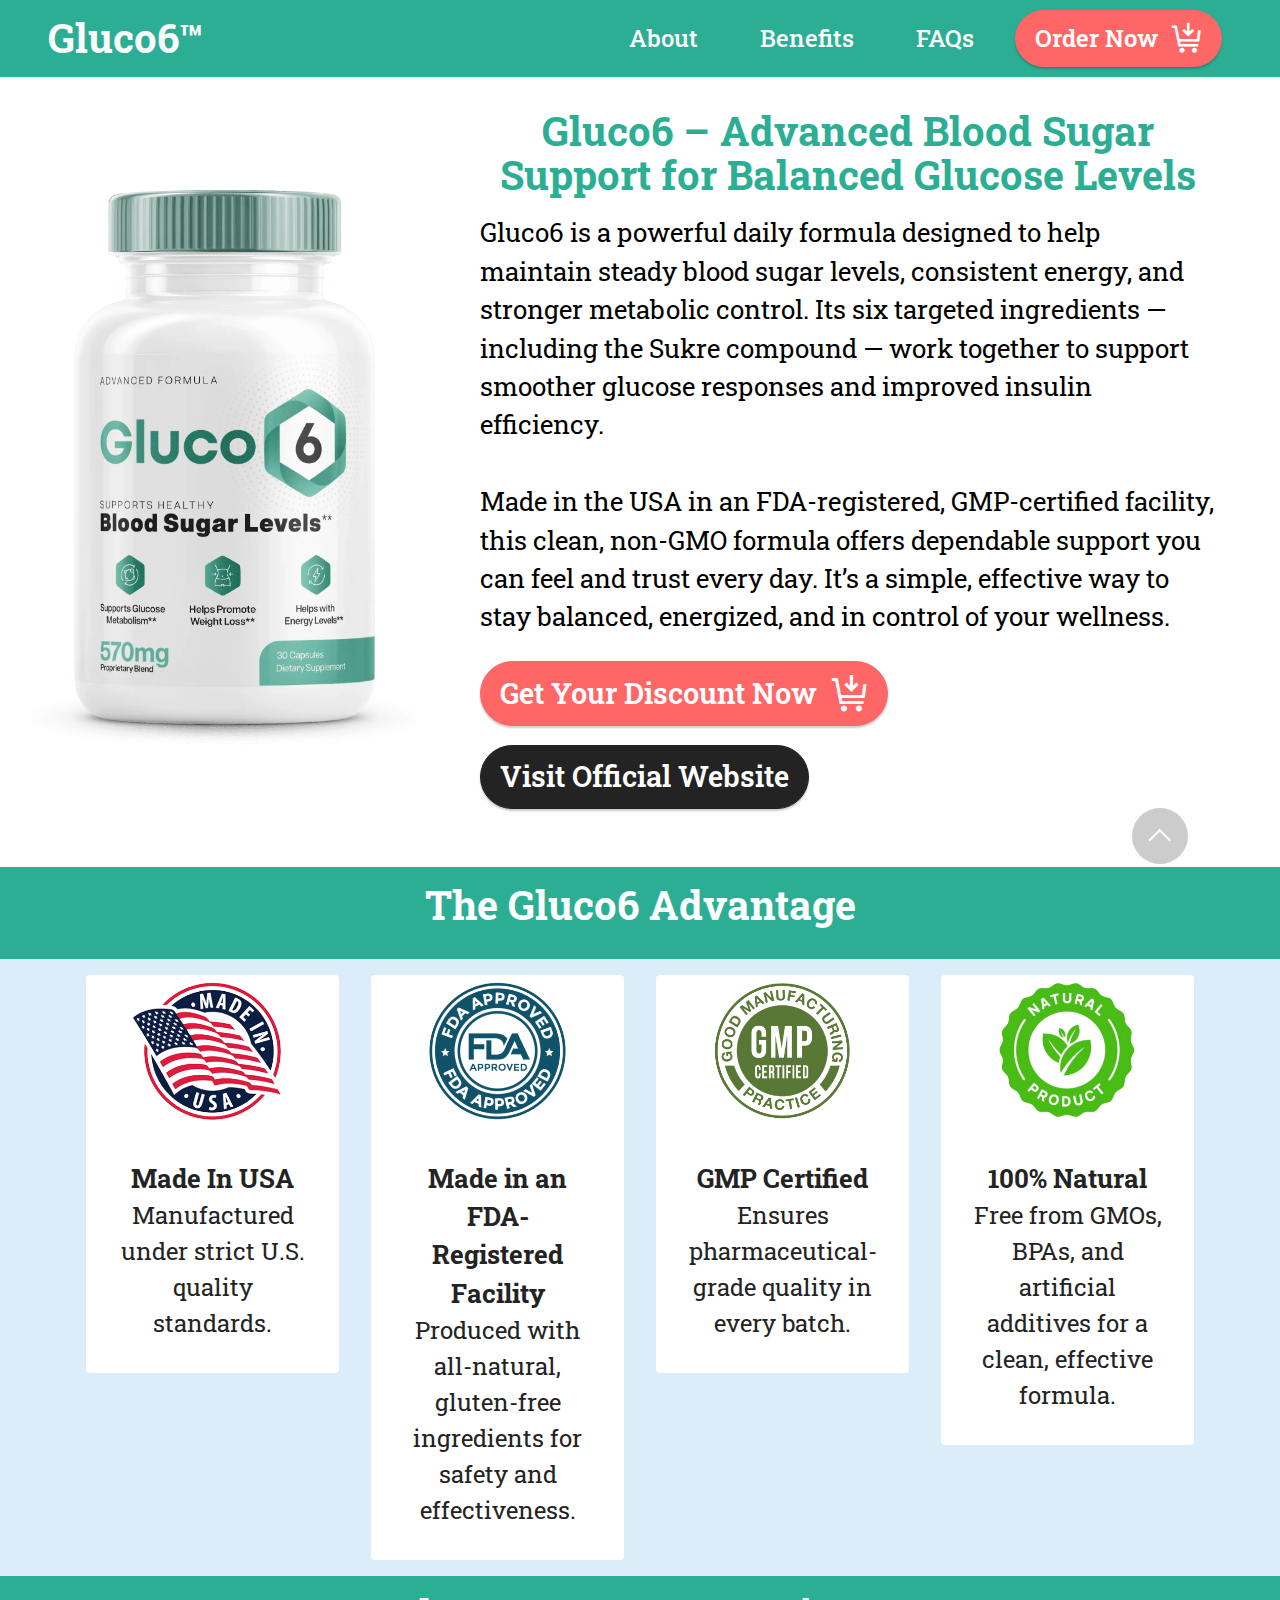
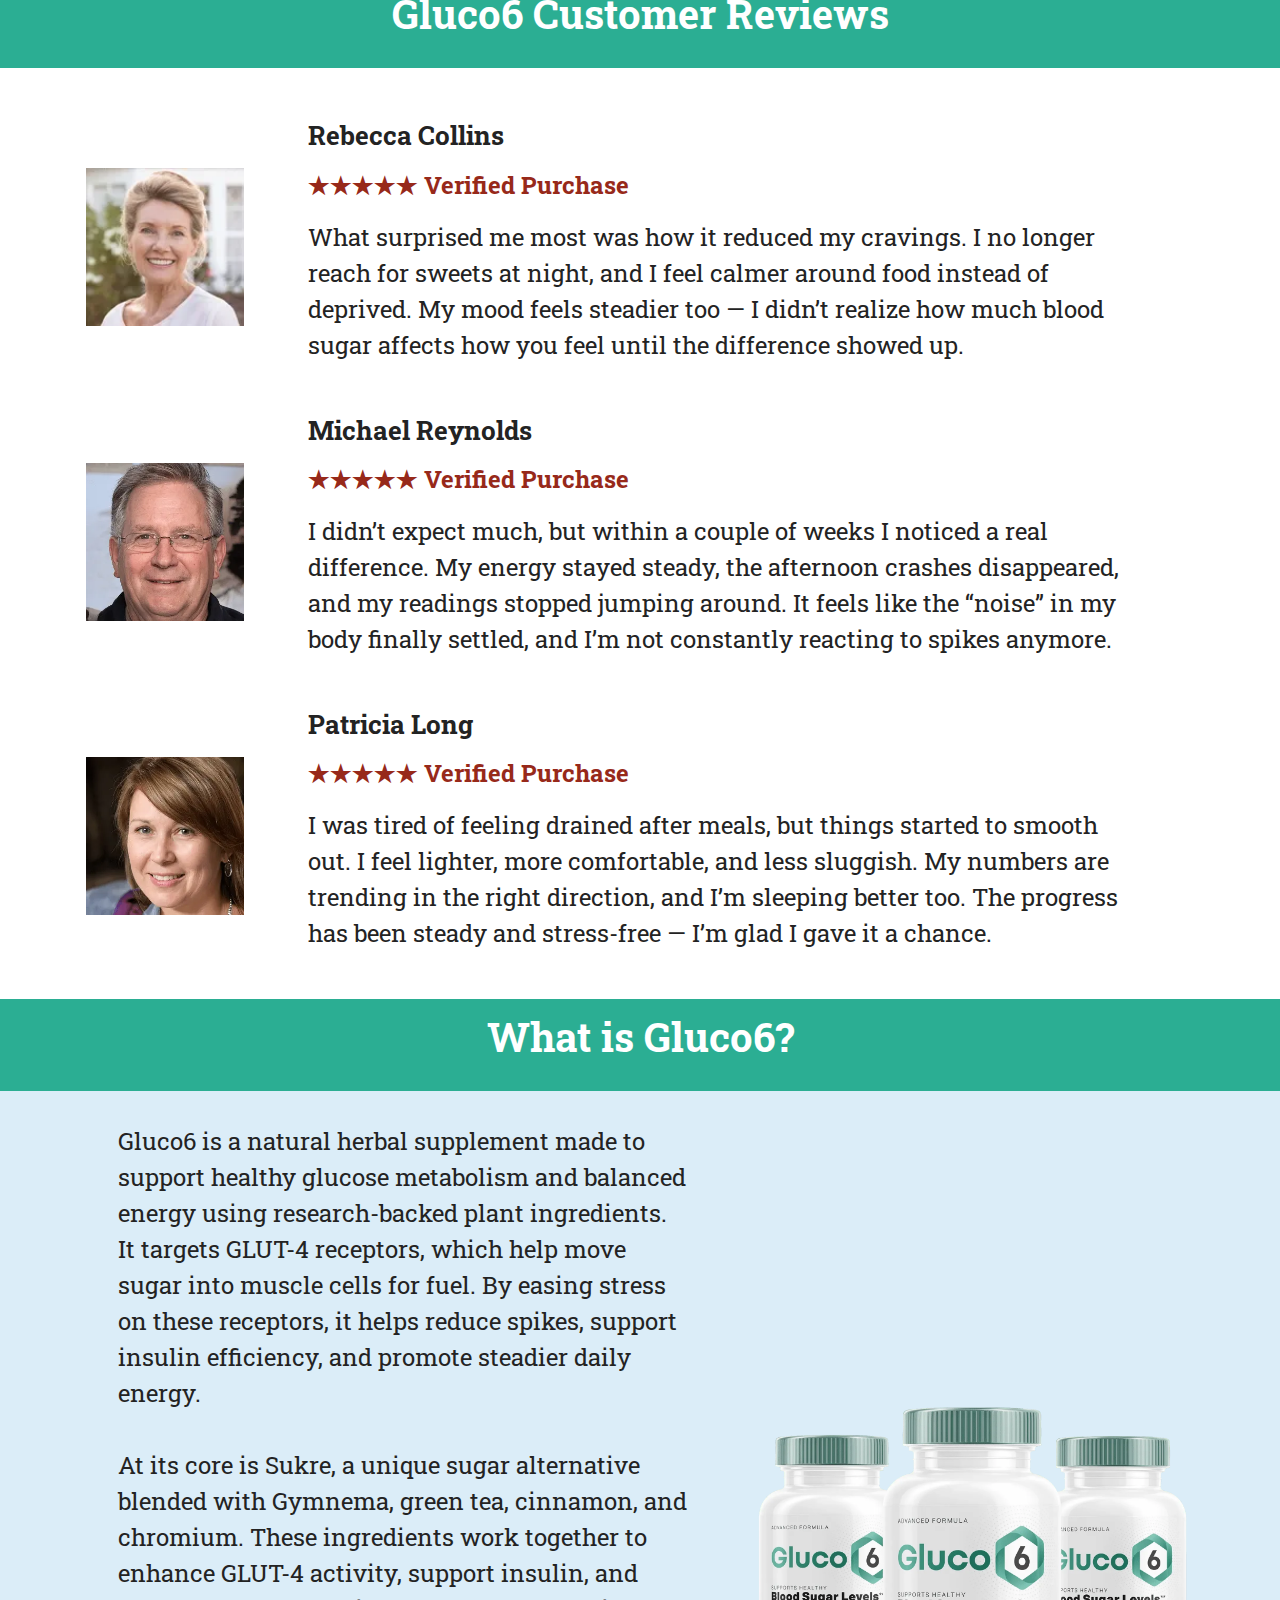
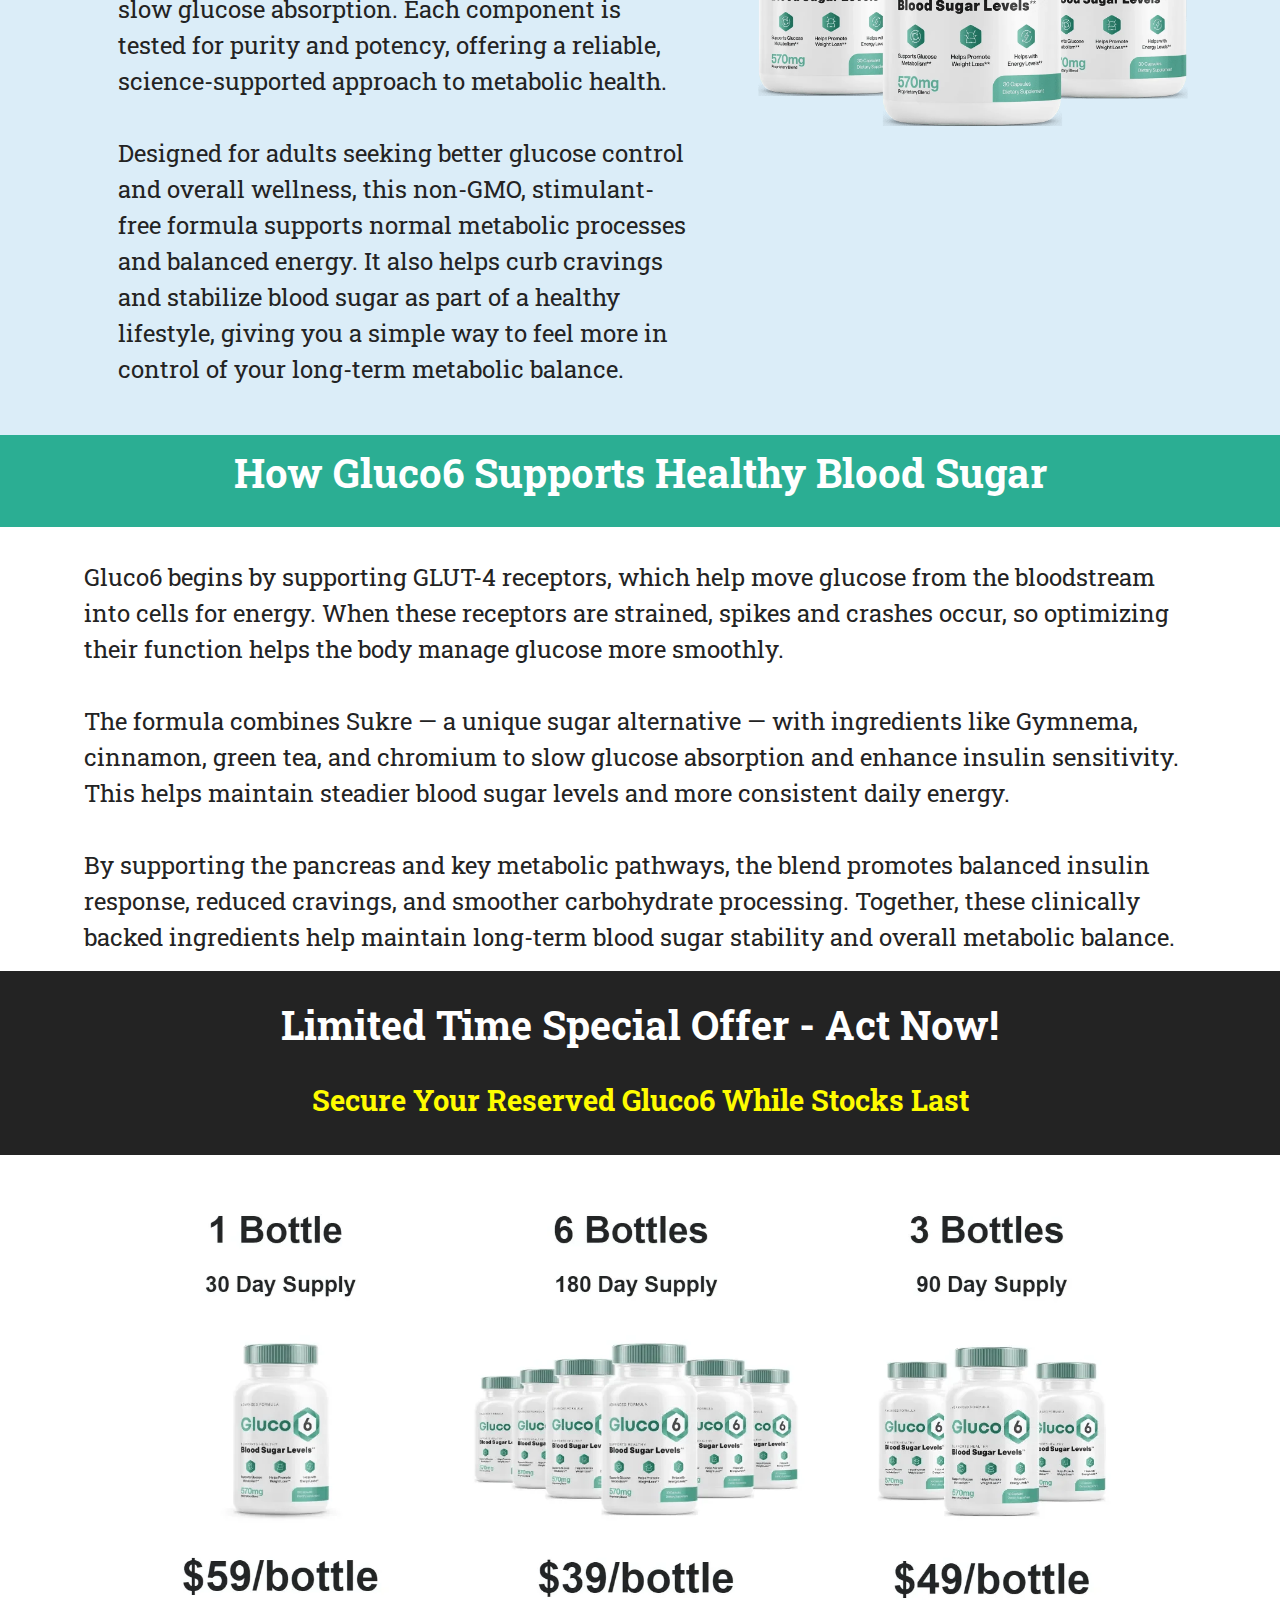
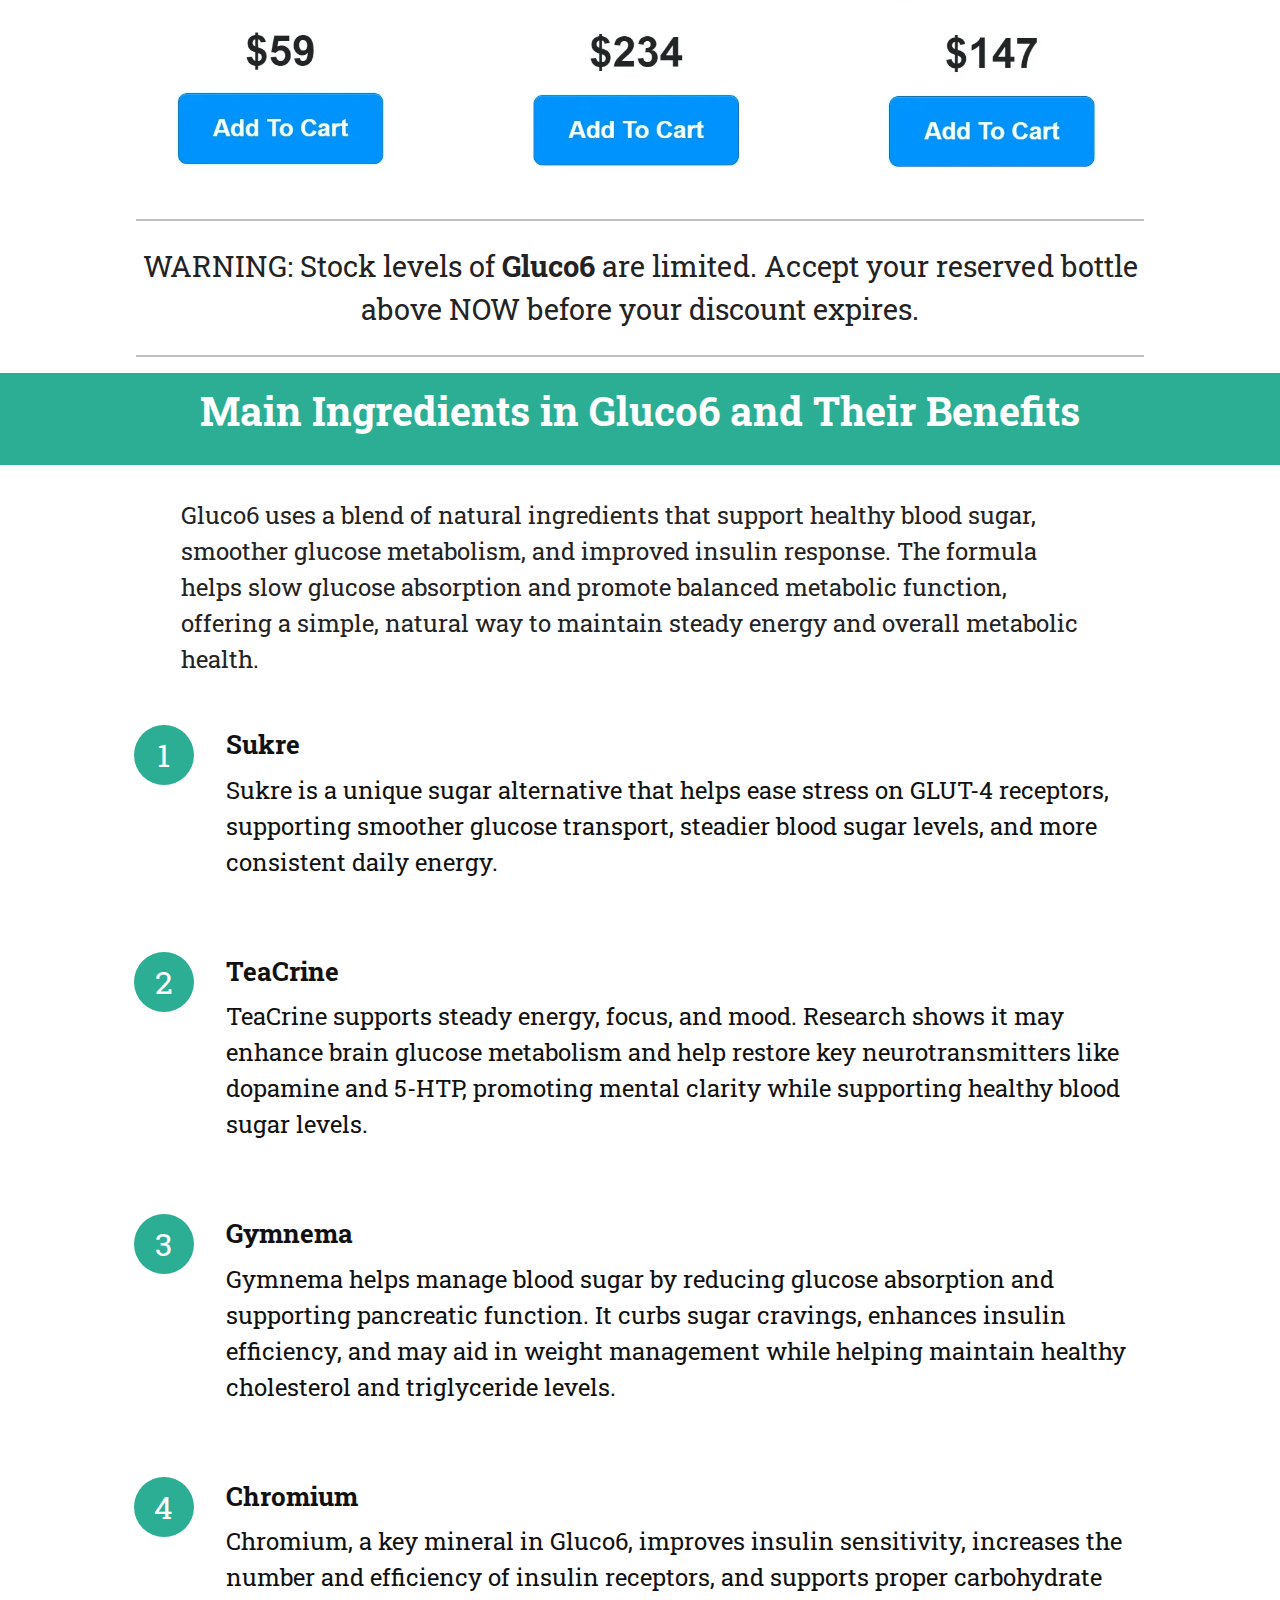
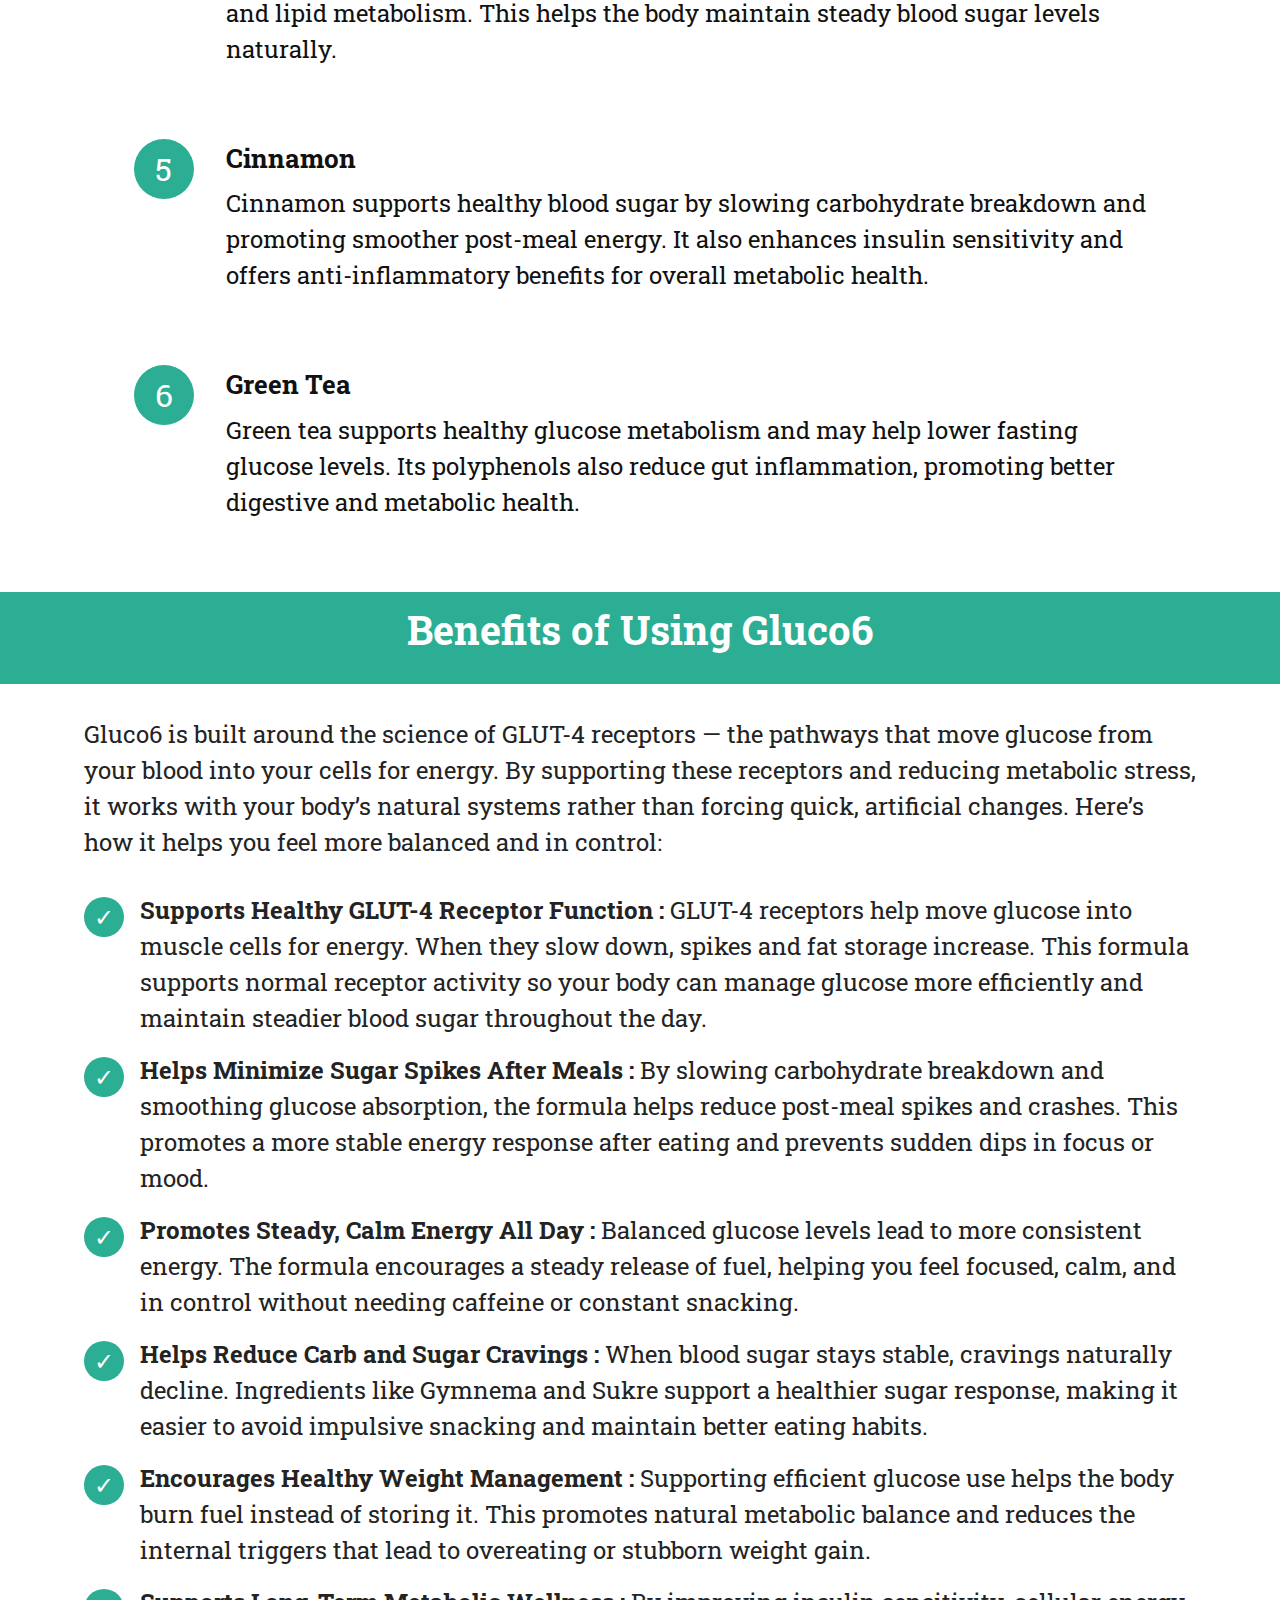
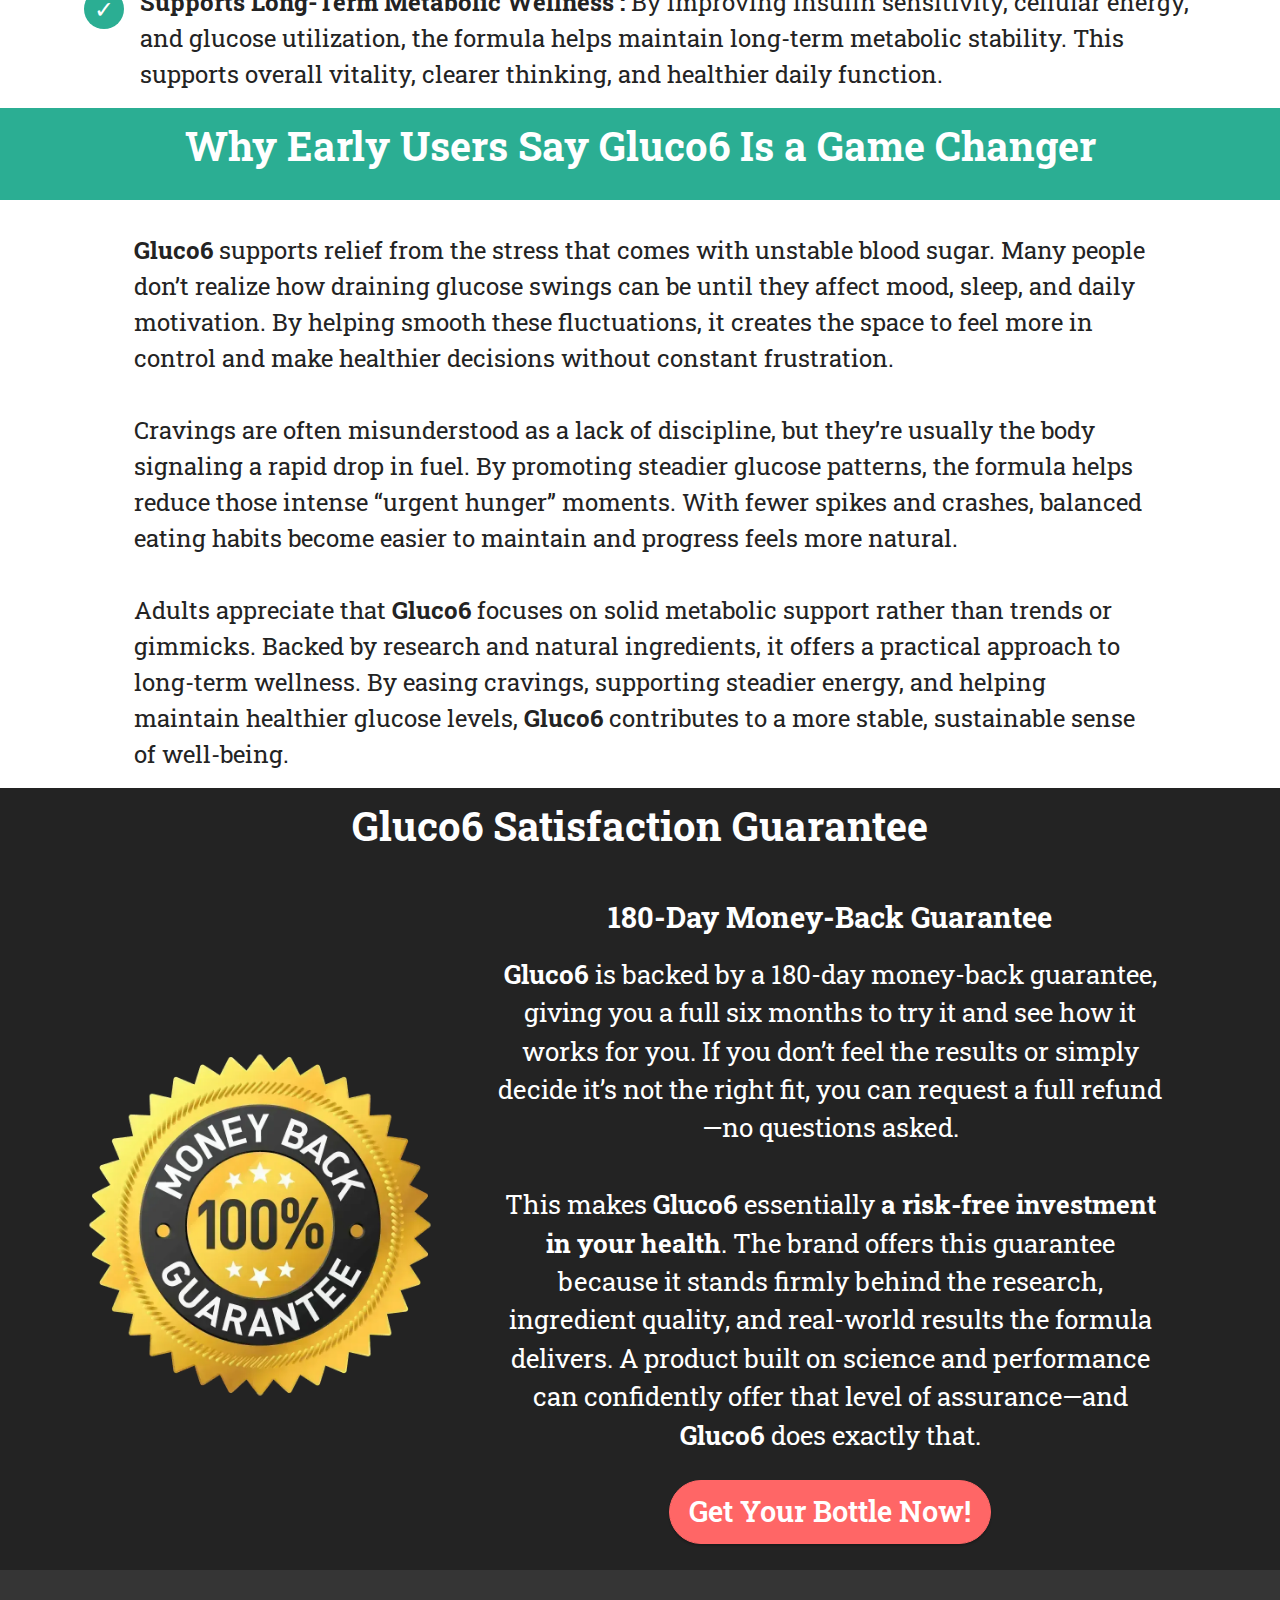
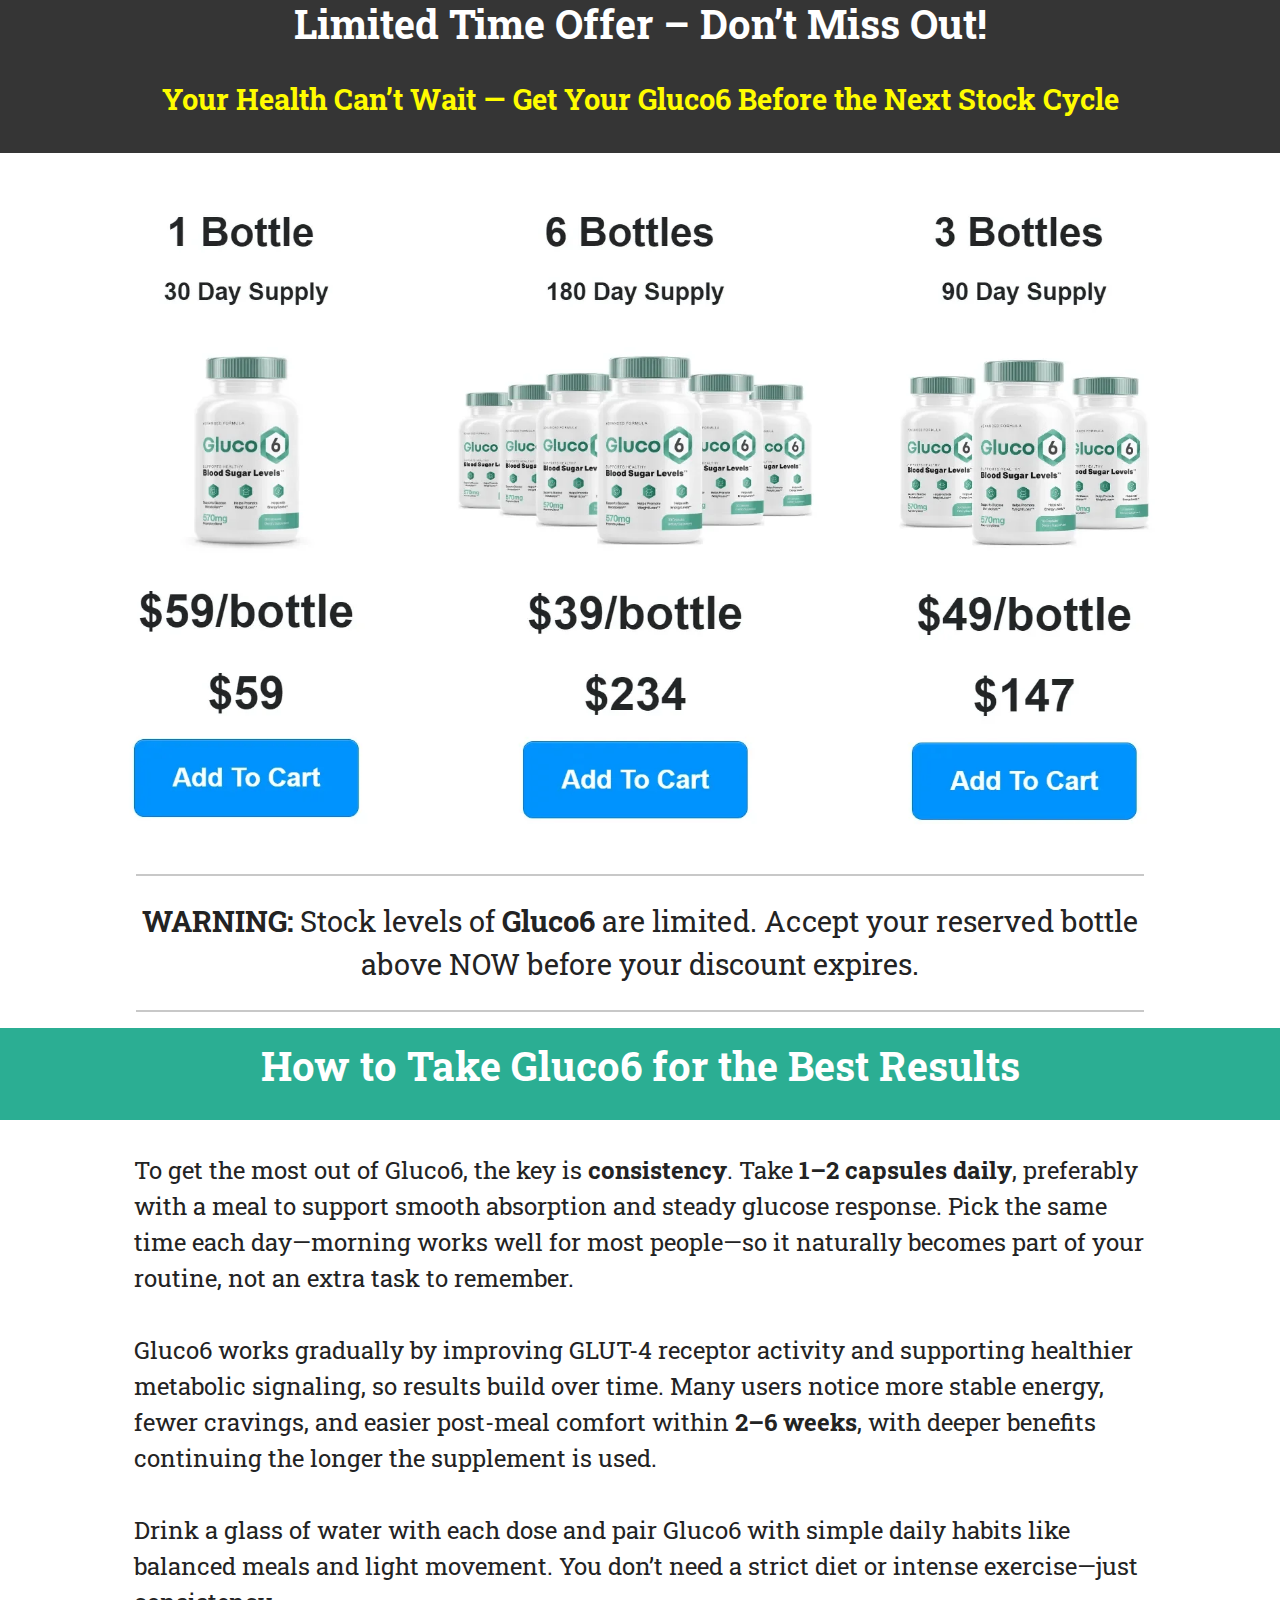
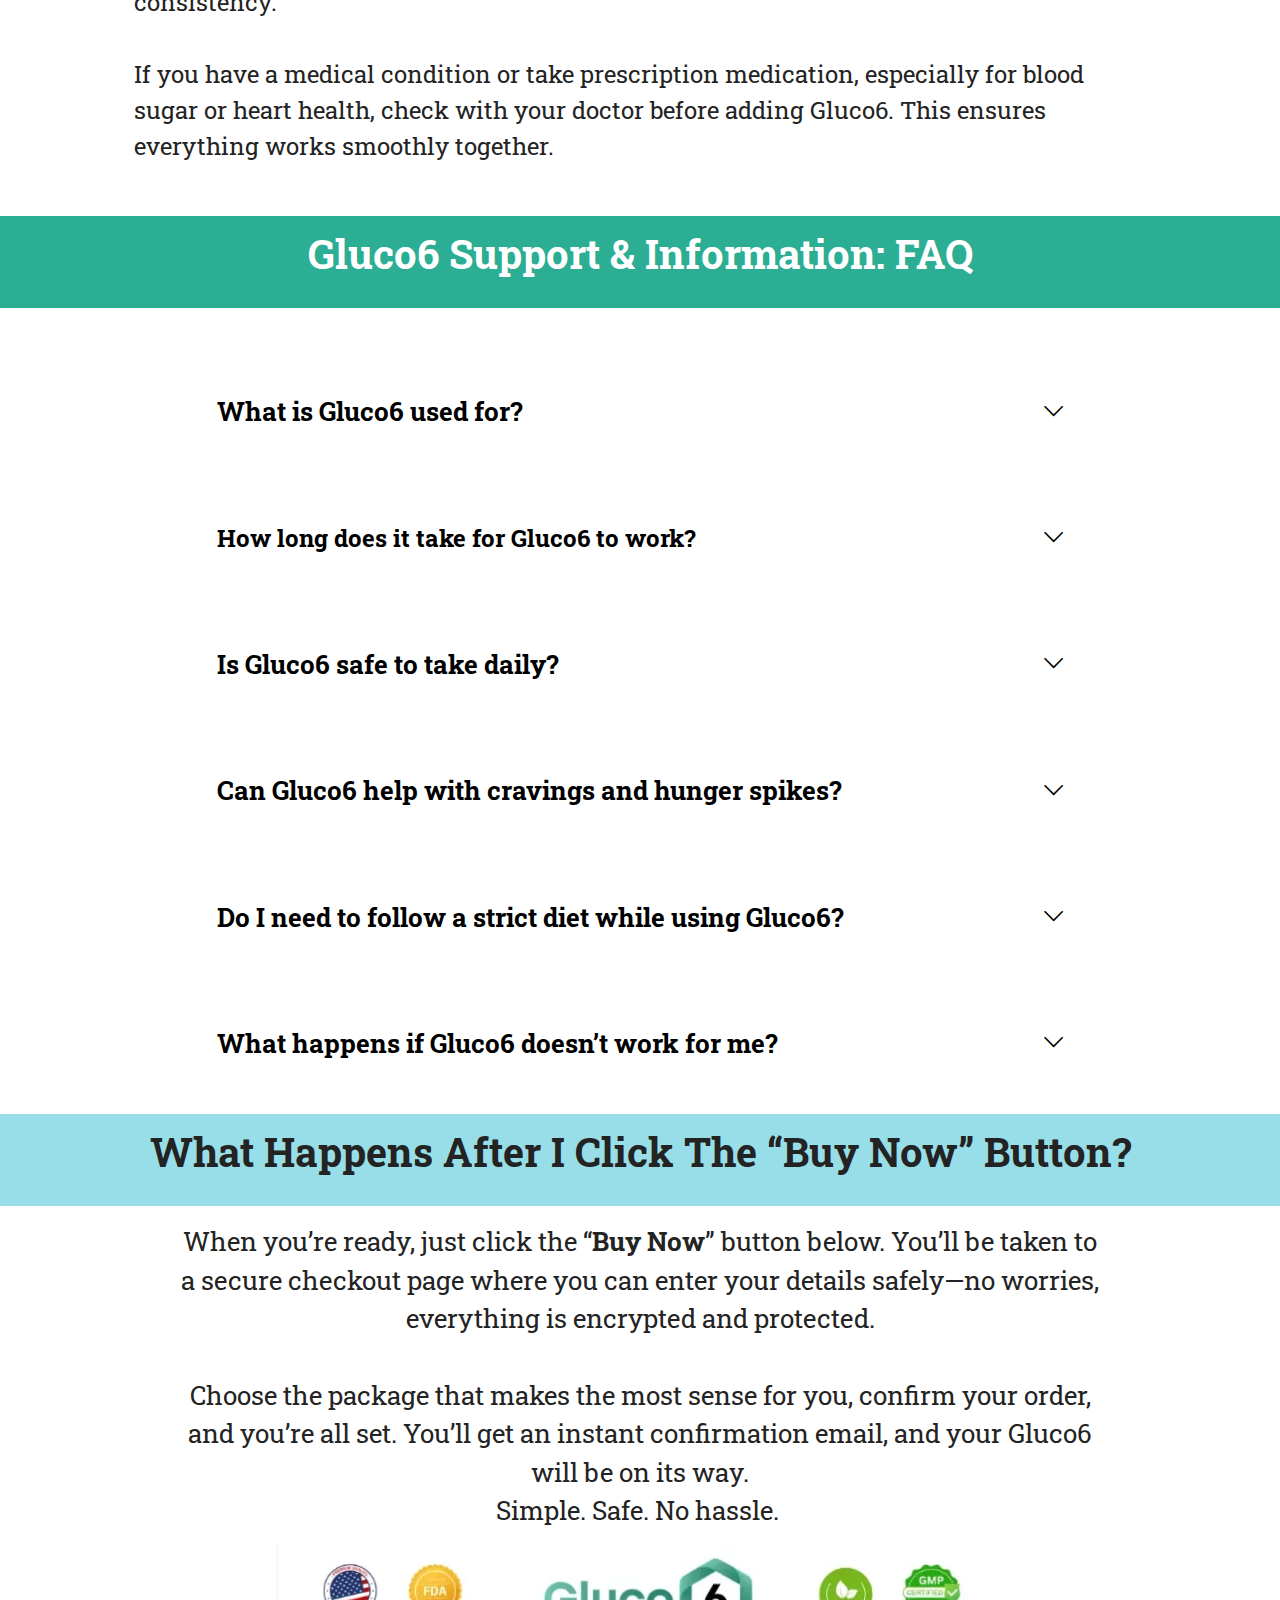
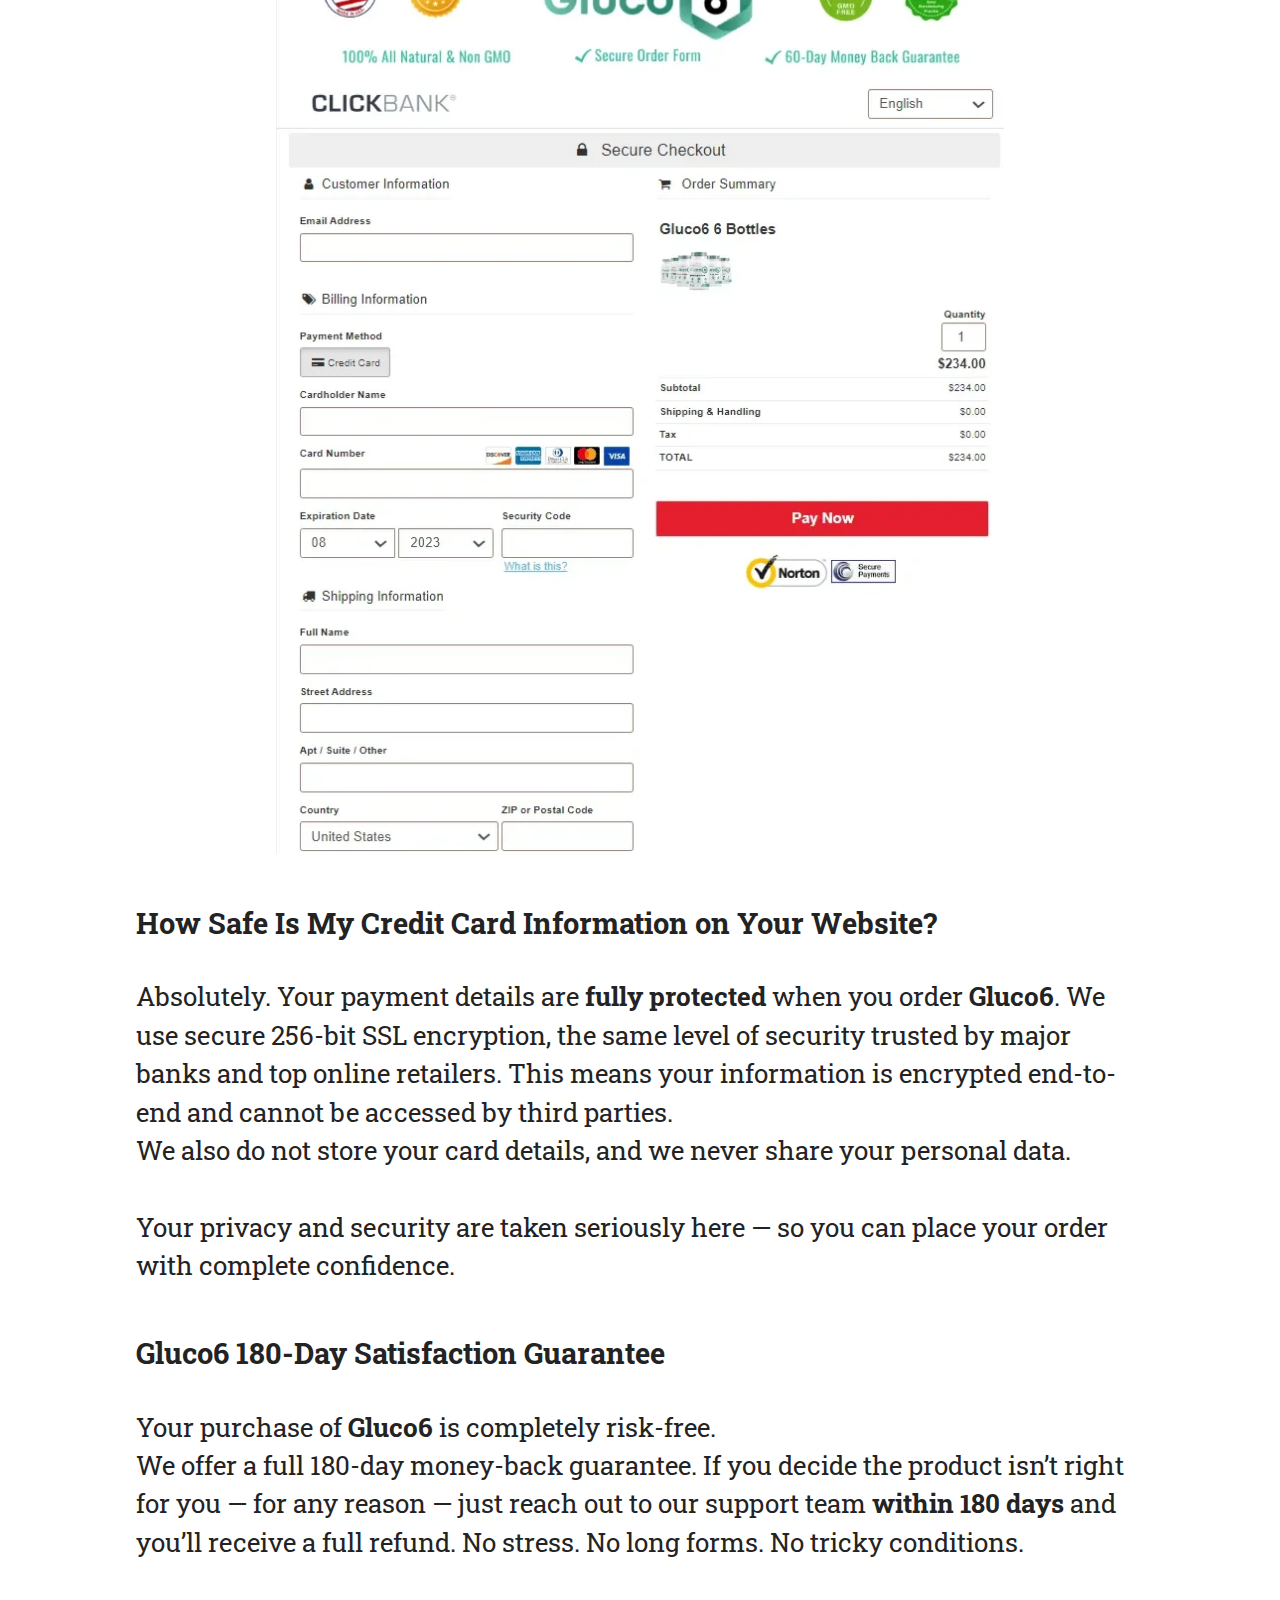
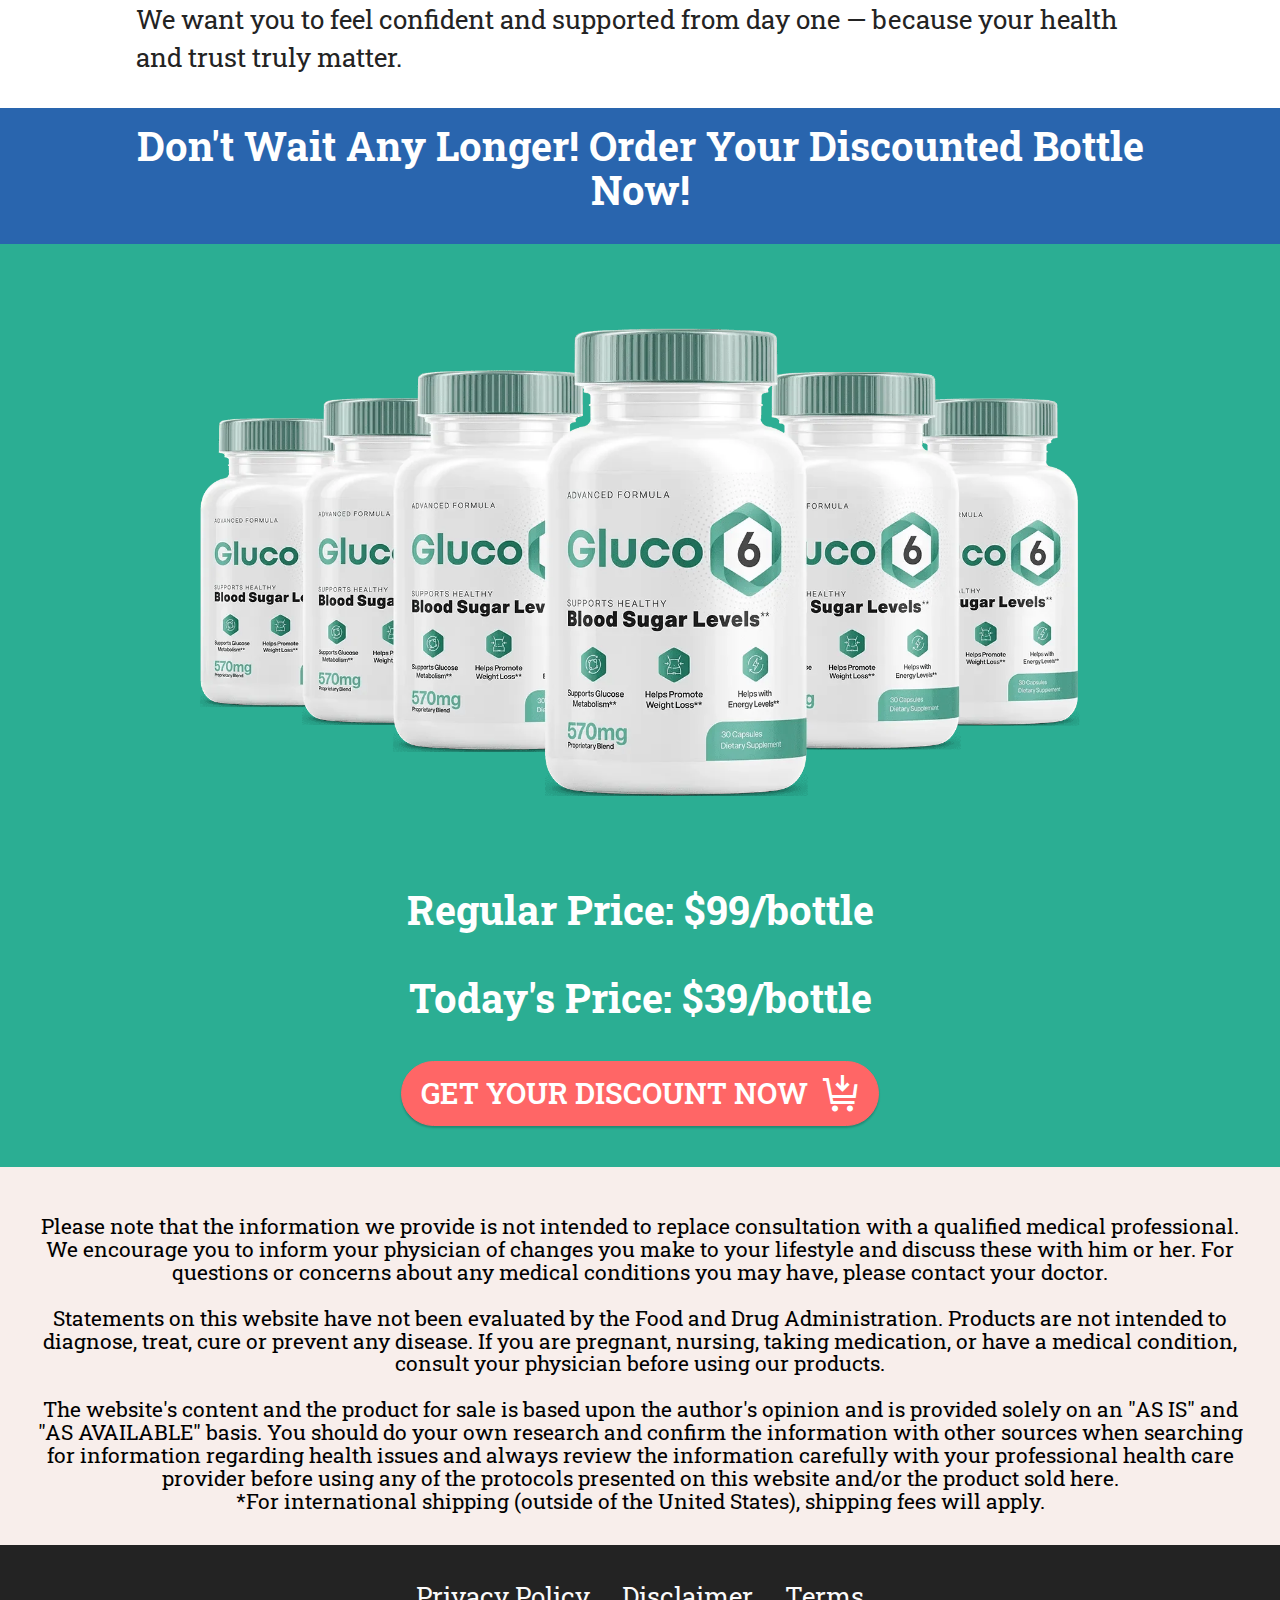
<file: index.html>
<!DOCTYPE html>
<html>
   <head>
      <meta http-equiv='content-language' content='en-US'>
      <meta name="google-site-verification" content="fnLJiIEWGnsQf-KY39UQ4tX5JXdcGCHl_A9dtCJ6kMQ" />
      <meta name="facebook-domain-verification" content="xoamvydr5usfsdffichwoorme01jql" />
      <meta name="p:domain_verify" content="3ace3e4c569cdbcf6811637553f8bb6c"/>
      <meta charset="UTF-8">
      <meta http-equiv="X-UA-Compatible" content="IE=edge">
      <meta name="twitter:card" content="summary_large_image"/>
      <meta name="twitter:image:src" content="https://en-eng-gluoco6.com/assets/images/index-meta.jpeg">
      <meta name="twitter:title" content="Gluco6 – Advanced Daily Glucose Support & Metabolic Balance Formula">
      <meta name="viewport" content="width=device-width, initial-scale=1, minimum-scale=1">
      <link rel="shortcut icon" href="assets/images/glucoberry-880x1099-1.webp" type="image/x-icon">
      <meta property="og:title" content="Gluco6 – Advanced Blood Sugar Support for Healthy Glucose Levels">
      <meta property="og:description" content="Gluco6 helps support healthy blood sugar, steady energy, and balanced glucose levels using clean, natural ingredients.">
      <meta property="og:image" content="https://en-eng-gluoco6.com/assets/images/index-meta.jpeg">
      <meta property="og:url" content="https://en-eng-gluoco6.com/">
      <meta property="og:type" content="website">
      <meta property="og:site_name" content="Gluco6 Official">
      
      <link rel="canonical" href="https://en-eng-gluoco6.com/">
      <meta name="keywords" content="gluco 6, gluco6 official website buy, gluco6 sale, gluco 6 website, glucose 6 buy, gluco6 buy, gluco6 official price, glucose support herbal buy, gluco6 store buy, buy gluco6">
      <meta name="description" content="Gluco6 helps support healthy blood sugar, steady energy, and balanced glucose levels. Get advanced daily glucose support with clean, natural ingredients.">
      <title>Gluco6 Supplement – Advanced Blood Sugar Support for Healthy Glucose</title>
      
      <link rel="stylesheet" href="assets/web/assets/mobirise-icons2/mobirise2.css">
      <link rel="stylesheet" href="assets/bootstrap/css/bootstrap.min.css">
      <link rel="stylesheet" href="assets/bootstrap/css/bootstrap-grid.min.css">
      <link rel="stylesheet" href="assets/bootstrap/css/bootstrap-reboot.min.css">
      <link rel="stylesheet" href="assets/animatecss/animate.css">
      <link rel="stylesheet" href="assets/dropdown/css/style.css">
      <link rel="stylesheet" href="assets/socicon/css/styles.css">
      <link rel="stylesheet" href="assets/theme/css/style.css">
      <link rel="preload" href="https://fonts.googleapis.com/css?family=Roboto+Slab:100,200,300,400,500,600,700,800,900&display=swap" as="style" onload="this.onload=null;this.rel='stylesheet'">
      <noscript>
         <link rel="stylesheet" href="https://fonts.googleapis.com/css?family=Roboto+Slab:100,200,300,400,500,600,700,800,900&display=swap">
      </noscript>
      <link rel="preload" as="style" href="assets/mobirise/css/mbr-additional.css?v=QcL7sj">
      <link rel="stylesheet" href="assets/mobirise/css/mbr-additional.css?v=QcL7sj" type="text/css">
   </head>
   <body>
      <section data-bs-version="5.1" class="menu menu1 cid-tLZhHS3VQE" once="menu" id="menu1-39">
         <nav class="navbar navbar-dropdown navbar-expand-lg">
            <div class="container-fluid">
               <div class="navbar-brand">
                  <span class="navbar-caption-wrap"><a class="navbar-caption text-white text-primary display-2" href="https://1de1bk2dyy7qhn06tnqg9y1t29.hop.clickbank.net">Gluco6™&nbsp;<br></a></span>
               </div>
               <button class="navbar-toggler" type="button" data-toggle="collapse" data-bs-toggle="collapse" data-target="#navbarSupportedContent" data-bs-target="#navbarSupportedContent" aria-controls="navbarNavAltMarkup" aria-expanded="false" aria-label="Toggle navigation">
                  <div class="hamburger">
                     <span></span>
                     <span></span>
                     <span></span>
                     <span></span>
                  </div>
               </button>
               <div class="collapse navbar-collapse" id="navbarSupportedContent">
                  <ul class="navbar-nav nav-dropdown" data-app-modern-menu="true">
                     <li class="nav-item"><a class="nav-link link text-white display-4" href="index.html#content4-1i">
                        About</a>
                     </li>
                     <li class="nav-item"><a class="nav-link link text-white display-4" href="index.html#content4-28">Benefits</a></li>
                     <li class="nav-item"><a class="nav-link link text-white text-primary display-4" href="index.html#list01-3w">FAQs<br></a>
                     </li>
                  </ul>
                  <div class="navbar-buttons mbr-section-btn"><a class="btn btn-danger display-4" href="https://1de1bk2dyy7qhn06tnqg9y1t29.hop.clickbank.net"><span class="mobi-mbri mobi-mbri-cart-add mbr-iconfont mbr-iconfont-btn"></span>Order Now&nbsp;</a></div>
               </div>
            </div>
         </nav>
      </section>
      <section data-bs-version="5.1" class="header11 cid-tLuPqYs9AI" id="header11-1n">
         <div class="container-fluid">
            <div class="row justify-content-center">
               <div class="col-12 col-md-4 image-wrapper">
                  <img class="w-100" src="assets/images/gluco6.webp" alt="gluco6">
               </div>
               <div class="col-12 col-md">
                  <div class="text-wrapper text-center">
                     <h1 class="mbr-section-title mbr-fonts-style mb-3 display-2"><strong>Gluco6 – Advanced Blood Sugar Support for Balanced Glucose Levels</strong></h1>
                     <p class="mbr-text mbr-fonts-style display-7">
                        Gluco6 is a powerful daily formula designed to help maintain steady blood sugar levels, consistent energy, and stronger metabolic control. Its six targeted ingredients — including the Sukre compound — work together to support smoother glucose responses and improved insulin efficiency.
                        <br><br>
                        Made in the USA in an FDA-registered, GMP-certified facility, this clean, non-GMO formula offers dependable support you can feel and trust every day. It’s a simple, effective way to stay balanced, energized, and in control of your wellness.
                     </p>
                     <div class="mbr-section-btn mt-3"><a class="btn btn-danger display-5" href="https://1de1bk2dyy7qhn06tnqg9y1t29.hop.clickbank.net"><span class="mobi-mbri mobi-mbri-cart-add mbr-iconfont mbr-iconfont-btn"></span>Get Your Discount Now&nbsp;</a> <a class="btn btn-black display-5" href="https://1de1bk2dyy7qhn06tnqg9y1t29.hop.clickbank.net">Visit Official Website</a></div>
                  </div>
               </div>
            </div>
         </div>
      </section>
      <section data-bs-version="5.1" class="content4 cid-tLqit2o876" id="content4-1b">
         <div class="container-fluid">
            <div class="row justify-content-center">
               <div class="title col-md-12 col-lg-12">
                  <h3 class="mbr-section-title mbr-fonts-style align-center mb-4 display-2"><strong>The Gluco6 Advantage</strong></h3>
               </div>
            </div>
         </div>
      </section>
      <section data-bs-version="5.1" class="team1 cid-tLujowtRM5" id="team1-1g">
         <div class="container">
            <div class="row justify-content-center">
               <div class="col-sm-6 col-lg-3">
                  <div class="card-wrap">
                     <div class="image-wrap">
                        <img src="assets/images/made-in-usa-500x300.png" alt="gluco6-made-in-usa">
                     </div>
                     <div class="content-wrap">
                        <h5 class="mbr-section-title card-title mbr-fonts-style align-center m-0 display-7">
                           <strong>Made In USA</strong>
                        </h5>
                        <p class="card-text mbr-fonts-style align-center display-4">Manufactured under strict U.S. quality standards.</p>
                     </div>
                  </div>
               </div>
               <div class="col-sm-6 col-lg-3">
                  <div class="card-wrap">
                     <div class="image-wrap">
                        <img src="assets/images/fda-500x300.png" alt="gluco6-fda-registered-facility">
                     </div>
                     <div class="content-wrap">
                        <h5 class="mbr-section-title card-title mbr-fonts-style align-center m-0 display-7"><strong>Made in an FDA-Registered Facility</strong></h5>
                        <p class="card-text mbr-fonts-style align-center display-4">Produced with all-natural, gluten-free ingredients for safety and effectiveness.<br></p>
                     </div>
                  </div>
               </div>
               <div class="col-sm-6 col-lg-3">
                  <div class="card-wrap">
                     <div class="image-wrap">
                        <img src="assets/images/gmp-certified-500x300.png" alt="gluco6-gmp-certified">
                     </div>
                     <div class="content-wrap">
                        <h5 class="mbr-section-title card-title mbr-fonts-style align-center m-0 display-7"><strong>GMP Certified</strong></h5>
                        <p class="card-text mbr-fonts-style align-center display-4">Ensures pharmaceutical-grade quality in every batch.<br></p>
                     </div>
                  </div>
               </div>
               <div class="col-sm-6 col-lg-3">
                  <div class="card-wrap">
                     <div class="image-wrap">
                        <img src="assets/images/natural-product-500x300.png" alt="gluco6-natural-product">
                     </div>
                     <div class="content-wrap">
                        <h5 class="mbr-section-title card-title mbr-fonts-style align-center m-0 display-7"><strong>100% Natural</strong></h5>
                        <p class="card-text mbr-fonts-style align-center display-4">Free from GMOs, BPAs, and artificial additives for a clean, effective formula.</p>
                     </div>
                  </div>
               </div>
            </div>
         </div>
      </section>
      <section data-bs-version="5.1" class="content4 cid-tLuUV4smJQ" id="content4-1q">
         <div class="container-fluid">
            <div class="row justify-content-center">
               <div class="title col-md-12 col-lg-10">
                  <h3 class="mbr-section-title mbr-fonts-style align-center mb-4 display-2"><strong>Gluco6 Customer Reviews</strong></h3>
               </div>
            </div>
         </div>
      </section>
      <section data-bs-version="5.1" class="team2 cid-uxvXRA8W0N" xmlns="http://www.w3.org/1999/html" id="team2-43">
         <div class="container">
            <div class="item features-image">
               <div class="item-wrapper">
                  <div class="row align-items-center">
                     <div class="col-12 col-md-2">
                        <div class="image-wrapper">
                           <img src="assets/images/testimonial-old-4.webp" alt="gluco6_customer_review_1">
                        </div>
                     </div>
                     <div class="col-12 col-md">
                        <div class="card-box">
                           <h5 class="card-title mbr-fonts-style m-0 mb-3 display-7"><strong>Rebecca Collins</strong></h5>
                           <h6 class="card-subtitle mbr-fonts-style mb-3 display-4"><strong>★★★★★ Verified Purchase</strong></h6>
                           <p class="mbr-text mbr-fonts-style display-4">What surprised me most was how it reduced my cravings. I no longer reach for sweets at night, and I feel calmer around food instead of deprived. My mood feels steadier too — I didn’t realize how much blood sugar affects how you feel until the difference showed up.<br></p>
                        </div>
                     </div>
                  </div>
               </div>
            </div>
            <div class="item features-image">
               <div class="item-wrapper">
                  <div class="row align-items-center">
                     <div class="col-12 col-md-2">
                        <div class="image-wrapper">
                           <img src="assets/images/testimonial-old-1.webp" alt="gluco6_customer_review_2">
                        </div>
                     </div>
                     <div class="col-12 col-md">
                        <div class="card-box">
                           <h5 class="card-title mbr-fonts-style m-0 mb-3 display-7"><strong>Michael Reynolds</strong></h5>
                           <h6 class="card-subtitle mbr-fonts-style mb-3 display-4"><strong>★★★★★ Verified Purchase</strong></h6>
                           <p class="mbr-text mbr-fonts-style display-4">I didn’t expect much, but within a couple of weeks I noticed a real difference. My energy stayed steady, the afternoon crashes disappeared, and my readings stopped jumping around. It feels like the “noise” in my body finally settled, and I’m not constantly reacting to spikes anymore.</p>
                        </div>
                     </div>
                  </div>
               </div>
            </div>
            <div class="item features-image">
               <div class="item-wrapper">
                  <div class="row align-items-center">
                     <div class="col-12 col-md-2">
                        <div class="image-wrapper">
                           <img src="assets/images/testimonial-old-2.webp" alt="gluco6_customer_review_3">
                        </div>
                     </div>
                     <div class="col-12 col-md">
                        <div class="card-box">
                           <h5 class="card-title mbr-fonts-style m-0 mb-3 display-7"><strong>Patricia Long&nbsp;</strong></h5>
                           <h6 class="card-subtitle mbr-fonts-style mb-3 display-4"><strong>★★★★★ Verified Purchase</strong></h6>
                           <p class="mbr-text mbr-fonts-style display-4">I was tired of feeling drained after meals, but things started to smooth out. I feel lighter, more comfortable, and less sluggish. My numbers are trending in the right direction, and I’m sleeping better too. The progress has been steady and stress-free — I’m glad I gave it a chance.<br></p>
                        </div>
                     </div>
                  </div>
               </div>
            </div>
         </div>
      </section>
      <section data-bs-version="5.1" class="content4 cid-tLulPUuKfr" id="content4-1i">
         <div class="container-fluid">
            <div class="row justify-content-center">
               <div class="title col-md-12 col-lg-10">
                  <h3 class="mbr-section-title mbr-fonts-style align-center mb-4 display-2"><strong>What is Gluco6?</strong></h3>
               </div>
            </div>
         </div>
      </section>
      <section data-bs-version="5.1" class="image2 cid-uR83Ymhrx0" id="image2-4z">
         <div class="container">
            <div class="row align-items-center">
               <div class="col-12 col-lg-5">
                  <div class="image-wrapper">
                     <img src="assets/images/gluco6-bottle-3.webp" alt="what-is-gluco6">
                  </div>
               </div>
               <div class="col-12 col-lg">
                  <div class="text-wrapper">
                     <p class="mbr-text mbr-fonts-style display-4">
                        Gluco6 is a natural herbal supplement made to support healthy glucose metabolism and balanced energy using research-backed plant ingredients. It targets GLUT-4 receptors, which help move sugar into muscle cells for fuel. By easing stress on these receptors, it helps reduce spikes, support insulin efficiency, and promote steadier daily energy.
                        <br><br>
                        At its core is Sukre, a unique sugar alternative blended with Gymnema, green tea, cinnamon, and chromium. These ingredients work together to enhance GLUT-4 activity, support insulin, and slow glucose absorption. Each component is tested for purity and potency, offering a reliable, science-supported approach to metabolic health.
                        <br><br>
                        Designed for adults seeking better glucose control and overall wellness, this non-GMO, stimulant-free formula supports normal metabolic processes and balanced energy. It also helps curb cravings and stabilize blood sugar as part of a healthy lifestyle, giving you a simple way to feel more in control of your long-term metabolic balance.
                     </p>
                  </div>
               </div>
            </div>
         </div>
      </section>
      <section data-bs-version="5.1" class="content4 cid-tLuTpvXGyO" id="content4-1o">
         <div class="container-fluid">
            <div class="row justify-content-center">
               <div class="title col-md-12 col-lg-10">
                  <h3 class="mbr-section-title mbr-fonts-style align-center mb-4 display-2"><strong>How Gluco6 Supports Healthy Blood Sugar</strong></h3>
               </div>
            </div>
         </div>
      </section>
      <section data-bs-version="5.1" class="content5 cid-tLuTTTP8Zb" id="content5-1p">
         <div class="container-fluid">
            <div class="row justify-content-center">
               <div class="col-md-12 col-lg-11">
                  <p class="mbr-text mbr-fonts-style display-4">
                     Gluco6 begins by supporting GLUT-4 receptors, which help move glucose from the bloodstream into cells for energy. When these receptors are strained, spikes and crashes occur, so optimizing their function helps the body manage glucose more smoothly.
                     <br><br>
                     The formula combines Sukre — a unique sugar alternative — with ingredients like Gymnema, cinnamon, green tea, and chromium to slow glucose absorption and enhance insulin sensitivity. This helps maintain steadier blood sugar levels and more consistent daily energy.
                     <br><br>
                     By supporting the pancreas and key metabolic pathways, the blend promotes balanced insulin response, reduced cravings, and smoother carbohydrate processing. Together, these clinically backed ingredients help maintain long-term blood sugar stability and overall metabolic balance.
                  </p>
               </div>
            </div>
         </div>
      </section>
      <section data-bs-version="5.1" class="content4 cid-tLv69dbAHK" id="content4-1s">
         <div class="container-fluid">
            <div class="row justify-content-center">
               <div class="title col-md-12 col-lg-11">
                  <h3 class="mbr-section-title mbr-fonts-style align-center mb-4 display-2"><strong>Limited Time Special Offer - Act Now!</strong></h3>
                  <h4 class="mbr-section-subtitle align-center mbr-fonts-style mb-4 display-5"><strong>Secure Your Reserved Gluco6 While Stocks Last</strong></h4>
               </div>
            </div>
         </div>
      </section>
      <section data-bs-version="5.1" class="image3 cid-uRcend2KLW" id="image3-51">
         <div class="container">
            <div class="row justify-content-center">
               <div class="col-12 col-lg-11">
                  <div class="image-wrapper">
                     <a href="https://1de1bk2dyy7qhn06tnqg9y1t29.hop.clickbank.net"><img src="assets/images/gluco6-pricing-table.webp" alt="gluco6-pricing"></a>
                  </div>
               </div>
            </div>
         </div>
      </section>
      <section data-bs-version="5.1" class="content6 cid-tLv8wewWJ6" id="content6-1v">
         <div class="container-fluid">
            <div class="row justify-content-center">
               <div class="col-md-12 col-lg-10">
                  <hr class="line">
                  <p class="mbr-text align-center mbr-fonts-style my-4 display-5">
                     WARNING: Stock levels of <strong>Gluco6 </strong>are limited. Accept your reserved bottle above NOW before your discount expires.
                  </p>
                  <hr class="line">
               </div>
            </div>
         </div>
      </section>
      <section data-bs-version="5.1" class="content4 cid-tLvbWzAZVq" id="content4-1x">
         <div class="container-fluid">
            <div class="row justify-content-center">
               <div class="title col-md-12 col-lg-10">
                  <h3 class="mbr-section-title mbr-fonts-style align-center mb-4 display-2"><strong>Main Ingredients in Gluco6 and Their Benefits</strong></h3>
               </div>
            </div>
         </div>
      </section>
      <section data-bs-version="5.1" class="content5 cid-tLvcY9TmCR" id="content5-1z">
         <div class="container">
            <div class="row justify-content-center">
               <div class="col-md-12 col-lg-10">
                  <p class="mbr-text mbr-fonts-style display-4">Gluco6 uses a blend of natural ingredients that support healthy blood sugar, smoother glucose metabolism, and improved insulin response. The formula helps slow glucose absorption and promote balanced metabolic function, offering a simple, natural way to maintain steady energy and overall metabolic health.<br></p>
               </div>
            </div>
         </div>
      </section>
      <section data-bs-version="5.1" class="features20 cid-uBIJp2q5AD" id="features20-4e">
         <div class="container">
            <div class="row justify-content-center">
               <div class="col-12 col-md-11">
                  <div class="item mbr-flex">
                     <div class="icon-box">
                        <span class="step-number mbr-fonts-style display-5">1</span>
                     </div>
                     <div class="text-box">
                        <h4 class="icon-title card-title mbr-black mbr-fonts-style display-7"><strong>Sukre</strong></h4>
                        <h5 class="icon-text mbr-black mbr-fonts-style display-4">
                           <div>Sukre is a unique sugar alternative that helps ease stress on GLUT-4 receptors, supporting smoother glucose transport, steadier blood sugar levels, and more consistent daily energy.</div>
                        </h5>
                     </div>
                  </div>
                  <div class="item mbr-flex">
                     <div class="icon-box">
                        <span class="step-number mbr-fonts-style display-5">2</span>
                     </div>
                     <div class="text-box">
                        <h4 class="icon-title card-title mbr-black mbr-fonts-style display-7"><strong>TeaCrine</strong></h4>
                        <h5 class="icon-text mbr-black mbr-fonts-style display-4">TeaCrine supports steady energy, focus, and mood. Research shows it may enhance brain glucose metabolism and help restore key neurotransmitters like dopamine and 5-HTP, promoting mental clarity while supporting healthy blood sugar levels.</h5>
                     </div>
                  </div>
                  <div class="item mbr-flex">
                     <div class="icon-box">
                        <span class="step-number mbr-fonts-style display-5">3</span>
                     </div>
                     <div class="text-box">
                        <h4 class="icon-title card-title mbr-black mbr-fonts-style display-7"><strong>Gymnema</strong></h4>
                        <h5 class="icon-text mbr-black mbr-fonts-style display-4">
                           <div>Gymnema helps manage blood sugar by reducing glucose absorption and supporting pancreatic function. It curbs sugar cravings, enhances insulin efficiency, and may aid in weight management while helping maintain healthy cholesterol and triglyceride levels.</div>
                        </h5>
                     </div>
                  </div>
                  <div class="item mbr-flex">
                     <div class="icon-box">
                        <span class="step-number mbr-fonts-style display-5">4</span>
                     </div>
                     <div class="text-box">
                        <h4 class="icon-title card-title mbr-black mbr-fonts-style display-7"><strong>Chromium</strong></h4>
                        <h5 class="icon-text mbr-black mbr-fonts-style display-4">
                           <div>Chromium, a key mineral in Gluco6, improves insulin sensitivity, increases the number and efficiency of insulin receptors, and supports proper carbohydrate and lipid metabolism. This helps the body maintain steady blood sugar levels naturally.</div>
                        </h5>
                     </div>
                  </div>
                  <div class="item mbr-flex">
                     <div class="icon-box">
                        <span class="step-number mbr-fonts-style display-5">5</span>
                     </div>
                     <div class="text-box">
                        <h4 class="icon-title card-title mbr-black mbr-fonts-style display-7"><strong>Cinnamon</strong></h4>
                        <h5 class="icon-text mbr-black mbr-fonts-style display-4">
                           <div>Cinnamon supports healthy blood sugar by slowing carbohydrate breakdown and promoting smoother post-meal energy. It also enhances insulin sensitivity and offers anti-inflammatory benefits for overall metabolic health.</div>
                        </h5>
                     </div>
                  </div>
                  <div class="item mbr-flex last">
                     <div class="icon-box">
                        <span class="step-number mbr-fonts-style display-5">6</span>
                     </div>
                     <div class="text-box">
                        <h4 class="icon-title card-title mbr-black mbr-fonts-style display-7"><strong>Green Tea</strong></h4>
                        <h5 class="icon-text mbr-black mbr-fonts-style display-4">
                           <div>Green tea supports healthy glucose metabolism and may help lower fasting glucose levels. Its polyphenols also reduce gut inflammation, promoting better digestive and metabolic health.</div>
                        </h5>
                     </div>
                  </div>
               </div>
            </div>
         </div>
      </section>
      <section data-bs-version="5.1" class="content4 cid-tLvNdJMoKN" id="content4-28">
         <div class="container-fluid">
            <div class="row justify-content-center">
               <div class="title col-md-12 col-lg-10">
                  <h3 class="mbr-section-title mbr-fonts-style align-center mb-4 display-2"><strong>Benefits of Using Gluco6</strong></h3>
               </div>
            </div>
         </div>
      </section>
      <section data-bs-version="5.1" class="content5 cid-tLTSoWBNI7" id="content5-36">
         <div class="container-fluid">
            <div class="row justify-content-center">
               <div class="col-md-12 col-lg-11">
                  <p class="mbr-text mbr-fonts-style display-4">
                     Gluco6 is built around the science of GLUT-4 receptors — the pathways that move glucose from your blood into your cells for energy. By supporting these receptors and reducing metabolic stress, it works with your body’s natural systems rather than forcing quick, artificial changes. Here’s how it helps you feel more balanced and in control:
                  </p>
               </div>
            </div>
         </div>
      </section>
      <section data-bs-version="5.1" class="content8 cid-tLvpqnNtYN" id="content8-22">
         <div class="container-fluid">
            <div class="row justify-content-center">
               <div class="counter-container col-md-12 col-lg-11">
                  <div class="mbr-text mbr-fonts-style display-4">
                     <ul>
                        <li><span style="font-size: 1.5rem;"><strong>Supports Healthy GLUT-4 Receptor Function :</strong></span> GLUT-4 receptors help move glucose into muscle cells for energy. When they slow down, spikes and fat storage increase. This formula supports normal receptor activity so your body can manage glucose more efficiently and maintain steadier blood sugar throughout the day.</li>
                        <li><span style="font-size: 1.5rem;"><strong>Helps Minimize Sugar Spikes After Meals :</strong></span> By slowing carbohydrate breakdown and smoothing glucose absorption, the formula helps reduce post-meal spikes and crashes. This promotes a more stable energy response after eating and prevents sudden dips in focus or mood.</li>
                        <li><span style="font-size: 1.5rem;"><strong>Promotes Steady, Calm Energy All Day :</strong></span> Balanced glucose levels lead to more consistent energy. The formula encourages a steady release of fuel, helping you feel focused, calm, and in control without needing caffeine or constant snacking.</li>
                        <li><span style="font-size: 1.5rem;"><strong>Helps Reduce Carb and Sugar Cravings :</strong></span> When blood sugar stays stable, cravings naturally decline. Ingredients like Gymnema and Sukre support a healthier sugar response, making it easier to avoid impulsive snacking and maintain better eating habits.</li>
                        <li><span style="font-size: 1.5rem;"><strong>Encourages Healthy Weight Management :</strong></span> Supporting efficient glucose use helps the body burn fuel instead of storing it. This promotes natural metabolic balance and reduces the internal triggers that lead to overeating or stubborn weight gain.</li>
                        <li><span style="font-size: 1.5rem;"><strong>Supports Long-Term Metabolic Wellness :</strong></span> By improving insulin sensitivity, cellular energy, and glucose utilization, the formula helps maintain long-term metabolic stability. This supports overall vitality, clearer thinking, and healthier daily function.</li>
                     </ul>
                  </div>
               </div>
            </div>
         </div>
      </section>
      <section data-bs-version="5.1" class="content4 cid-tLS5LTd4cU" id="content4-30">
         <div class="container-fluid">
            <div class="row justify-content-center">
               <div class="title col-md-12 col-lg-10">
                  <h3 class="mbr-section-title mbr-fonts-style align-center mb-4 display-2"><strong>Why Early Users Say Gluco6 Is a Game Changer</strong></h3>
               </div>
            </div>
         </div>
      </section>
      <section data-bs-version="5.1" class="content5 cid-uBU4vFw6mt" id="content5-4l">
         <div class="container">
            <div class="row justify-content-center">
               <div class="col-md-12 col-lg-11">
                  <p class="mbr-text mbr-fonts-style display-4">
                     <strong>Gluco6</strong> supports relief from the stress that comes with unstable blood sugar. Many people don’t realize how draining glucose swings can be until they affect mood, sleep, and daily motivation. By helping smooth these fluctuations, it creates the space to feel more in control and make healthier decisions without constant frustration.
                     <br><br>
                     Cravings are often misunderstood as a lack of discipline, but they’re usually the body signaling a rapid drop in fuel. By promoting steadier glucose patterns, the formula helps reduce those intense “urgent hunger” moments. With fewer spikes and crashes, balanced eating habits become easier to maintain and progress feels more natural.
                     <br><br>
                     Adults appreciate that <strong>Gluco6</strong> focuses on solid metabolic support rather than trends or gimmicks. Backed by research and natural ingredients, it offers a practical approach to long-term wellness. By easing cravings, supporting steadier energy, and helping maintain healthier glucose levels, <strong>Gluco6</strong> contributes to a more stable, sustainable sense of well-being.
                  </p>
               </div>
            </div>
         </div>
      </section>
      <section data-bs-version="5.1" class="content4 cid-uBU5FzOmZ6" id="content4-4m">
         <div class="container">
            <div class="row justify-content-center">
               <div class="title col-md-12 col-lg-12">
                  <h3 class="mbr-section-title mbr-fonts-style align-center mb-4 display-2"><strong>Gluco6 Satisfaction Guarantee</strong></h3>
               </div>
            </div>
         </div>
      </section>
      <section data-bs-version="5.1" class="header11 cid-tLv9wOUX1T" id="header11-1w">
         <div class="container">
            <div class="row justify-content-center">
               <div class="col-12 col-md-4 image-wrapper">
                  <img class="w-100" src="assets/images/f40e37851f6bde6787b2fc6f8ed8462e-1200.webp" alt="Gluco6_100% _Money_Back_Guarantee">
               </div>
               <div class="col-12 col-md">
                  <div class="text-wrapper text-center">
                     <h3 class="mbr-section-title mbr-fonts-style mb-3 display-5"><strong>180-Day Money-Back Guarantee</strong></h3>
                     <p class="mbr-text mbr-fonts-style display-7"><strong>Gluco6</strong> is backed by a 180-day money-back guarantee, giving you a full six months to try it and see how it works for you. If you don’t feel the results or simply decide it’s not the right fit, you can request a full refund—no questions asked.<br><br>This makes <strong>Gluco6</strong> essentially <strong>a risk-free investment in your health</strong>. The brand offers this guarantee because it stands firmly behind the research, ingredient quality, and real-world results the formula delivers. A product built on science and performance can confidently offer that level of assurance—and <strong>Gluco6</strong> does exactly that.<br></p>
                     <div class="mbr-section-btn mt-3"><a class="btn btn-danger display-5" href="https://1de1bk2dyy7qhn06tnqg9y1t29.hop.clickbank.net">Get Your Bottle Now!</a></div>
                  </div>
               </div>
            </div>
         </div>
      </section>
      <!--
         <section data-bs-version="5.1" class="content4 cid-uxvluzMNMR" id="content4-3x">
            <div class="container">
               <div class="row justify-content-center">
                  <div class="title col-md-12 col-lg-12">
                     <h3 class="mbr-section-title mbr-fonts-style align-center mb-4 display-2"><strong>Gluco6 Pros and Cons</strong></h3>
                  </div>
               </div>
            </div>
         </section>
         <section data-bs-version="5.1" class="features032 cid-uxvlBmfM0L" id="features032-3y">
            <div class="container">
               <div class="row justify-content-center">
               </div>
               <div class="row">
                  <div class="item features-without-image col-12 col-lg-6 active item-mb">
                     <div class="item-wrapper">
                        <div class="card-box align-left">
                           <h5 class="card-title mbr-fonts-style display-2">
                              <strong>Pros</strong><strong><br></strong>
                           </h5>
                           <p class="card-text mbr-fonts-style display-4"><strong>Works at the Root (GLUT-4 Support)</strong><br><strong>Gluco6 </strong>supports the efficiency of GLUT-4 receptors, helping your body move glucose into cells more effectively. This leads to steadier blood sugar, fewer spikes, and improved insulin response over time.<br><br><strong>Clean, Natural Formula<br></strong>Made from plant-based and non-GMO ingredients with no stimulants, fillers, or synthetic additives. It’s easy on the system and suitable for daily, long-term use.<br><br><strong>Helps Control Cravings<br></strong>By stabilizing glucose fluctuations, <strong>Gluco6 </strong>reduces the sudden hunger and sugar cravings that can lead to overeating. You feel more in control instead of reacting to energy crashes.<br><br><strong>Supports Healthy Weight Management<br></strong>A smoother metabolic response means your body uses energy more efficiently. Ingredients like Gymnema and Green Tea help promote balanced metabolism, which may support natural weight control.<br><br><strong>Steadier Daily Energy<br></strong>With fewer rapid highs and lows, your energy feels smoother and more consistent throughout the day. Many users describe better focus, mood, and overall mental clarity.<br></p>
                        </div>
                     </div>
                  </div>
                  <div class="item features-without-image col-12 col-lg-6 item-mb">
                     <div class="item-wrapper">
                        <div class="card-box align-left">
                           <h5 class="card-title mbr-fonts-style display-2">
                              <strong>Cons</strong>
                           </h5>
                           <p class="card-text mbr-fonts-style display-4"><strong>Not Available in Stores<br>Gluco6</strong> can only be purchased through the official website to avoid counterfeits. This makes ordering convenient for some, but less ideal for those who prefer in-store pickup or impulse buying.<br><br><strong>Patience Is Required</strong><br>It is not a pharmaceutical quick-fix, and results vary from person to person. Those expecting overnight changes may feel disappointed—especially if their blood sugar challenges have developed over years.<strong><br></strong><br><strong>Price May Feel High for Some Budgets<br></strong>At the single-bottle retail price, <strong>Gluco6 </strong>is more expensive than generic supplements. Although bundle options lower the cost per bottle, some shoppers still see it as a premium-priced product.<br><br><strong>Shipping and Returns May Take Time<br></strong>While shipping is smooth for most domestic orders, international delivery can be slower. And although the 180-day money-back policy is valid, customers must handle return shipping, which some find inconvenient.<br><br><br></p>
                        </div>
                     </div>
                  </div>
               </div>
            </div>
         </section>
         -->
      <section data-bs-version="5.1" class="content4 cid-tLvt29WgS9" id="content4-23">
         <div class="container-fluid">
            <div class="row justify-content-center">
               <div class="title col-md-12 col-lg-11">
                  <h3 class="mbr-section-title mbr-fonts-style align-center mb-4 display-2"><strong>Limited Time Offer – Don’t Miss Out!</strong></h3>
                  <h4 class="mbr-section-subtitle align-center mbr-fonts-style mb-4 display-5"><strong>Your Health Can’t Wait — Get Your Gluco6 Before the Next Stock Cycle</strong></h4>
               </div>
            </div>
         </div>
      </section>
      <section data-bs-version="5.1" class="image3 cid-uRcednT8DK" id="image3-50">
         <div class="container">
            <div class="row justify-content-center">
               <div class="col-12 col-lg-12">
                  <div class="image-wrapper">
                     <a href="https://1de1bk2dyy7qhn06tnqg9y1t29.hop.clickbank.net"><img src="assets/images/gluco6-pricing-table.webp" alt="gluco6-pricing"></a>
                  </div>
               </div>
            </div>
         </div>
      </section>
      <section data-bs-version="5.1" class="content6 cid-tLvt56Fsnu" id="content6-25">
         <div class="container-fluid">
            <div class="row justify-content-center">
               <div class="col-md-12 col-lg-10">
                  <hr class="line">
                  <p class="mbr-text align-center mbr-fonts-style my-4 display-5"><strong>
                     WARNING</strong><strong>:</strong> Stock levels of <strong>Gluco6</strong> are limited. Accept your reserved bottle above NOW before your discount expires.
                  </p>
                  <hr class="line">
               </div>
            </div>
         </div>
      </section>
      <section data-bs-version="5.1" class="content4 cid-u5z3xF5wxe" id="content4-3q">
         <div class="container-fluid">
            <div class="row justify-content-center">
               <div class="title col-md-12 col-lg-10">
                  <h3 class="mbr-section-title mbr-fonts-style align-center mb-4 display-2"><strong>How to Take Gluco6 for the Best Results</strong></h3>
               </div>
            </div>
         </div>
      </section>
      <section data-bs-version="5.1" class="content5 cid-uC6kRKskmE" id="content5-4v">
         <div class="container">
            <div class="row justify-content-center">
               <div class="col-md-12 col-lg-11">
                  <p class="mbr-text mbr-fonts-style display-4">To get the most out of Gluco6, the key is <strong>consistency</strong>. Take <strong>1–2 capsules daily</strong>, preferably with a meal to support smooth absorption and steady glucose response. Pick the same time each day—morning works well for most people—so it naturally becomes part of your routine, not an extra task to remember.<br><br>Gluco6 works gradually by improving GLUT-4 receptor activity and supporting healthier metabolic signaling, so results build over time. Many users notice more stable energy, fewer cravings, and easier post-meal comfort within <strong>2–6 weeks</strong>, with deeper benefits continuing the longer the supplement is used.<br><br>Drink a glass of water with each dose and pair Gluco6 with simple daily habits like balanced meals and light movement. You don’t need a strict diet or intense exercise—just consistency.<br><br>If you have a medical condition or take prescription medication, especially for blood sugar or heart health, check with your doctor before adding Gluco6. This ensures everything works smoothly together.<br><br></p>
               </div>
            </div>
         </div>
      </section>
      <section data-bs-version="5.1" class="content4 cid-uC6k6k2sge" id="content4-4u">
         <div class="container-fluid">
            <div class="row justify-content-center">
               <div class="title col-md-12 col-lg-10">
                  <h3 class="mbr-section-title mbr-fonts-style align-center mb-4 display-2"><strong>Gluco6 Support &amp; Information: FAQ</strong></h3>
               </div>
            </div>
         </div>
      </section>
      <section data-bs-version="5.1" class="list1 cid-uxvdyPbmPb" id="list01-3w">
         <div class="container">
            <div class="row justify-content-center">
               <div class="col-12 col-md-12 col-lg-10 m-auto">
                  <div class="content">
                     <div id="bootstrap-accordion_31" class="panel-group accordionStyles accordion" role="tablist" aria-multiselectable="true">
                        <div class="card">
                           <div class="card-header" role="tab" id="headingOne">
                              <a role="button" class="panel-title collapsed" data-toggle="collapse" data-bs-toggle="collapse" data-core="" href="#collapse1_31" aria-expanded="false" aria-controls="collapse1">
                                 <h6 class="panel-title-edit mbr-semibold mbr-fonts-style mb-0 display-7"><strong>What is Gluco6 used for?</strong></h6>
                                 <span class="sign mbr-iconfont mobi-mbri-arrow-down"></span>
                              </a>
                           </div>
                           <div id="collapse1_31" class="panel-collapse noScroll collapse" role="tabpanel" aria-labelledby="headingOne" data-parent="#accordion" data-bs-parent="#bootstrap-accordion_31">
                              <div class="panel-body">
                                 <p class="mbr-fonts-style panel-text display-4">Gluco6 is used to support healthy blood sugar levels, improve insulin sensitivity, and help reduce glucose spikes after meals. It works with your body’s natural metabolic processes to promote smoother energy and reduced sugar cravings throughout the day.<br></p>
                              </div>
                           </div>
                        </div>
                        <div class="card">
                           <div class="card-header" role="tab" id="headingOne">
                              <a role="button" class="panel-title collapsed" data-toggle="collapse" data-bs-toggle="collapse" data-core="" href="#collapse2_31" aria-expanded="false" aria-controls="collapse2">
                                 <h6 class="panel-title-edit mbr-semibold mbr-fonts-style mb-0 display-7">
                                    <div><span style="font-size: 24px;"><strong>How long does it take for Gluco6 to work?</strong></span></div>
                                 </h6>
                                 <span class="sign mbr-iconfont mobi-mbri-arrow-down"></span>
                              </a>
                           </div>
                           <div id="collapse2_31" class="panel-collapse noScroll collapse" role="tabpanel" aria-labelledby="headingOne" data-parent="#accordion" data-bs-parent="#bootstrap-accordion_31">
                              <div class="panel-body">
                                 <p class="mbr-fonts-style panel-text display-4">Most people begin noticing benefits from Gluco6 within <strong>2 to 6 weeks</strong> of consistent use. Because it supports underlying metabolic function and GLUT-4 receptor efficiency, results build gradually. The longer you stay consistent, the more stable and noticeable the improvements tend to become.</p>
                              </div>
                           </div>
                        </div>
                        <div class="card">
                           <div class="card-header" role="tab" id="headingOne">
                              <a role="button" class="panel-title collapsed" data-toggle="collapse" data-bs-toggle="collapse" data-core="" href="#collapse3_31" aria-expanded="false" aria-controls="collapse3">
                                 <h6 class="panel-title-edit mbr-semibold mbr-fonts-style mb-0 display-7"><strong>Is Gluco6 safe to take daily?</strong></h6>
                                 <span class="sign mbr-iconfont mobi-mbri-arrow-down"></span>
                              </a>
                           </div>
                           <div id="collapse3_31" class="panel-collapse noScroll collapse" role="tabpanel" aria-labelledby="headingOne" data-parent="#accordion" data-bs-parent="#bootstrap-accordion_31">
                              <div class="panel-body">
                                 <p class="mbr-fonts-style panel-text display-4">Yes. Gluco6 is made with natural, non-GMO ingredients and is formulated to be safe for daily use. It does not contain stimulants or harsh chemicals. However, if you are pregnant, nursing, or taking prescription medication, consult your healthcare provider before use.<br></p>
                              </div>
                           </div>
                        </div>
                        <div class="card">
                           <div class="card-header" role="tab" id="headingOne">
                              <a role="button" class="panel-title collapsed" data-toggle="collapse" data-bs-toggle="collapse" data-core="" href="#collapse4_31" aria-expanded="false" aria-controls="collapse4">
                                 <h6 class="panel-title-edit mbr-semibold mbr-fonts-style mb-0 display-7"><strong>Can Gluco6 help with cravings and hunger spikes?</strong></h6>
                                 <span class="sign mbr-iconfont mobi-mbri-arrow-down"></span>
                              </a>
                           </div>
                           <div id="collapse4_31" class="panel-collapse noScroll collapse" role="tabpanel" aria-labelledby="headingOne" data-parent="#accordion" data-bs-parent="#bootstrap-accordion_31">
                              <div class="panel-body">
                                 <p class="mbr-fonts-style panel-text display-4">Yes. One of the key benefits of Gluco6 is its ability to stabilize blood sugar fluctuations that trigger sudden cravings. When glucose levels are balanced, the body no longer sends urgent hunger signals, which makes sticking to healthy eating habits feel much easier and more natural.<br></p>
                              </div>
                           </div>
                        </div>
                        <div class="card">
                           <div class="card-header" role="tab" id="headingOne">
                              <a role="button" class="panel-title collapsed" data-toggle="collapse" data-bs-toggle="collapse" data-core="" href="#collapse5_31" aria-expanded="false" aria-controls="collapse5">
                                 <h6 class="panel-title-edit mbr-semibold mbr-fonts-style mb-0 display-7"><strong>Do I need to follow a strict diet while using Gluco6?</strong></h6>
                                 <span class="sign mbr-iconfont mobi-mbri-arrow-down"></span>
                              </a>
                           </div>
                           <div id="collapse5_31" class="panel-collapse noScroll collapse" role="tabpanel" aria-labelledby="headingOne" data-parent="#accordion" data-bs-parent="#bootstrap-accordion_31">
                              <div class="panel-body">
                                 <p class="mbr-fonts-style panel-text display-4">No strict diet is required, but Gluco6 works best alongside <strong>balanced meals and light daily activity</strong>. You don’t need extreme dieting—just consistency. The supplement helps your body react more normally to food, making healthier choices feel less forced.</p>
                              </div>
                           </div>
                        </div>
                        <div class="card">
                           <div class="card-header" role="tab" id="headingOne">
                              <a role="button" class="panel-title collapsed" data-toggle="collapse" data-bs-toggle="collapse" data-core="" href="#collapse6_31" aria-expanded="false" aria-controls="collapse6">
                                 <h6 class="panel-title-edit mbr-semibold mbr-fonts-style mb-0 display-7"><strong>What happens if Gluco6 doesn’t work for me?</strong></h6>
                                 <span class="sign mbr-iconfont mobi-mbri-arrow-down"></span>
                              </a>
                           </div>
                           <div id="collapse6_31" class="panel-collapse noScroll collapse" role="tabpanel" aria-labelledby="headingOne" data-parent="#accordion" data-bs-parent="#bootstrap-accordion_31">
                              <div class="panel-body">
                                 <p class="mbr-fonts-style panel-text display-4">Gluco6 comes with a <strong>180-day money-back guarantee</strong>, allowing you to try it completely risk-free. If you don’t feel satisfied with your results, you can request a refund within the 6-month window. This gives you plenty of time to evaluate how your body responds.<br></p>
                              </div>
                           </div>
                        </div>
                     </div>
                  </div>
               </div>
            </div>
         </div>
      </section>
      <section data-bs-version="5.1" class="content4 cid-tLvVnYDcew" id="content4-2c">
         <div class="container">
            <div class="row justify-content-center">
               <div class="title col-md-12 col-lg-12">
                  <h3 class="mbr-section-title mbr-fonts-style align-center mb-4 display-2"><strong>What Happens After I Click The “Buy Now” Button?</strong></h3>
               </div>
            </div>
         </div>
      </section>
      <section data-bs-version="5.1" class="content5 cid-tLvVGqvRgS" id="content5-2d">
         <div class="container">
            <div class="row justify-content-center">
               <div class="col-md-12 col-lg-10">
                  <p class="mbr-text mbr-fonts-style display-7">When you’re ready, just click the “<strong>Buy Now</strong>” button below. You’ll be taken to a secure checkout page where you can enter your details safely—no worries, everything is encrypted and protected.<br><br>Choose the package that makes the most sense for you, confirm your order, and you’re all set. You’ll get an instant confirmation email, and your Gluco6 will be on its way.<br>Simple. Safe. No hassle.&nbsp;<br></p>
               </div>
            </div>
         </div>
      </section>
      <section data-bs-version="5.1" class="image3 cid-tLvWaPp7yp" id="image3-2e">
         <div class="container">
            <div class="row justify-content-center">
               <div class="col-12 col-lg-8">
                  <div class="image-wrapper">
                     <a href="https://1de1bk2dyy7qhn06tnqg9y1t29.hop.clickbank.net"><img src="assets/images/gluco6-order-page.webp" alt="gluco6-order-page"></a>
                  </div>
               </div>
            </div>
         </div>
      </section>
      <section data-bs-version="5.1" class="content5 cid-tLvXicWTyu" id="content5-2f">
         <div class="container-fluid">
            <div class="row justify-content-center">
               <div class="col-md-12 col-lg-10">
                  <h4 class="mbr-section-subtitle mbr-fonts-style mb-4 display-5"><strong>How Safe Is My Credit Card Information on Your Website?</strong></h4>
                  <p class="mbr-text mbr-fonts-style display-7">Absolutely. Your payment details are <strong>fully protected</strong> when you order<strong> Gluco6</strong>. We use secure 256-bit SSL encryption, the same level of security trusted by major banks and top online retailers. This means your information is encrypted end-to-end and cannot be accessed by third parties.<br>We also do not store your card details, and we never share your personal data.<br><br>Your privacy and security are taken seriously here — so you can place your order with complete confidence.<br></p>
               </div>
            </div>
         </div>
      </section>
      <section data-bs-version="5.1" class="content5 cid-tLvZ1oY2hR" id="content5-2h">
         <div class="container-fluid">
            <div class="row justify-content-center">
               <div class="col-md-12 col-lg-10">
                  <h4 class="mbr-section-subtitle mbr-fonts-style mb-4 display-5"><strong>Gluco6 180-Day Satisfaction Guarantee</strong></h4>
                  <p class="mbr-text mbr-fonts-style display-7">Your purchase of <strong>Gluco6</strong> is completely risk-free.<br>We offer a full 180-day money-back guarantee. If you decide the product isn’t right for you — for any reason — just reach out to our support team <strong>within 180 days</strong> and you’ll receive a full refund. No stress. No long forms. No tricky conditions.<br><br>We want you to feel confident and supported from day one — because your health and trust truly matter.<br></p>
               </div>
            </div>
         </div>
      </section>
      <section data-bs-version="5.1" class="content4 cid-tLw34lctBm" id="content4-2j">
         <div class="container-fluid">
            <div class="row justify-content-center">
               <div class="title col-md-12 col-lg-10">
                  <h3 class="mbr-section-title mbr-fonts-style align-center mb-4 display-2"><strong>Don't Wait Any Longer! Order Your Discounted Bottle Now!</strong></h3>
               </div>
            </div>
         </div>
      </section>
      <section data-bs-version="5.1" class="image3 cid-tLw3eVqFiP" id="image3-2k">
         <div class="container">
            <div class="row justify-content-center">
               <div class="col-12 col-lg-10">
                  <div class="image-wrapper">
                     <a href="https://1de1bk2dyy7qhn06tnqg9y1t29.hop.clickbank.net"><img src="assets/images/gluco6-bottle-6.webp" alt="gluco6-bottles-6"></a>
                     <p class="mbr-description mbr-fonts-style mt-2 align-center display-2"><strong>Regular Price: $99/bottle</strong><strong><br></strong><br><strong>Today's Price: $39/bottle<br></strong></p>
                  </div>
               </div>
            </div>
         </div>
      </section>
      <section data-bs-version="5.1" class="header18 cid-tLw77WeYpz" id="header18-2q">
         <div class="align-center container-fluid">
            <div class="row justify-content-center">
               <div class="col-12 col-lg-10">
                  <div class="mbr-section-btn mt-3"><a class="btn btn-danger display-5" href="https://1de1bk2dyy7qhn06tnqg9y1t29.hop.clickbank.net"><span class="mobi-mbri mobi-mbri-cart-add mbr-iconfont mbr-iconfont-btn"></span>GET YOUR DISCOUNT NOW&nbsp;</a></div>
               </div>
            </div>
         </div>
      </section>
      <section data-bs-version="5.1" class="content5 cid-tLwbO91c7M" id="content5-2r">
         <div class="container-fluid">
            <div class="row justify-content-center">
               <div class="col-md-12 col-lg-12">
                  <p class="mbr-text mbr-fonts-style display-1">Please note that the information we provide is not intended to replace consultation with a qualified medical professional. We encourage you to inform your physician of changes you make to your lifestyle and discuss these with him or her. For questions or concerns about any medical conditions you may have, please contact your doctor.
                     <br>
                     <br>Statements on this website have not been evaluated by the Food and Drug Administration. Products are not intended to diagnose, treat, cure or prevent any disease. If you are pregnant, nursing, taking medication, or have a medical condition, consult your physician before using our products.
                     <br>
                     <br>The website's content and the product for sale is based upon the author's opinion and is provided solely on an "AS IS" and "AS AVAILABLE" basis. You should do your own research and confirm the information with other sources when searching for information regarding health issues and always review the information carefully with your professional health care provider before using any of the protocols presented on this website and/or the product sold here.
                     <br>*For international shipping (outside of the United States), shipping fees will apply.
                  </p>
               </div>
            </div>
         </div>
      </section>
      <section data-bs-version="5.1" class="footer3 cid-tLwQuQyLCE" once="footers" id="footer3-2y">
         <div class="container">
            <div class="media-container-row align-center mbr-white">
               <div class="row row-links">
                  <ul class="foot-menu">
                     <li class="foot-menu-item mbr-fonts-style display-7"><a href="privacy-policy.html" class="text-white text-primary">Privacy Policy</a></li>
                     <li class="foot-menu-item mbr-fonts-style display-7"><a href="disclaimer.html" class="text-white text-primary">Disclaimer</a></li>
                     <li class="foot-menu-item mbr-fonts-style display-7"><a href="terms-and-conditions.html" class="text-white text-primary">Terms</a></li>
                  </ul>
               </div>
               <div class="row row-copirayt">
                  <p class="mbr-text mb-0 mbr-fonts-style mbr-white align-center display-7">© Copyright 2025 Gluco6. All Rights Reserved.</p>
               </div>
            </div>
         </div>
      </section>
      <div id="scrollToTop" class="scrollToTop mbr-arrow-up"><a style="text-align: center;"><i class="mbr-arrow-up-icon mbr-arrow-up-icon-cm cm-icon cm-icon-smallarrow-up"></i></a></div>
      <input name="animation" type="hidden">
   </body>
</html>
</file>
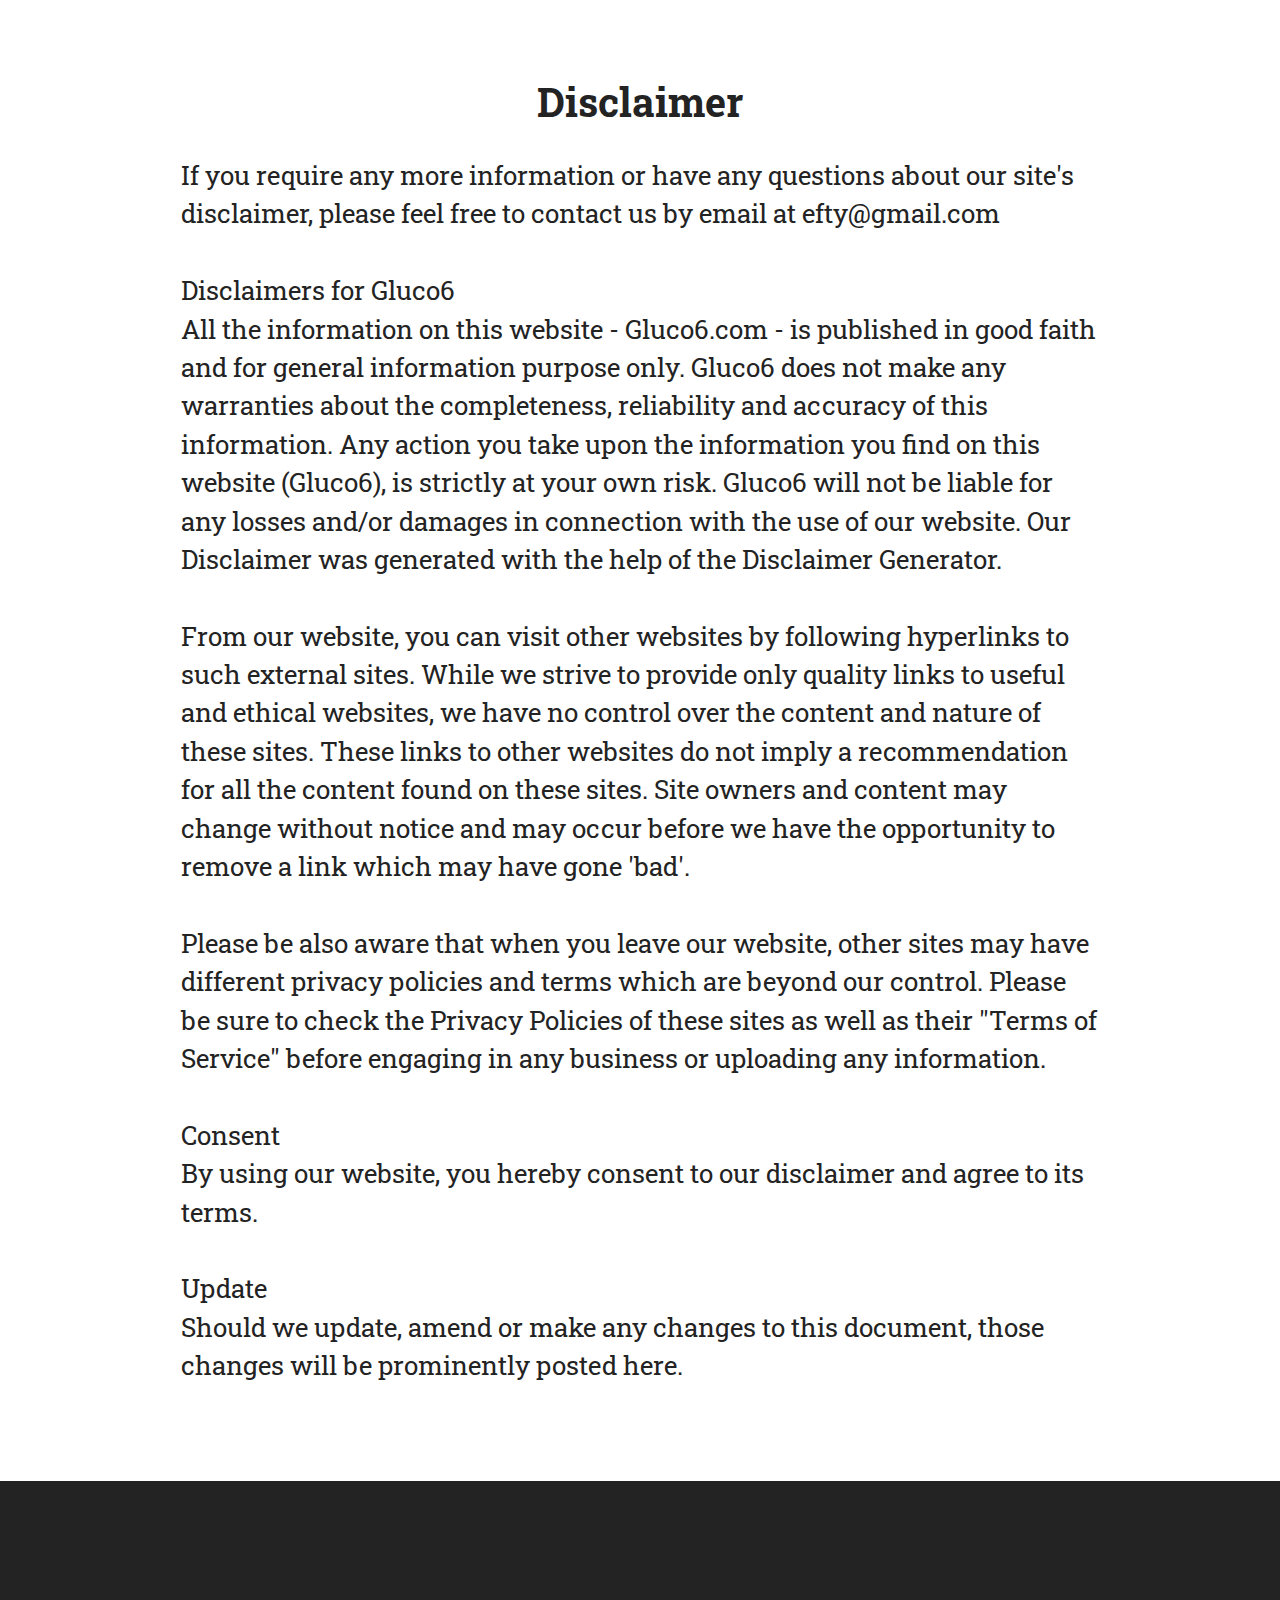
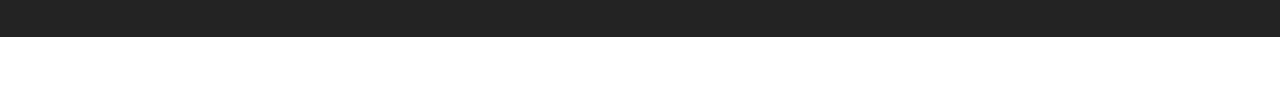
<file: disclaimer.html>
<!DOCTYPE html>
<html  >
<head>
  <!-- Site made with Mobirise Website Builder v6.0.6, https://mobirise.com -->
  <meta charset="UTF-8">
  <meta http-equiv="X-UA-Compatible" content="IE=edge">
  <meta name="generator" content="Mobirise v6.0.6, mobirise.com">
  <meta name="viewport" content="width=device-width, initial-scale=1, minimum-scale=1">
  <link rel="shortcut icon" href="assets/images/glucoberry-880x1099-1.webp" type="image/x-icon">
  <meta name="description" content="Disclaimer for GlucoBerry">
  
  
  <title>Disclaimer</title>
  <link rel="stylesheet" href="assets/bootstrap/css/bootstrap.min.css">
  <link rel="stylesheet" href="assets/bootstrap/css/bootstrap-grid.min.css">
  <link rel="stylesheet" href="assets/bootstrap/css/bootstrap-reboot.min.css">
  <link rel="stylesheet" href="assets/animatecss/animate.css">
  <link rel="stylesheet" href="assets/socicon/css/styles.css">
  <link rel="stylesheet" href="assets/theme/css/style.css">
  <link rel="preload" href="https://fonts.googleapis.com/css?family=Roboto+Slab:100,200,300,400,500,600,700,800,900&display=swap" as="style" onload="this.onload=null;this.rel='stylesheet'">
  <noscript><link rel="stylesheet" href="https://fonts.googleapis.com/css?family=Roboto+Slab:100,200,300,400,500,600,700,800,900&display=swap"></noscript>
  <link rel="preload" as="style" href="assets/mobirise/css/mbr-additional.css?v=yKfLJF"><link rel="stylesheet" href="assets/mobirise/css/mbr-additional.css?v=yKfLJF" type="text/css">

  
  
  
</head>
<body>
  
  <section data-bs-version="5.1" class="content5 cid-tLwOqR04Lz" id="content5-2x">
    
    <div class="container">
        <div class="row justify-content-center">
            <div class="col-md-12 col-lg-10">
                
                <h4 class="mbr-section-subtitle mbr-fonts-style mb-4 display-2"><strong>
                    Disclaimer</strong></h4>
                <p class="mbr-text mbr-fonts-style display-7">If you require any more information or have any questions about our site's disclaimer, please feel free to contact us by email at efty@gmail.com
<br>
<br>Disclaimers for Gluco6
<br>All the information on this website - Gluco6.com - is published in good faith and for general information purpose only. Gluco6 does not make any warranties about the completeness, reliability and accuracy of this information. Any action you take upon the information you find on this website (Gluco6), is strictly at your own risk. Gluco6 will not be liable for any losses and/or damages in connection with the use of our website. Our Disclaimer was generated with the help of the Disclaimer Generator.
<br>
<br>From our website, you can visit other websites by following hyperlinks to such external sites. While we strive to provide only quality links to useful and ethical websites, we have no control over the content and nature of these sites. These links to other websites do not imply a recommendation for all the content found on these sites. Site owners and content may change without notice and may occur before we have the opportunity to remove a link which may have gone 'bad'.
<br>
<br>Please be also aware that when you leave our website, other sites may have different privacy policies and terms which are beyond our control. Please be sure to check the Privacy Policies of these sites as well as their "Terms of Service" before engaging in any business or uploading any information.
<br>
<br>Consent
<br>By using our website, you hereby consent to our disclaimer and agree to its terms.
<br>
<br>Update
<br>Should we update, amend or make any changes to this document, those changes will be prominently posted here.<br></p>
            </div>
        </div>
    </div>
</section>

<section data-bs-version="5.1" class="footer3 cid-tLwQuQyLCE" once="footers" id="footer3-2y">

    

    

    <div class="container">
        <div class="media-container-row align-center mbr-white">
            <div class="row row-links">
                <ul class="foot-menu">
                    
                    
                    
                    
                    
                <li class="foot-menu-item mbr-fonts-style display-7"><a href="privacy-policy.html" class="text-white text-primary">Privacy Policy</a></li><li class="foot-menu-item mbr-fonts-style display-7"><a href="disclaimer.html" class="text-white text-primary">Disclaimer</a></li><li class="foot-menu-item mbr-fonts-style display-7"><a href="terms-and-conditions.html" class="text-white text-primary">Terms</a></li></ul>
            </div>
            
            <div class="row row-copirayt">
                <p class="mbr-text mb-0 mbr-fonts-style mbr-white align-center display-7">© Copyright 2025 Gluco6. All Rights Reserved.</p>
            </div>
        </div>
    </div>
</section><section class="display-7" style="padding: 0;align-items: center;justify-content: center;flex-wrap: wrap;    align-content: center;display: flex;position: relative;height: 4rem;"><a href="https://mobiri.se/4111454" style="flex: 1 1;height: 4rem;position: absolute;width: 100%;z-index: 1;"><img alt="" style="height: 4rem;" src="[data-uri]"></a><p style="margin: 0;text-align: center;" class="display-7">&#8204;</p><a style="z-index:1" href="https://mobirise.com/builder/no-code-website-builder.html">No Code Website Builder</a></section><script src="assets/bootstrap/js/bootstrap.bundle.min.js"></script>  <script src="assets/smoothscroll/smooth-scroll.js"></script>  <script src="assets/ytplayer/index.js"></script>  <script src="assets/theme/js/script.js"></script>  
  
  
 <div id="scrollToTop" class="scrollToTop mbr-arrow-up"><a style="text-align: center;"><i class="mbr-arrow-up-icon mbr-arrow-up-icon-cm cm-icon cm-icon-smallarrow-up"></i></a></div>
    <input name="animation" type="hidden">
  </body>
</html>
</file>
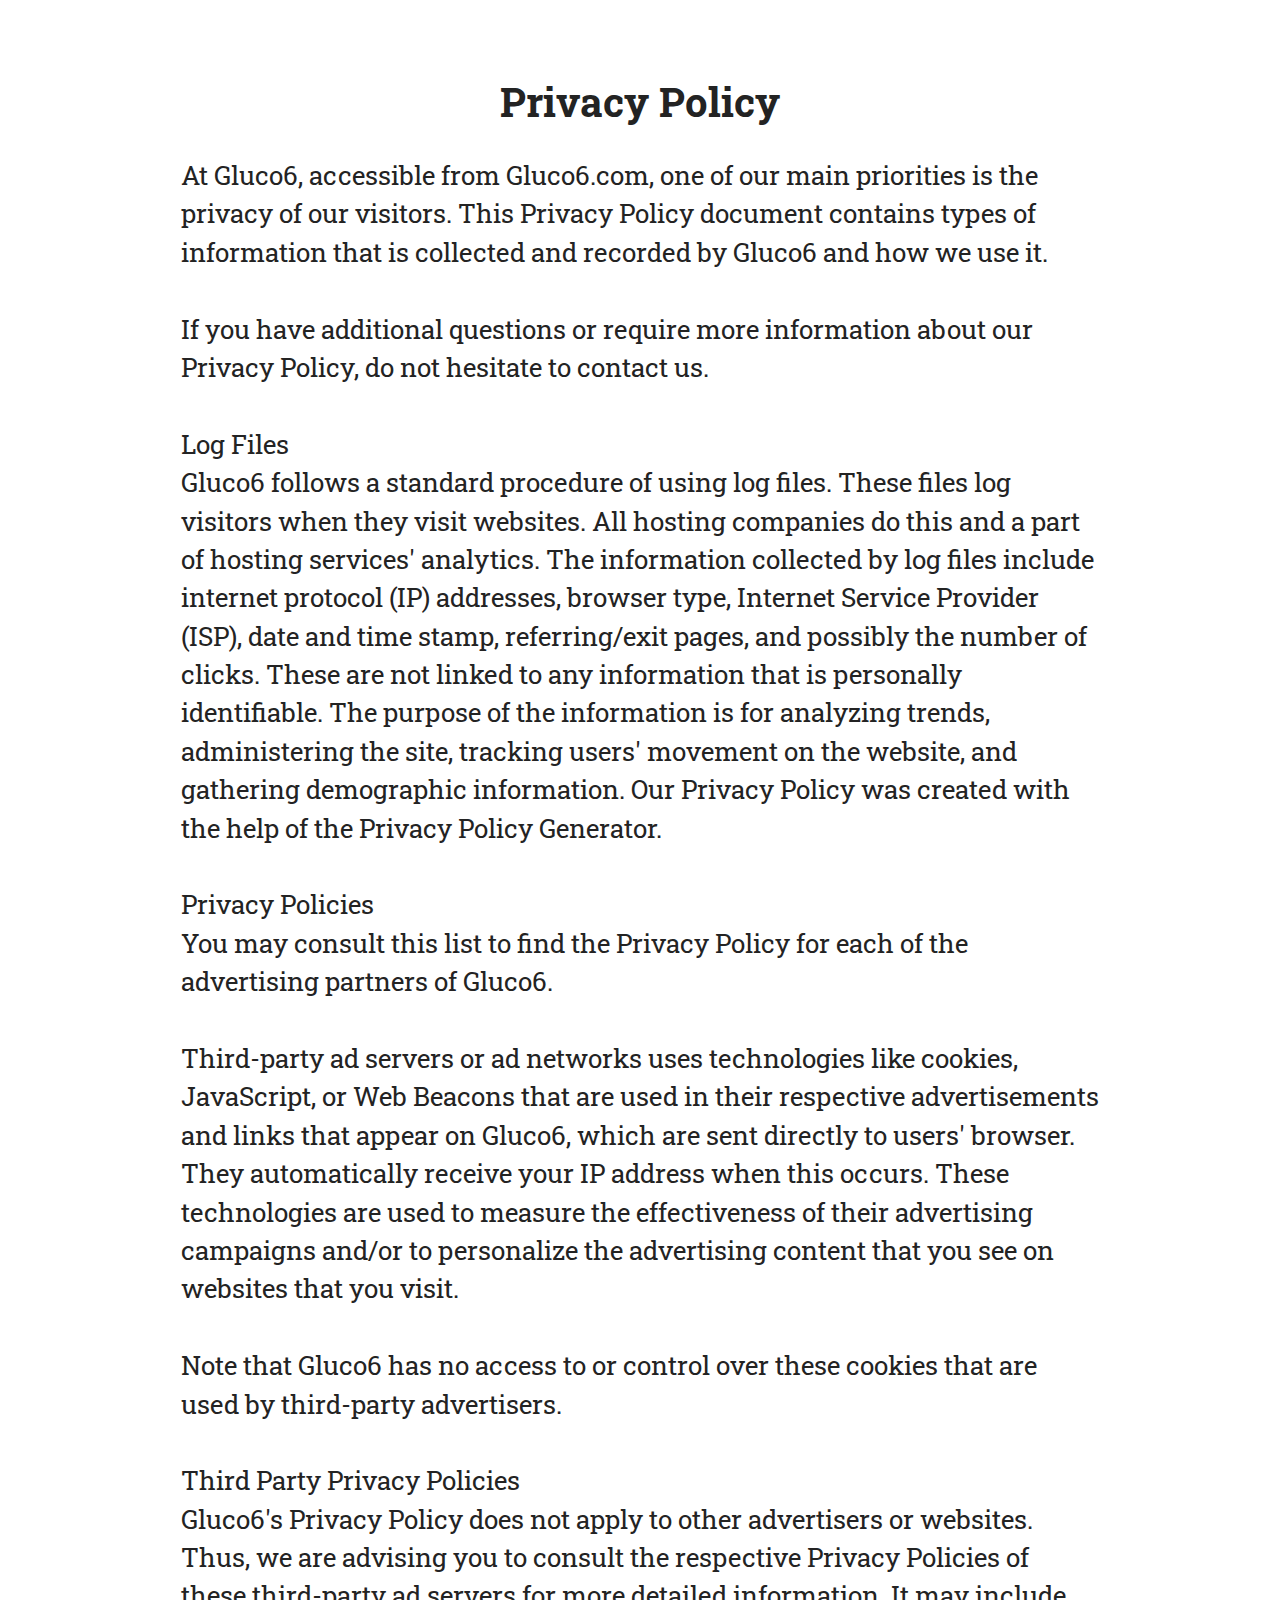
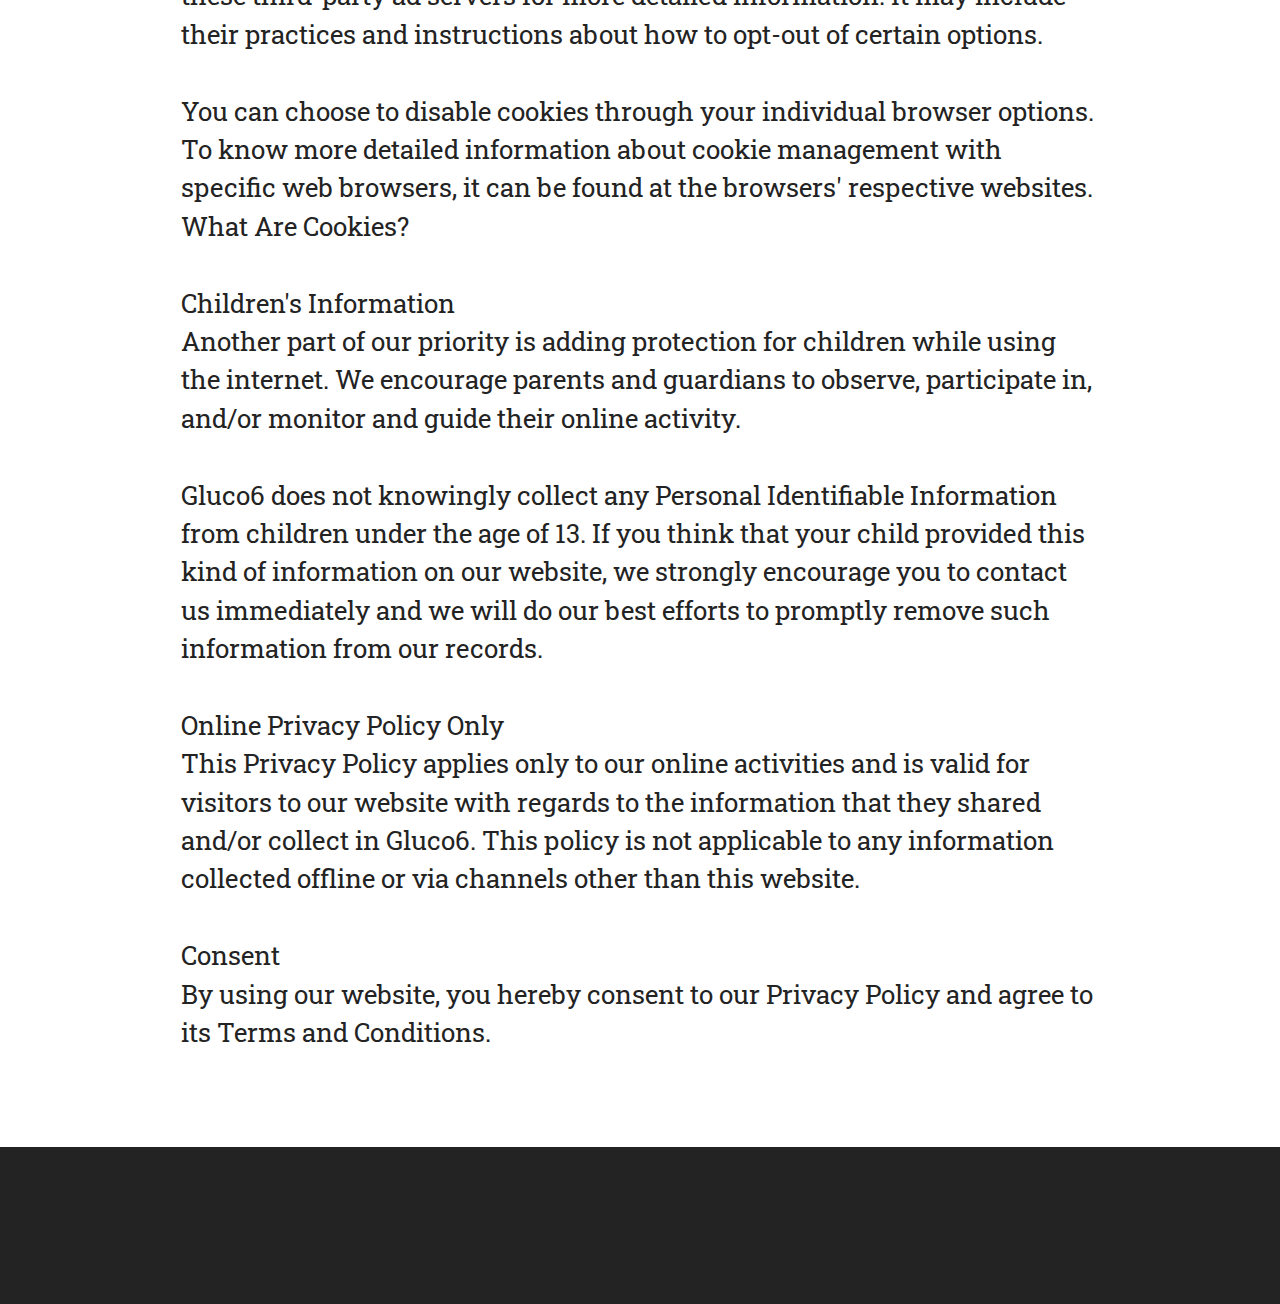
<file: privacy-policy.html>
<!DOCTYPE html>
<html  >
   <head>
      <!-- Site made with Mobirise Website Builder v6.0.6, https://mobirise.com -->
      <meta charset="UTF-8">
      <meta http-equiv="X-UA-Compatible" content="IE=edge">
      <meta name="generator" content="Mobirise v6.0.6, mobirise.com">
      <meta name="viewport" content="width=device-width, initial-scale=1, minimum-scale=1">
      <link rel="shortcut icon" href="assets/images/glucoberry-880x1099-1.webp" type="image/x-icon">
      <meta name="description" content="Privacy Policy for GlucoBerry">
      <title>Privacy Policy</title>
      <link rel="stylesheet" href="assets/bootstrap/css/bootstrap.min.css">
      <link rel="stylesheet" href="assets/bootstrap/css/bootstrap-grid.min.css">
      <link rel="stylesheet" href="assets/bootstrap/css/bootstrap-reboot.min.css">
      <link rel="stylesheet" href="assets/animatecss/animate.css">
      <link rel="stylesheet" href="assets/socicon/css/styles.css">
      <link rel="stylesheet" href="assets/theme/css/style.css">
      <link rel="preload" href="https://fonts.googleapis.com/css?family=Roboto+Slab:100,200,300,400,500,600,700,800,900&display=swap" as="style" onload="this.onload=null;this.rel='stylesheet'">
      <noscript>
         <link rel="stylesheet" href="https://fonts.googleapis.com/css?family=Roboto+Slab:100,200,300,400,500,600,700,800,900&display=swap">
      </noscript>
      <link rel="preload" as="style" href="assets/mobirise/css/mbr-additional.css?v=fXFgqW">
      <link rel="stylesheet" href="assets/mobirise/css/mbr-additional.css?v=fXFgqW" type="text/css">
   </head>
   <body>
      <section data-bs-version="5.1" class="content5 cid-tLwJ2tPhAO" id="content5-2v">
         <div class="container">
            <div class="row justify-content-center">
               <div class="col-md-12 col-lg-10">
                  <h1 class="mbr-section-subtitle mbr-fonts-style mb-4 display-2"><strong>
                     Privacy Policy</strong>
                  </h1>
                  <p class="mbr-text mbr-fonts-style display-7">At Gluco6, accessible from Gluco6.com, one of our main priorities is the privacy of our visitors. This Privacy Policy document contains types of information that is collected and recorded by Gluco6 and how we use it.
                     <br>
                     <br>If you have additional questions or require more information about our Privacy Policy, do not hesitate to contact us.
                     <br>
                     <br>Log Files
                     <br>Gluco6 follows a standard procedure of using log files. These files log visitors when they visit websites. All hosting companies do this and a part of hosting services' analytics. The information collected by log files include internet protocol (IP) addresses, browser type, Internet Service Provider (ISP), date and time stamp, referring/exit pages, and possibly the number of clicks. These are not linked to any information that is personally identifiable. The purpose of the information is for analyzing trends, administering the site, tracking users' movement on the website, and gathering demographic information. Our Privacy Policy was created with the help of the Privacy Policy Generator.
                     <br>
                     <br>Privacy Policies
                     <br>You may consult this list to find the Privacy Policy for each of the advertising partners of Gluco6.
                     <br>
                     <br>Third-party ad servers or ad networks uses technologies like cookies, JavaScript, or Web Beacons that are used in their respective advertisements and links that appear on Gluco6, which are sent directly to users' browser. They automatically receive your IP address when this occurs. These technologies are used to measure the effectiveness of their advertising campaigns and/or to personalize the advertising content that you see on websites that you visit.
                     <br>
                     <br>Note that Gluco6 has no access to or control over these cookies that are used by third-party advertisers.
                     <br>
                     <br>Third Party Privacy Policies
                     <br>Gluco6's Privacy Policy does not apply to other advertisers or websites. Thus, we are advising you to consult the respective Privacy Policies of these third-party ad servers for more detailed information. It may include their practices and instructions about how to opt-out of certain options.
                     <br>
                     <br>You can choose to disable cookies through your individual browser options. To know more detailed information about cookie management with specific web browsers, it can be found at the browsers' respective websites. What Are Cookies?
                     <br>
                     <br>Children's Information
                     <br>Another part of our priority is adding protection for children while using the internet. We encourage parents and guardians to observe, participate in, and/or monitor and guide their online activity.
                     <br>
                     <br>Gluco6 does not knowingly collect any Personal Identifiable Information from children under the age of 13. If you think that your child provided this kind of information on our website, we strongly encourage you to contact us immediately and we will do our best efforts to promptly remove such information from our records.
                     <br>
                     <br>Online Privacy Policy Only
                     <br>This Privacy Policy applies only to our online activities and is valid for visitors to our website with regards to the information that they shared and/or collect in Gluco6. This policy is not applicable to any information collected offline or via channels other than this website.
                     <br>
                     <br>Consent
                     <br>By using our website, you hereby consent to our Privacy Policy and agree to its Terms and Conditions.<br>
                  </p>
               </div>
            </div>
         </div>
      </section>
      <section data-bs-version="5.1" class="footer3 cid-tLwQuQyLCE" once="footers" id="footer3-2y">
         <div class="container">
            <div class="media-container-row align-center mbr-white">
               <div class="row row-links">
                  <ul class="foot-menu">
                     <li class="foot-menu-item mbr-fonts-style display-7"><a href="privacy-policy.html" class="text-white text-primary">Privacy Policy</a></li>
                     <li class="foot-menu-item mbr-fonts-style display-7"><a href="disclaimer.html" class="text-white text-primary">Disclaimer</a></li>
                     <li class="foot-menu-item mbr-fonts-style display-7"><a href="terms-and-conditions.html" class="text-white text-primary">Terms</a></li>
                  </ul>
               </div>
               <div class="row row-copirayt">
                  <p class="mbr-text mb-0 mbr-fonts-style mbr-white align-center display-7">© Copyright 2025 Gluco6. All Rights Reserved.</p>
               </div>
            </div>
         </div>
      </section>
      <script src="assets/bootstrap/js/bootstrap.bundle.min.js"></script>  <script src="assets/smoothscroll/smooth-scroll.js"></script>  <script src="assets/ytplayer/index.js"></script>  <script src="assets/theme/js/script.js"></script>  
      <div id="scrollToTop" class="scrollToTop mbr-arrow-up"><a style="text-align: center;"><i class="mbr-arrow-up-icon mbr-arrow-up-icon-cm cm-icon cm-icon-smallarrow-up"></i></a></div>
      <input name="animation" type="hidden">
   </body>
</html>
</file>
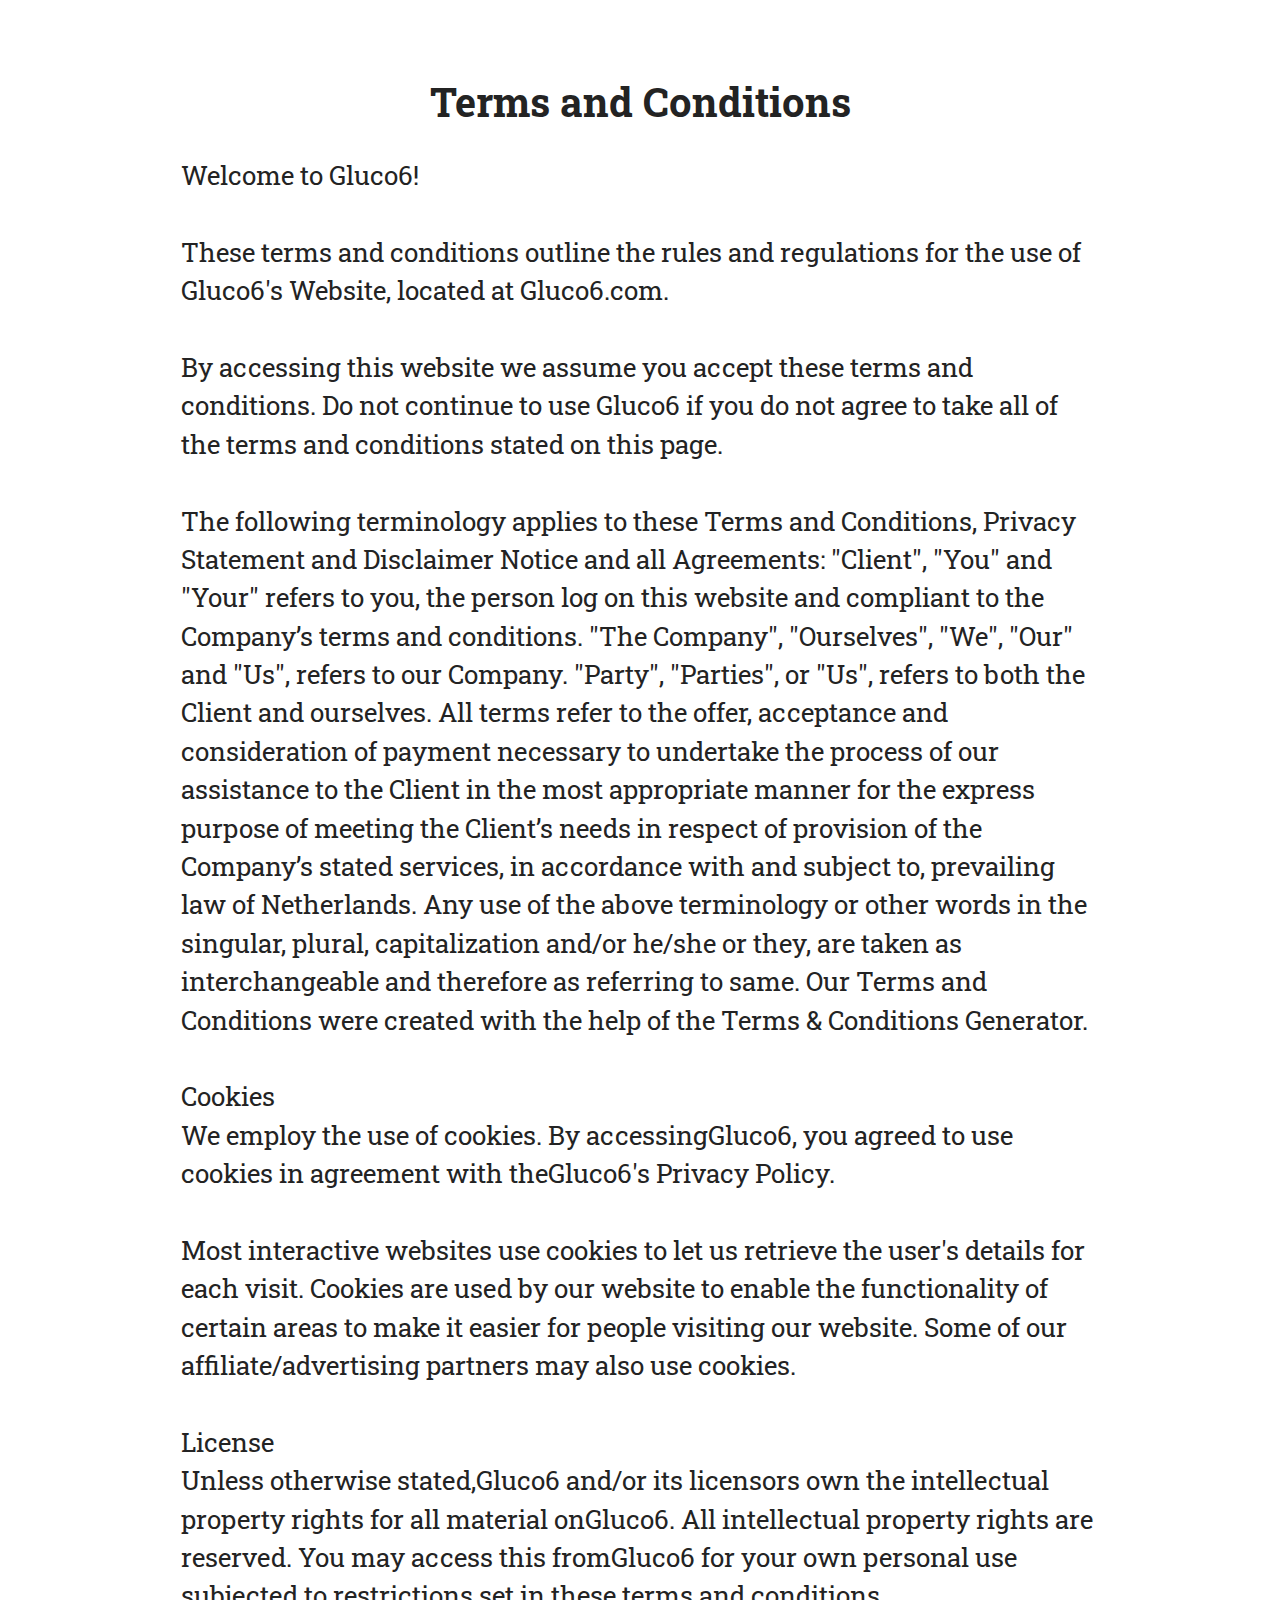
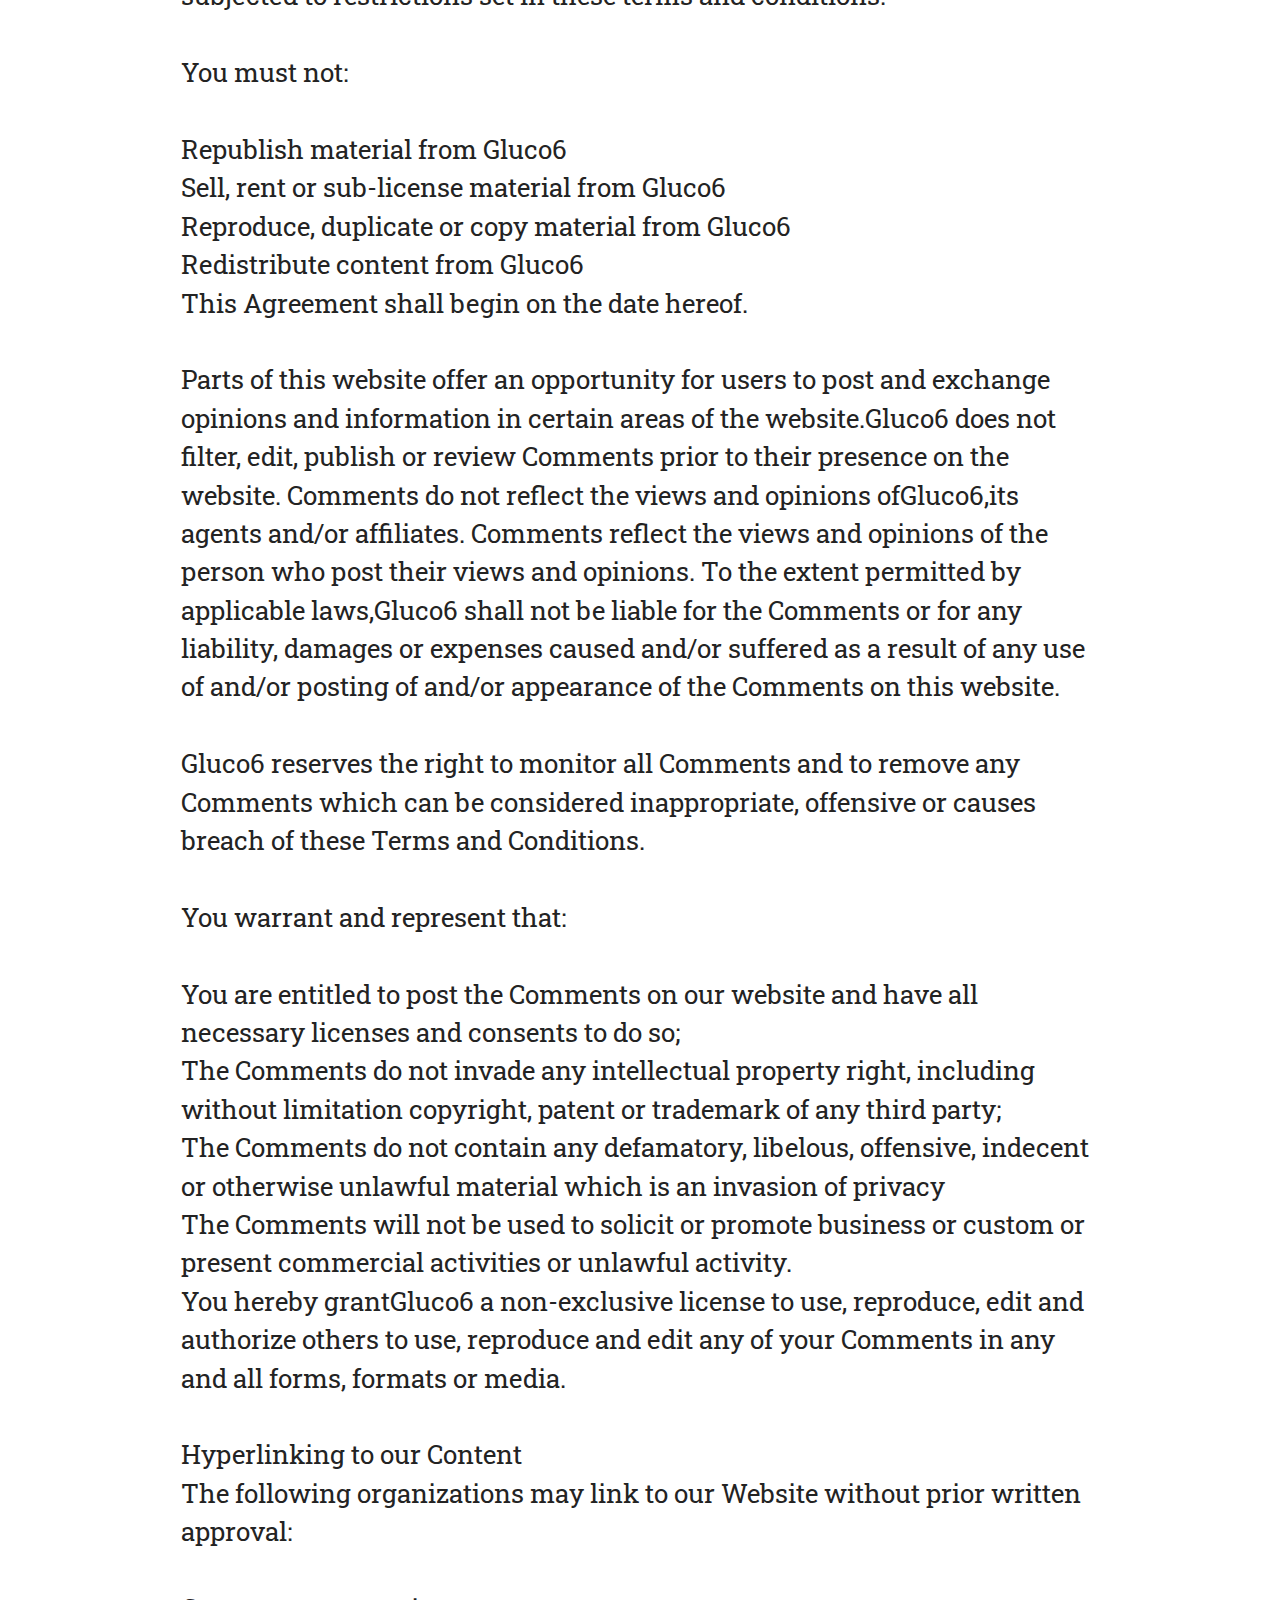
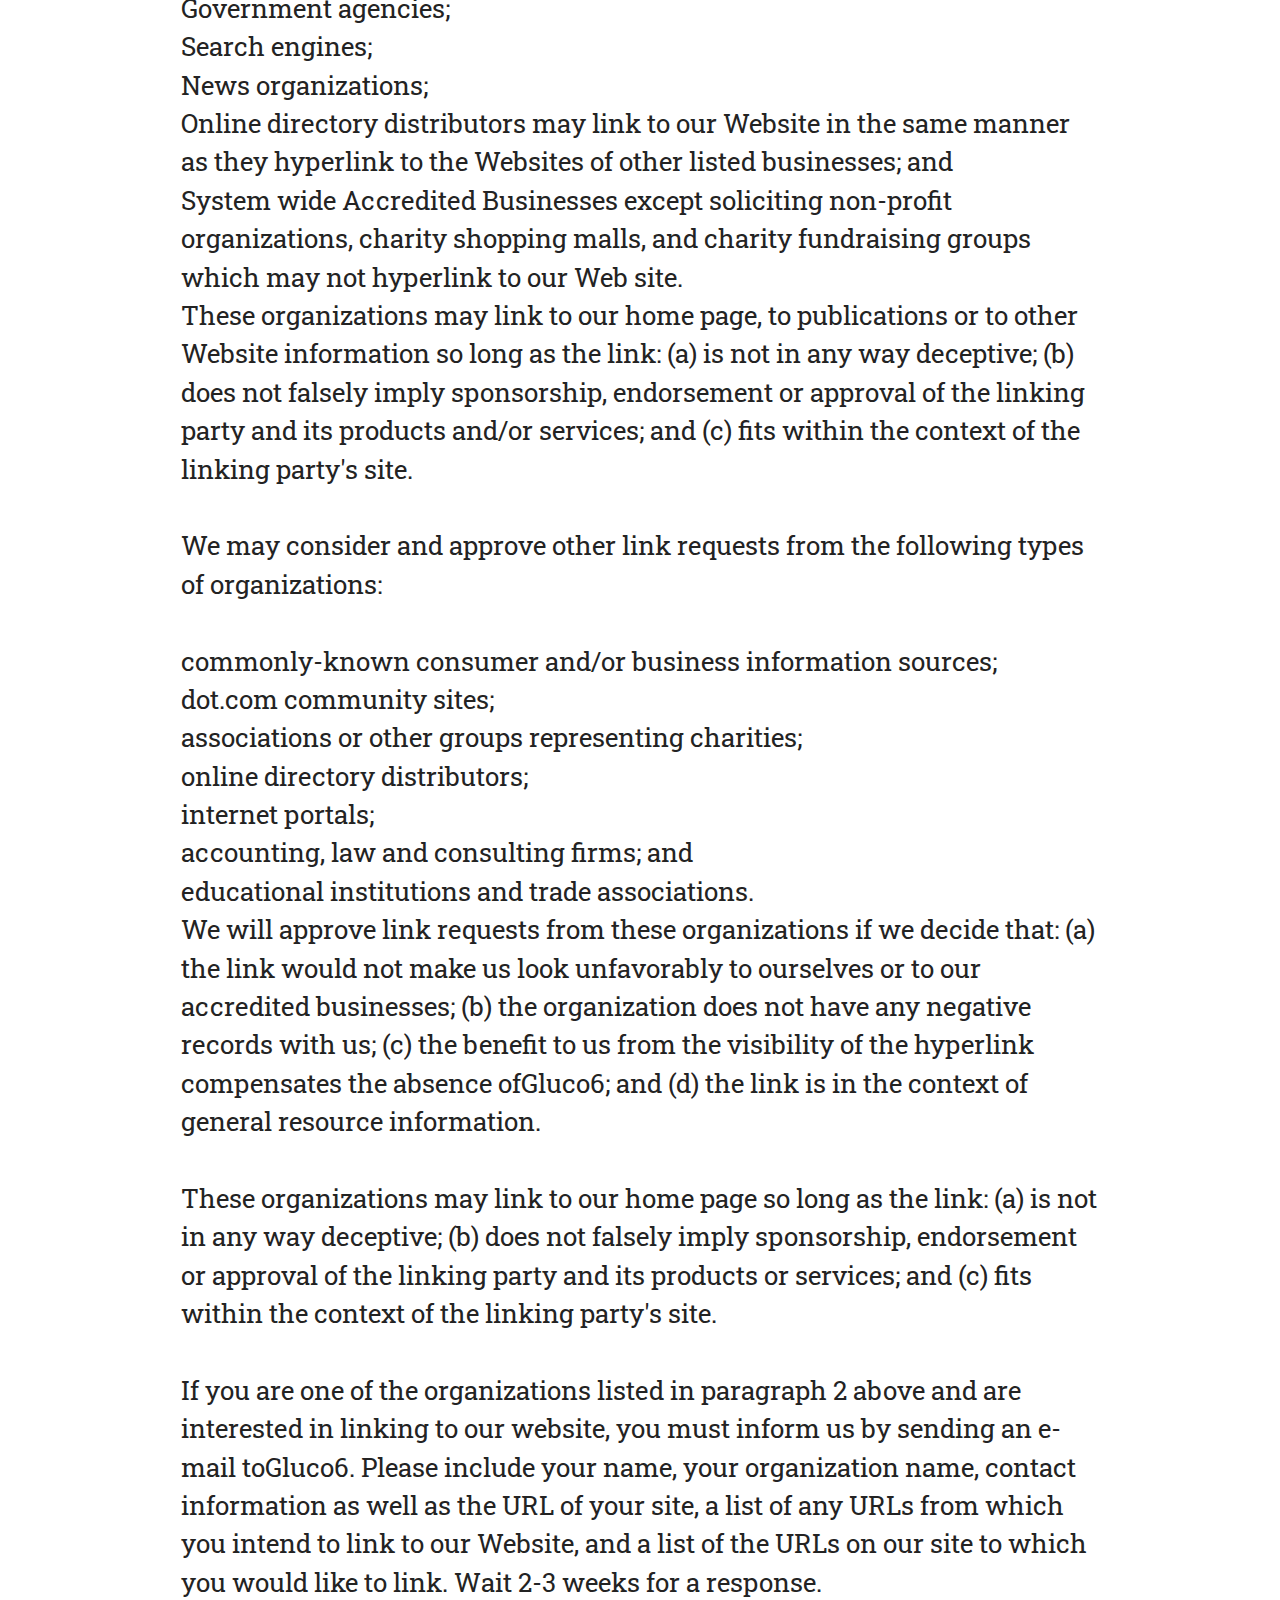
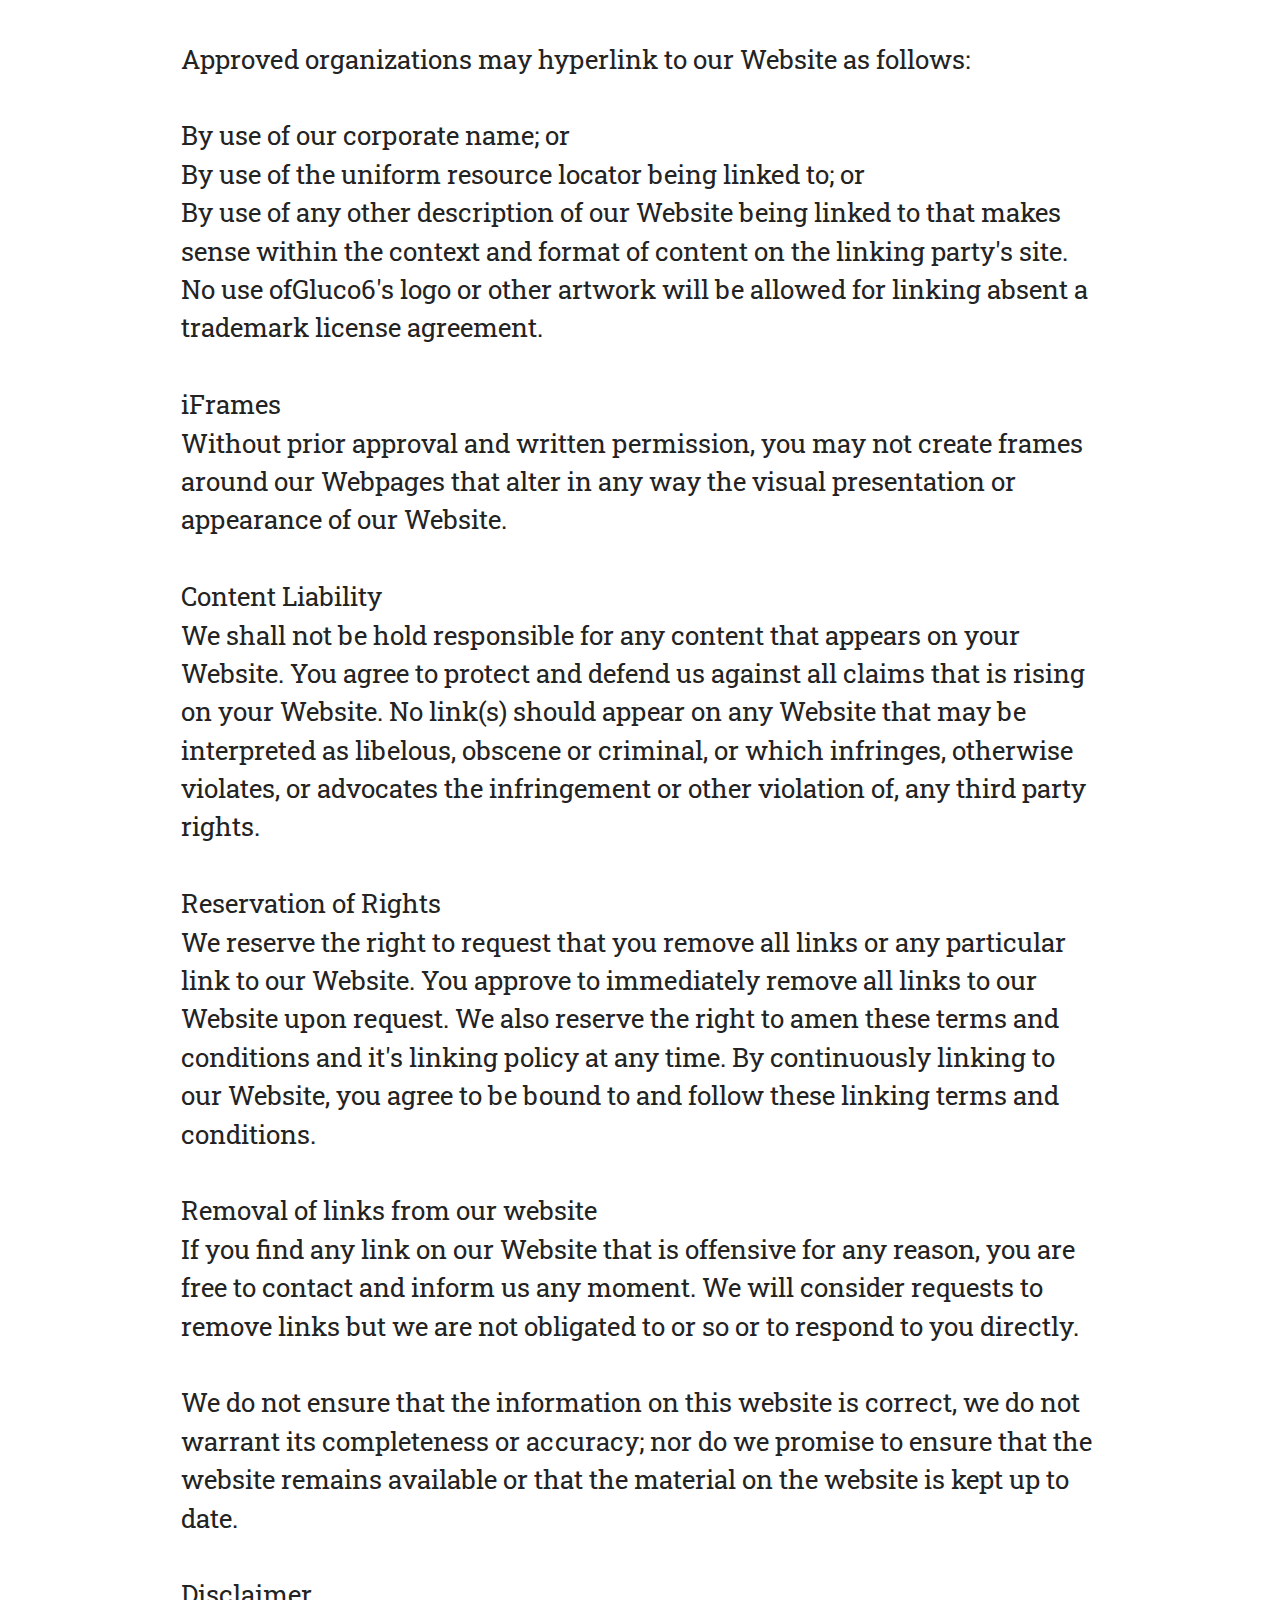
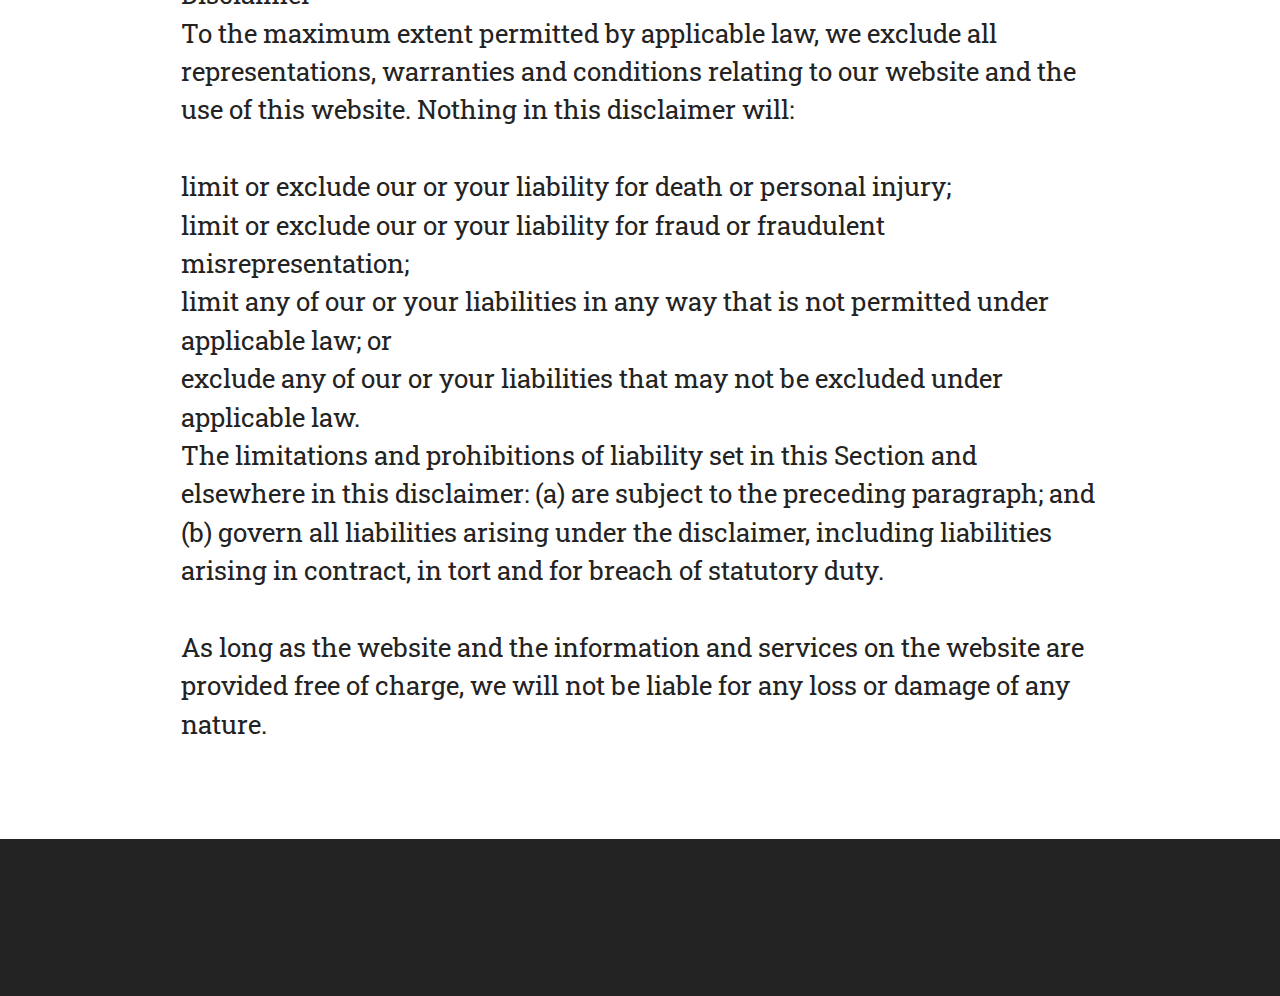
<file: terms-and-conditions.html>
<!DOCTYPE html>
<html>
    <head>
        <!-- Site made with Mobirise Website Builder v6.0.6, https://mobirise.com -->
        <meta charset="UTF-8" />
        <meta http-equiv="X-UA-Compatible" content="IE=edge" />
        <meta name="generator" content="Mobirise v6.0.6, mobirise.com" />
        <meta name="viewport" content="width=device-width, initial-scale=1, minimum-scale=1" />
        <link rel="shortcut icon" href="assets/images/glucoberry-880x1099-1.webp" type="image/x-icon" />
        <meta name="description" content="Terms and Conditions for GlucoBerry" />

        <title>Terms and Conditions</title>
        <link rel="stylesheet" href="assets/bootstrap/css/bootstrap.min.css" />
        <link rel="stylesheet" href="assets/bootstrap/css/bootstrap-grid.min.css" />
        <link rel="stylesheet" href="assets/bootstrap/css/bootstrap-reboot.min.css" />
        <link rel="stylesheet" href="assets/animatecss/animate.css" />
        <link rel="stylesheet" href="assets/socicon/css/styles.css" />
        <link rel="stylesheet" href="assets/theme/css/style.css" />
        <link rel="preload" href="https://fonts.googleapis.com/css?family=Roboto+Slab:100,200,300,400,500,600,700,800,900&display=swap" as="style" onload="this.onload=null;this.rel='stylesheet'" />
        <noscript><link rel="stylesheet" href="https://fonts.googleapis.com/css?family=Roboto+Slab:100,200,300,400,500,600,700,800,900&display=swap" /></noscript>
        <link rel="preload" as="style" href="assets/mobirise/css/mbr-additional.css?v=ZE6FJx" />
        <link rel="stylesheet" href="assets/mobirise/css/mbr-additional.css?v=ZE6FJx" type="text/css" />
    </head>
    <body>
        <section data-bs-version="5.1" class="content5 cid-tLwMDsiyG7" id="content5-2w">
            <div class="container">
                <div class="row justify-content-center">
                    <div class="col-md-12 col-lg-10">
                        <h1 class="mbr-section-subtitle mbr-fonts-style mb-4 display-2"><strong> Terms and Conditions</strong></h1>
                        <p class="mbr-text mbr-fonts-style display-7">
                            Welcome to Gluco6!
                            <br />
                            <br />
                            These terms and conditions outline the rules and regulations for the use of Gluco6's Website, located at Gluco6.com.
                            <br />
                            <br />
                            By accessing this website we assume you accept these terms and conditions. Do not continue to use Gluco6 if you do not agree to take all of the terms and conditions stated on this page.
                            <br />
                            <br />
                            The following terminology applies to these Terms and Conditions, Privacy Statement and Disclaimer Notice and all Agreements: "Client", "You" and "Your" refers to you, the person log on this website and compliant
                            to the Company’s terms and conditions. "The Company", "Ourselves", "We", "Our" and "Us", refers to our Company. "Party", "Parties", or "Us", refers to both the Client and ourselves. All terms refer to the offer,
                            acceptance and consideration of payment necessary to undertake the process of our assistance to the Client in the most appropriate manner for the express purpose of meeting the Client’s needs in respect of
                            provision of the Company’s stated services, in accordance with and subject to, prevailing law of Netherlands. Any use of the above terminology or other words in the singular, plural, capitalization and/or he/she
                            or they, are taken as interchangeable and therefore as referring to same. Our Terms and Conditions were created with the help of the Terms &amp; Conditions Generator.
                            <br />
                            <br />
                            Cookies <br />
                            We employ the use of cookies. By accessingGluco6, you agreed to use cookies in agreement with theGluco6's Privacy Policy.
                            <br />
                            <br />
                            Most interactive websites use cookies to let us retrieve the user's details for each visit. Cookies are used by our website to enable the functionality of certain areas to make it easier for people visiting our
                            website. Some of our affiliate/advertising partners may also use cookies.
                            <br />
                            <br />
                            License <br />
                            Unless otherwise stated,Gluco6 and/or its licensors own the intellectual property rights for all material onGluco6. All intellectual property rights are reserved. You may access this fromGluco6 for your own
                            personal use subjected to restrictions set in these terms and conditions.
                            <br />
                            <br />
                            You must not:
                            <br />
                            <br />
                            Republish material from Gluco6 <br />
                            Sell, rent or sub-license material from Gluco6 <br />
                            Reproduce, duplicate or copy material from Gluco6 <br />
                            Redistribute content from Gluco6 <br />
                            This Agreement shall begin on the date hereof.
                            <br />
                            <br />
                            Parts of this website offer an opportunity for users to post and exchange opinions and information in certain areas of the website.Gluco6 does not filter, edit, publish or review Comments prior to their presence
                            on the website. Comments do not reflect the views and opinions ofGluco6,its agents and/or affiliates. Comments reflect the views and opinions of the person who post their views and opinions. To the extent
                            permitted by applicable laws,Gluco6 shall not be liable for the Comments or for any liability, damages or expenses caused and/or suffered as a result of any use of and/or posting of and/or appearance of the
                            Comments on this website.
                            <br />
                            <br />
                            Gluco6 reserves the right to monitor all Comments and to remove any Comments which can be considered inappropriate, offensive or causes breach of these Terms and Conditions.
                            <br />
                            <br />
                            You warrant and represent that:
                            <br />
                            <br />
                            You are entitled to post the Comments on our website and have all necessary licenses and consents to do so; <br />
                            The Comments do not invade any intellectual property right, including without limitation copyright, patent or trademark of any third party; <br />
                            The Comments do not contain any defamatory, libelous, offensive, indecent or otherwise unlawful material which is an invasion of privacy <br />
                            The Comments will not be used to solicit or promote business or custom or present commercial activities or unlawful activity. <br />
                            You hereby grantGluco6 a non-exclusive license to use, reproduce, edit and authorize others to use, reproduce and edit any of your Comments in any and all forms, formats or media.
                            <br />
                            <br />
                            Hyperlinking to our Content <br />
                            The following organizations may link to our Website without prior written approval:
                            <br />
                            <br />
                            Government agencies; <br />
                            Search engines; <br />
                            News organizations; <br />
                            Online directory distributors may link to our Website in the same manner as they hyperlink to the Websites of other listed businesses; and <br />
                            System wide Accredited Businesses except soliciting non-profit organizations, charity shopping malls, and charity fundraising groups which may not hyperlink to our Web site. <br />
                            These organizations may link to our home page, to publications or to other Website information so long as the link: (a) is not in any way deceptive; (b) does not falsely imply sponsorship, endorsement or approval
                            of the linking party and its products and/or services; and (c) fits within the context of the linking party's site.
                            <br />
                            <br />
                            We may consider and approve other link requests from the following types of organizations:
                            <br />
                            <br />
                            commonly-known consumer and/or business information sources; <br />
                            dot.com community sites; <br />
                            associations or other groups representing charities; <br />
                            online directory distributors; <br />
                            internet portals; <br />
                            accounting, law and consulting firms; and <br />
                            educational institutions and trade associations. <br />
                            We will approve link requests from these organizations if we decide that: (a) the link would not make us look unfavorably to ourselves or to our accredited businesses; (b) the organization does not have any
                            negative records with us; (c) the benefit to us from the visibility of the hyperlink compensates the absence ofGluco6; and (d) the link is in the context of general resource information.
                            <br />
                            <br />
                            These organizations may link to our home page so long as the link: (a) is not in any way deceptive; (b) does not falsely imply sponsorship, endorsement or approval of the linking party and its products or
                            services; and (c) fits within the context of the linking party's site.
                            <br />
                            <br />
                            If you are one of the organizations listed in paragraph 2 above and are interested in linking to our website, you must inform us by sending an e-mail toGluco6. Please include your name, your organization name,
                            contact information as well as the URL of your site, a list of any URLs from which you intend to link to our Website, and a list of the URLs on our site to which you would like to link. Wait 2-3 weeks for a
                            response.
                            <br />
                            <br />
                            Approved organizations may hyperlink to our Website as follows:
                            <br />
                            <br />
                            By use of our corporate name; or <br />
                            By use of the uniform resource locator being linked to; or <br />
                            By use of any other description of our Website being linked to that makes sense within the context and format of content on the linking party's site. <br />
                            No use ofGluco6's logo or other artwork will be allowed for linking absent a trademark license agreement.
                            <br />
                            <br />
                            iFrames <br />
                            Without prior approval and written permission, you may not create frames around our Webpages that alter in any way the visual presentation or appearance of our Website.
                            <br />
                            <br />
                            Content Liability <br />
                            We shall not be hold responsible for any content that appears on your Website. You agree to protect and defend us against all claims that is rising on your Website. No link(s) should appear on any Website that
                            may be interpreted as libelous, obscene or criminal, or which infringes, otherwise violates, or advocates the infringement or other violation of, any third party rights.
                            <br />
                            <br />
                            Reservation of Rights <br />
                            We reserve the right to request that you remove all links or any particular link to our Website. You approve to immediately remove all links to our Website upon request. We also reserve the right to amen these
                            terms and conditions and it's linking policy at any time. By continuously linking to our Website, you agree to be bound to and follow these linking terms and conditions.
                            <br />
                            <br />
                            Removal of links from our website <br />
                            If you find any link on our Website that is offensive for any reason, you are free to contact and inform us any moment. We will consider requests to remove links but we are not obligated to or so or to respond to
                            you directly.
                            <br />
                            <br />
                            We do not ensure that the information on this website is correct, we do not warrant its completeness or accuracy; nor do we promise to ensure that the website remains available or that the material on the website
                            is kept up to date.
                            <br />
                            <br />
                            Disclaimer <br />
                            To the maximum extent permitted by applicable law, we exclude all representations, warranties and conditions relating to our website and the use of this website. Nothing in this disclaimer will:
                            <br />
                            <br />
                            limit or exclude our or your liability for death or personal injury; <br />
                            limit or exclude our or your liability for fraud or fraudulent misrepresentation; <br />
                            limit any of our or your liabilities in any way that is not permitted under applicable law; or <br />
                            exclude any of our or your liabilities that may not be excluded under applicable law. <br />
                            The limitations and prohibitions of liability set in this Section and elsewhere in this disclaimer: (a) are subject to the preceding paragraph; and (b) govern all liabilities arising under the disclaimer,
                            including liabilities arising in contract, in tort and for breach of statutory duty.
                            <br />
                            <br />
                            As long as the website and the information and services on the website are provided free of charge, we will not be liable for any loss or damage of any nature.<br />
                        </p>
                    </div>
                </div>
            </div>
        </section>

        <section data-bs-version="5.1" class="footer3 cid-tLwQuQyLCE" once="footers" id="footer3-2y">
            <div class="container">
                <div class="media-container-row align-center mbr-white">
                    <div class="row row-links">
                        <ul class="foot-menu">
                            <li class="foot-menu-item mbr-fonts-style display-7"><a href="privacy-policy.html" class="text-white text-primary">Privacy Policy</a></li>
                            <li class="foot-menu-item mbr-fonts-style display-7"><a href="disclaimer.html" class="text-white text-primary">Disclaimer</a></li>
                            <li class="foot-menu-item mbr-fonts-style display-7"><a href="terms-and-conditions.html" class="text-white text-primary">Terms</a></li>
                        </ul>
                    </div>

                    <div class="row row-copirayt">
                        <p class="mbr-text mb-0 mbr-fonts-style mbr-white align-center display-7">© Copyright 2025 Gluco6. All Rights Reserved.</p>
                    </div>
                </div>
            </div>
        </section>
        <script src="assets/bootstrap/js/bootstrap.bundle.min.js"></script>
        <script src="assets/smoothscroll/smooth-scroll.js"></script>
        <script src="assets/ytplayer/index.js"></script>
        <script src="assets/theme/js/script.js"></script>

        <div id="scrollToTop" class="scrollToTop mbr-arrow-up">
            <a style="text-align: center;"><i class="mbr-arrow-up-icon mbr-arrow-up-icon-cm cm-icon cm-icon-smallarrow-up"></i></a>
        </div>
        <input name="animation" type="hidden" />
    </body>
</html>
</file>
<file: assets/web/assets/mobirise-icons2/mobirise2.css>
@font-face {
  font-family: 'Moririse2';
  font-display: swap;
  src:  url('mobirise2.eot?f2bix4');
  src:  url('mobirise2.eot?f2bix4#iefix') format('embedded-opentype'),
    url('mobirise2.ttf?f2bix4') format('truetype'),
    url('mobirise2.woff?f2bix4') format('woff'),
    url('mobirise2.svg?f2bix4#mobirise2') format('svg');
  font-weight: normal;
  font-style: normal;
}

[class^="mobi-"], [class*=" mobi-"] {
  /* use !important to prevent issues with browser extensions that change fonts */
  font-family: 'Moririse2' !important;
  speak: none;
  font-style: normal;
  font-weight: normal;
  font-variant: normal;
  text-transform: none;
  line-height: 1;

  /* Better Font Rendering =========== */
  -webkit-font-smoothing: antialiased;
  -moz-osx-font-smoothing: grayscale;
}

.mobi-mbri-add-submenu:before {
  content: "\e900";
}
.mobi-mbri-alert:before {
  content: "\e901";
}
.mobi-mbri-align-center:before {
  content: "\e902";
}
.mobi-mbri-align-justify:before {
  content: "\e903";
}
.mobi-mbri-align-left:before {
  content: "\e904";
}
.mobi-mbri-align-right:before {
  content: "\e905";
}
.mobi-mbri-android:before {
  content: "\e906";
}
.mobi-mbri-apple:before {
  content: "\e907";
}
.mobi-mbri-arrow-down:before {
  content: "\e908";
}
.mobi-mbri-arrow-next:before {
  content: "\e909";
}
.mobi-mbri-arrow-prev:before {
  content: "\e90a";
}
.mobi-mbri-arrow-up:before {
  content: "\e90b";
}
.mobi-mbri-bold:before {
  content: "\e90c";
}
.mobi-mbri-bookmark:before {
  content: "\e90d";
}
.mobi-mbri-bootstrap:before {
  content: "\e90e";
}
.mobi-mbri-briefcase:before {
  content: "\e90f";
}
.mobi-mbri-browse:before {
  content: "\e910";
}
.mobi-mbri-bulleted-list:before {
  content: "\e911";
}
.mobi-mbri-calendar:before {
  content: "\e912";
}
.mobi-mbri-camera:before {
  content: "\e913";
}
.mobi-mbri-cart-add:before {
  content: "\e914";
}
.mobi-mbri-cart-full:before {
  content: "\e915";
}
.mobi-mbri-cash:before {
  content: "\e916";
}
.mobi-mbri-change-style:before {
  content: "\e917";
}
.mobi-mbri-chat:before {
  content: "\e918";
}
.mobi-mbri-clock:before {
  content: "\e919";
}
.mobi-mbri-close:before {
  content: "\e91a";
}
.mobi-mbri-cloud:before {
  content: "\e91b";
}
.mobi-mbri-code:before {
  content: "\e91c";
}
.mobi-mbri-contact-form:before {
  content: "\e91d";
}
.mobi-mbri-credit-card:before {
  content: "\e91e";
}
.mobi-mbri-cursor-click:before {
  content: "\e91f";
}
.mobi-mbri-cust-feedback:before {
  content: "\e920";
}
.mobi-mbri-database:before {
  content: "\e921";
}
.mobi-mbri-delivery:before {
  content: "\e922";
}
.mobi-mbri-desktop:before {
  content: "\e923";
}
.mobi-mbri-devices:before {
  content: "\e924";
}
.mobi-mbri-down:before {
  content: "\e925";
}
.mobi-mbri-download-2:before {
  content: "\e926";
}
.mobi-mbri-download:before {
  content: "\e927";
}
.mobi-mbri-drag-n-drop-2:before {
  content: "\e928";
}
.mobi-mbri-drag-n-drop:before {
  content: "\e929";
}
.mobi-mbri-edit-2:before {
  content: "\e92a";
}
.mobi-mbri-edit:before {
  content: "\e92b";
}
.mobi-mbri-error:before {
  content: "\e92c";
}
.mobi-mbri-extension:before {
  content: "\e92d";
}
.mobi-mbri-features:before {
  content: "\e92e";
}
.mobi-mbri-file:before {
  content: "\e92f";
}
.mobi-mbri-flag:before {
  content: "\e930";
}
.mobi-mbri-folder:before {
  content: "\e931";
}
.mobi-mbri-gift:before {
  content: "\e932";
}
.mobi-mbri-github:before {
  content: "\e933";
}
.mobi-mbri-globe-2:before {
  content: "\e934";
}
.mobi-mbri-globe:before {
  content: "\e935";
}
.mobi-mbri-growing-chart:before {
  content: "\e936";
}
.mobi-mbri-hearth:before {
  content: "\e937";
}
.mobi-mbri-help:before {
  content: "\e938";
}
.mobi-mbri-home:before {
  content: "\e939";
}
.mobi-mbri-hot-cup:before {
  content: "\e93a";
}
.mobi-mbri-idea:before {
  content: "\e93b";
}
.mobi-mbri-image-gallery:before {
  content: "\e93c";
}
.mobi-mbri-image-slider:before {
  content: "\e93d";
}
.mobi-mbri-info:before {
  content: "\e93e";
}
.mobi-mbri-italic:before {
  content: "\e93f";
}
.mobi-mbri-key:before {
  content: "\e940";
}
.mobi-mbri-laptop:before {
  content: "\e941";
}
.mobi-mbri-layers:before {
  content: "\e942";
}
.mobi-mbri-left-right:before {
  content: "\e943";
}
.mobi-mbri-left:before {
  content: "\e944";
}
.mobi-mbri-letter:before {
  content: "\e945";
}
.mobi-mbri-like:before {
  content: "\e946";
}
.mobi-mbri-link:before {
  content: "\e947";
}
.mobi-mbri-lock:before {
  content: "\e948";
}
.mobi-mbri-login:before {
  content: "\e949";
}
.mobi-mbri-logout:before {
  content: "\e94a";
}
.mobi-mbri-magic-stick:before {
  content: "\e94b";
}
.mobi-mbri-map-pin:before {
  content: "\e94c";
}
.mobi-mbri-menu:before {
  content: "\e94d";
}
.mobi-mbri-mobile-2:before {
  content: "\e94e";
}
.mobi-mbri-mobile-horizontal:before {
  content: "\e94f";
}
.mobi-mbri-mobile:before {
  content: "\e950";
}
.mobi-mbri-mobirise:before {
  content: "\e951";
}
.mobi-mbri-more-horizontal:before {
  content: "\e952";
}
.mobi-mbri-more-vertical:before {
  content: "\e953";
}
.mobi-mbri-music:before {
  content: "\e954";
}
.mobi-mbri-new-file:before {
  content: "\e955";
}
.mobi-mbri-numbered-list:before {
  content: "\e956";
}
.mobi-mbri-opened-folder:before {
  content: "\e957";
}
.mobi-mbri-pages:before {
  content: "\e958";
}
.mobi-mbri-paper-plane:before {
  content: "\e959";
}
.mobi-mbri-paperclip:before {
  content: "\e95a";
}
.mobi-mbri-phone:before {
  content: "\e95b";
}
.mobi-mbri-photo:before {
  content: "\e95c";
}
.mobi-mbri-photos:before {
  content: "\e95d";
}
.mobi-mbri-pin:before {
  content: "\e95e";
}
.mobi-mbri-play:before {
  content: "\e95f";
}
.mobi-mbri-plus:before {
  content: "\e960";
}
.mobi-mbri-preview:before {
  content: "\e961";
}
.mobi-mbri-print:before {
  content: "\e962";
}
.mobi-mbri-protect:before {
  content: "\e963";
}
.mobi-mbri-question:before {
  content: "\e964";
}
.mobi-mbri-quote-left:before {
  content: "\e965";
}
.mobi-mbri-quote-right:before {
  content: "\e966";
}
.mobi-mbri-redo:before {
  content: "\e967";
}
.mobi-mbri-refresh:before {
  content: "\e968";
}
.mobi-mbri-responsive-2:before {
  content: "\e969";
}
.mobi-mbri-responsive:before {
  content: "\e96a";
}
.mobi-mbri-right:before {
  content: "\e96b";
}
.mobi-mbri-rocket:before {
  content: "\e96c";
}
.mobi-mbri-sad-face:before {
  content: "\e96d";
}
.mobi-mbri-sale:before {
  content: "\e96e";
}
.mobi-mbri-save:before {
  content: "\e96f";
}
.mobi-mbri-search:before {
  content: "\e970";
}
.mobi-mbri-setting-2:before {
  content: "\e971";
}
.mobi-mbri-setting-3:before {
  content: "\e972";
}
.mobi-mbri-setting:before {
  content: "\e973";
}
.mobi-mbri-share:before {
  content: "\e974";
}
.mobi-mbri-shopping-bag:before {
  content: "\e975";
}
.mobi-mbri-shopping-basket:before {
  content: "\e976";
}
.mobi-mbri-shopping-cart:before {
  content: "\e977";
}
.mobi-mbri-sites:before {
  content: "\e978";
}
.mobi-mbri-smile-face:before {
  content: "\e979";
}
.mobi-mbri-speed:before {
  content: "\e97a";
}
.mobi-mbri-star:before {
  content: "\e97b";
}
.mobi-mbri-success:before {
  content: "\e97c";
}
.mobi-mbri-sun:before {
  content: "\e97d";
}
.mobi-mbri-sun2:before {
  content: "\e97e";
}
.mobi-mbri-tablet-vertical:before {
  content: "\e97f";
}
.mobi-mbri-tablet:before {
  content: "\e980";
}
.mobi-mbri-target:before {
  content: "\e981";
}
.mobi-mbri-timer:before {
  content: "\e982";
}
.mobi-mbri-to-ftp:before {
  content: "\e983";
}
.mobi-mbri-to-local-drive:before {
  content: "\e984";
}
.mobi-mbri-touch-swipe:before {
  content: "\e985";
}
.mobi-mbri-touch:before {
  content: "\e986";
}
.mobi-mbri-trash:before {
  content: "\e987";
}
.mobi-mbri-underline:before {
  content: "\e988";
}
.mobi-mbri-undo:before {
  content: "\e989";
}
.mobi-mbri-unlink:before {
  content: "\e98a";
}
.mobi-mbri-unlock:before {
  content: "\e98b";
}
.mobi-mbri-up-down:before {
  content: "\e98c";
}
.mobi-mbri-up:before {
  content: "\e98d";
}
.mobi-mbri-update:before {
  content: "\e98e";
}
.mobi-mbri-upload-2:before {
  content: "\e98f";
}
.mobi-mbri-upload:before {
  content: "\e990";
}
.mobi-mbri-user-2:before {
  content: "\e991";
}
.mobi-mbri-user:before {
  content: "\e992";
}
.mobi-mbri-users:before {
  content: "\e993";
}
.mobi-mbri-video-play:before {
  content: "\e994";
}
.mobi-mbri-video:before {
  content: "\e995";
}
.mobi-mbri-watch:before {
  content: "\e996";
}
.mobi-mbri-website-theme-2:before {
  content: "\e997";
}
.mobi-mbri-website-theme:before {
  content: "\e998";
}
.mobi-mbri-wifi:before {
  content: "\e999";
}
.mobi-mbri-windows:before {
  content: "\e99a";
}
.mobi-mbri-zoom-in:before {
  content: "\e99b";
}
.mobi-mbri-zoom-out:before {
  content: "\e99c";
}
</file>
<file: assets/dropdown/css/style.css>
.navbar-dropdown {
  left: 0;
  padding: 0;
  position: absolute;
  right: 0;
  top: 0;
  transition: all 0.45s ease;
  z-index: 1030;
  background: #282828; }
  .navbar-dropdown .navbar-logo {
    margin-right: 0.8rem;
    transition: margin 0.3s ease-in-out;
    vertical-align: middle; }
    .navbar-dropdown .navbar-logo img {
      height: 3.125rem;
      transition: all 0.3s ease-in-out; }
    .navbar-dropdown .navbar-logo.mbr-iconfont {
      font-size: 3.125rem;
      line-height: 3.125rem; }
  .navbar-dropdown .navbar-caption {
    font-weight: 700;
    white-space: normal;
    vertical-align: -4px;
    line-height: 3.125rem !important; }
    .navbar-dropdown .navbar-caption, .navbar-dropdown .navbar-caption:hover {
      color: inherit;
      text-decoration: none; }
  .navbar-dropdown .mbr-iconfont + .navbar-caption {
    vertical-align: -1px; }
  .navbar-dropdown.navbar-fixed-top {
    position: fixed; }
  .navbar-dropdown .navbar-brand span {
    vertical-align: -4px; }
  .navbar-dropdown.bg-color.transparent {
    background: none; }
  .navbar-dropdown.navbar-short .navbar-brand {
    padding: 0.625rem 0; }
    .navbar-dropdown.navbar-short .navbar-brand span {
      vertical-align: -1px; }
  .navbar-dropdown.navbar-short .navbar-caption {
    line-height: 2.375rem !important;
    vertical-align: -2px; }
  .navbar-dropdown.navbar-short .navbar-logo {
    margin-right: 0.5rem; }
    .navbar-dropdown.navbar-short .navbar-logo img {
      height: 2.375rem; }
    .navbar-dropdown.navbar-short .navbar-logo.mbr-iconfont {
      font-size: 2.375rem;
      line-height: 2.375rem; }
  .navbar-dropdown.navbar-short .mbr-table-cell {
    height: 3.625rem; }
  .navbar-dropdown .navbar-close {
    left: 0.6875rem;
    position: fixed;
    top: 0.75rem;
    z-index: 1000; }
  .navbar-dropdown .hamburger-icon {
    content: "";
    display: inline-block;
    vertical-align: middle;
    width: 16px;
    -webkit-box-shadow: 0 -6px 0 1px #282828,0 0 0 1px #282828,0 6px 0 1px #282828;
    -moz-box-shadow: 0 -6px 0 1px #282828,0 0 0 1px #282828,0 6px 0 1px #282828;
    box-shadow: 0 -6px 0 1px #282828,0 0 0 1px #282828,0 6px 0 1px #282828; }

.dropdown-menu .dropdown-toggle[data-toggle="dropdown-submenu"]::after {
  border-bottom: 0.35em solid transparent;
  border-left: 0.35em solid;
  border-right: 0;
  border-top: 0.35em solid transparent;
  margin-left: 0.3rem; }

.dropdown-menu .dropdown-item:focus {
  outline: 0; }

.nav-dropdown {
  font-size: 0.75rem;
  font-weight: 500;
  height: auto !important; }
  .nav-dropdown .nav-btn {
    padding-left: 1rem; }
  .nav-dropdown .link {
    margin: .667em 1.667em;
    font-weight: 500;
    padding: 0;
    transition: color .2s ease-in-out; }
    .nav-dropdown .link.dropdown-toggle {
      margin-right: 2.583em; }
      .nav-dropdown .link.dropdown-toggle::after {
        margin-left: .25rem;
        border-top: 0.35em solid;
        border-right: 0.35em solid transparent;
        border-left: 0.35em solid transparent;
        border-bottom: 0; }
      .nav-dropdown .link.dropdown-toggle[aria-expanded="true"] {
        margin: 0;
        padding: 0.667em 3.263em  0.667em 1.667em; }
  .nav-dropdown .link::after,
  .nav-dropdown .dropdown-item::after {
    color: inherit; }
  .nav-dropdown .btn {
    font-size: 0.75rem;
    font-weight: 700;
    letter-spacing: 0;
    margin-bottom: 0;
    padding-left: 1.25rem;
    padding-right: 1.25rem; }
  .nav-dropdown .dropdown-menu {
    border-radius: 0;
    border: 0;
    left: 0;
    margin: 0;
    padding-bottom: 1.25rem;
    padding-top: 1.25rem;
    position: relative; }
  .nav-dropdown .dropdown-submenu {
    margin-left: 0.125rem;
    top: 0; }
  .nav-dropdown .dropdown-item {
    font-weight: 500;
    line-height: 2;
    padding: 0.3846em 4.615em 0.3846em 1.5385em;
    position: relative;
    transition: color .2s ease-in-out, background-color .2s ease-in-out; }
    .nav-dropdown .dropdown-item::after {
      margin-top: -0.3077em;
      position: absolute;
      right: 1.1538em;
      top: 50%; }
    .nav-dropdown .dropdown-item:focus, .nav-dropdown .dropdown-item:hover {
      background: none; }

@media (max-width: 767px) {
  .nav-dropdown.navbar-toggleable-sm {
    bottom: 0;
    display: none;
    left: 0;
    overflow-x: hidden;
    position: fixed;
    top: 0;
    transform: translateX(-100%);
    -ms-transform: translateX(-100%);
    -webkit-transform: translateX(-100%);
    width: 18.75rem;
    z-index: 999; } }
.nav-dropdown.navbar-toggleable-xl {
  bottom: 0;
  display: none;
  left: 0;
  overflow-x: hidden;
  position: fixed;
  top: 0;
  transform: translateX(-100%);
  -ms-transform: translateX(-100%);
  -webkit-transform: translateX(-100%);
  width: 18.75rem;
  z-index: 999; }

.nav-dropdown-sm {
  display: block !important;
  overflow-x: hidden;
  overflow: auto;
  padding-top: 3.875rem; }
  .nav-dropdown-sm::after {
    content: "";
    display: block;
    height: 3rem;
    width: 100%; }
  .nav-dropdown-sm.collapse.in ~ .navbar-close {
    display: block !important; }
  .nav-dropdown-sm.collapsing, .nav-dropdown-sm.collapse.in {
    transform: translateX(0);
    -ms-transform: translateX(0);
    -webkit-transform: translateX(0);
    transition: all 0.25s ease-out;
    -webkit-transition: all 0.25s ease-out;
    background: #282828; }
  .nav-dropdown-sm.collapsing[aria-expanded="false"] {
    transform: translateX(-100%);
    -ms-transform: translateX(-100%);
    -webkit-transform: translateX(-100%); }
  .nav-dropdown-sm .nav-item {
    display: block;
    margin-left: 0 !important;
    padding-left: 0; }
  .nav-dropdown-sm .link,
  .nav-dropdown-sm .dropdown-item {
    border-top: 1px dotted rgba(255, 255, 255, 0.1);
    font-size: 0.8125rem;
    line-height: 1.6;
    margin: 0 !important;
    padding: 0.875rem 2.4rem 0.875rem 1.5625rem !important;
    position: relative;
    white-space: normal; }
    .nav-dropdown-sm .link:focus, .nav-dropdown-sm .link:hover,
    .nav-dropdown-sm .dropdown-item:focus,
    .nav-dropdown-sm .dropdown-item:hover {
      background: rgba(0, 0, 0, 0.2) !important;
      color: #c0a375; }
  .nav-dropdown-sm .nav-btn {
    position: relative;
    padding: 1.5625rem 1.5625rem 0 1.5625rem; }
    .nav-dropdown-sm .nav-btn::before {
      border-top: 1px dotted rgba(255, 255, 255, 0.1);
      content: "";
      left: 0;
      position: absolute;
      top: 0;
      width: 100%; }
    .nav-dropdown-sm .nav-btn + .nav-btn {
      padding-top: 0.625rem; }
      .nav-dropdown-sm .nav-btn + .nav-btn::before {
        display: none; }
  .nav-dropdown-sm .btn {
    padding: 0.625rem 0; }
  .nav-dropdown-sm .dropdown-toggle[data-toggle="dropdown-submenu"]::after {
    margin-left: .25rem;
    border-top: 0.35em solid;
    border-right: 0.35em solid transparent;
    border-left: 0.35em solid transparent;
    border-bottom: 0; }
  .nav-dropdown-sm .dropdown-toggle[data-toggle="dropdown-submenu"][aria-expanded="true"]::after {
    border-top: 0;
    border-right: 0.35em solid transparent;
    border-left: 0.35em solid transparent;
    border-bottom: 0.35em solid; }
  .nav-dropdown-sm .dropdown-menu {
    margin: 0;
    padding: 0;
    position: relative;
    top: 0;
    left: 0;
    width: 100%;
    border: 0;
    float: none;
    border-radius: 0;
    background: none; }
  .nav-dropdown-sm .dropdown-submenu {
    left: 100%;
    margin-left: 0.125rem;
    margin-top: -1.25rem;
    top: 0; }

.navbar-toggleable-sm .nav-dropdown .dropdown-menu {
  position: absolute; }

.navbar-toggleable-sm .nav-dropdown .dropdown-submenu {
  left: 100%;
  margin-left: 0.125rem;
  margin-top: -1.25rem;
  top: 0; }

.navbar-toggleable-sm.opened .nav-dropdown .dropdown-menu {
  position: relative; }

.navbar-toggleable-sm.opened .nav-dropdown .dropdown-submenu {
  left: 0;
  margin-left: 00rem;
  margin-top: 0rem;
  top: 0; }

.is-builder .nav-dropdown.collapsing {
  transition: none !important; }
</file>
<file: assets/socicon/css/styles.css>
@charset "UTF-8";

@font-face {
  font-family: 'Socicon';
  src:  url('../fonts/socicon.eot');
  src:  url('../fonts/socicon.eot?#iefix') format('embedded-opentype'),
    url('../fonts/socicon.woff2') format('woff2'),
    url('../fonts/socicon.ttf') format('truetype'),
    url('../fonts/socicon.woff') format('woff'),
    url('../fonts/socicon.svg#socicon') format('svg');
  font-weight: normal;
  font-style: normal;
  font-display: swap;
}

[data-icon]:before {
  font-family: "socicon" !important;
  content: attr(data-icon);
  font-style: normal !important;
  font-weight: normal !important;
  font-variant: normal !important;
  text-transform: none !important;
  speak: none;
  line-height: 1;
  -webkit-font-smoothing: antialiased;
  -moz-osx-font-smoothing: grayscale;
}

[class^="socicon-"], [class*=" socicon-"] {
  /* use !important to prevent issues with browser extensions that change fonts */
  font-family: 'Socicon' !important;
  speak: none;
  font-style: normal;
  font-weight: normal;
  font-variant: normal;
  text-transform: none;
  line-height: 1;

  /* Better Font Rendering =========== */
  -webkit-font-smoothing: antialiased;
  -moz-osx-font-smoothing: grayscale;
}

.socicon-500px:before {
  content: "\e000";
}
.socicon-8tracks:before {
  content: "\e001";
}
.socicon-airbnb:before {
  content: "\e002";
}
.socicon-alliance:before {
  content: "\e003";
}
.socicon-amazon:before {
  content: "\e004";
}
.socicon-amplement:before {
  content: "\e005";
}
.socicon-android:before {
  content: "\e006";
}
.socicon-angellist:before {
  content: "\e007";
}
.socicon-apple:before {
  content: "\e008";
}
.socicon-appnet:before {
  content: "\e009";
}
.socicon-baidu:before {
  content: "\e00a";
}
.socicon-bandcamp:before {
  content: "\e00b";
}
.socicon-battlenet:before {
  content: "\e00c";
}
.socicon-mixer:before {
  content: "\e00d";
}
.socicon-bebee:before {
  content: "\e00e";
}
.socicon-bebo:before {
  content: "\e00f";
}
.socicon-behance:before {
  content: "\e010";
}
.socicon-blizzard:before {
  content: "\e011";
}
.socicon-blogger:before {
  content: "\e012";
}
.socicon-buffer:before {
  content: "\e013";
}
.socicon-chrome:before {
  content: "\e014";
}
.socicon-coderwall:before {
  content: "\e015";
}
.socicon-curse:before {
  content: "\e016";
}
.socicon-dailymotion:before {
  content: "\e017";
}
.socicon-deezer:before {
  content: "\e018";
}
.socicon-delicious:before {
  content: "\e019";
}
.socicon-deviantart:before {
  content: "\e01a";
}
.socicon-diablo:before {
  content: "\e01b";
}
.socicon-digg:before {
  content: "\e01c";
}
.socicon-discord:before {
  content: "\e01d";
}
.socicon-disqus:before {
  content: "\e01e";
}
.socicon-douban:before {
  content: "\e01f";
}
.socicon-draugiem:before {
  content: "\e020";
}
.socicon-dribbble:before {
  content: "\e021";
}
.socicon-drupal:before {
  content: "\e022";
}
.socicon-ebay:before {
  content: "\e023";
}
.socicon-ello:before {
  content: "\e024";
}
.socicon-endomodo:before {
  content: "\e025";
}
.socicon-envato:before {
  content: "\e026";
}
.socicon-etsy:before {
  content: "\e027";
}
.socicon-facebook:before {
  content: "\e028";
}
.socicon-feedburner:before {
  content: "\e029";
}
.socicon-filmweb:before {
  content: "\e02a";
}
.socicon-firefox:before {
  content: "\e02b";
}
.socicon-flattr:before {
  content: "\e02c";
}
.socicon-flickr:before {
  content: "\e02d";
}
.socicon-formulr:before {
  content: "\e02e";
}
.socicon-forrst:before {
  content: "\e02f";
}
.socicon-foursquare:before {
  content: "\e030";
}
.socicon-friendfeed:before {
  content: "\e031";
}
.socicon-github:before {
  content: "\e032";
}
.socicon-goodreads:before {
  content: "\e033";
}
.socicon-google:before {
  content: "\e034";
}
.socicon-googlescholar:before {
  content: "\e035";
}
.socicon-googlegroups:before {
  content: "\e036";
}
.socicon-googlephotos:before {
  content: "\e037";
}
.socicon-googleplus:before {
  content: "\e038";
}
.socicon-grooveshark:before {
  content: "\e039";
}
.socicon-hackerrank:before {
  content: "\e03a";
}
.socicon-hearthstone:before {
  content: "\e03b";
}
.socicon-hellocoton:before {
  content: "\e03c";
}
.socicon-heroes:before {
  content: "\e03d";
}
.socicon-smashcast:before {
  content: "\e03e";
}
.socicon-horde:before {
  content: "\e03f";
}
.socicon-houzz:before {
  content: "\e040";
}
.socicon-icq:before {
  content: "\e041";
}
.socicon-identica:before {
  content: "\e042";
}
.socicon-imdb:before {
  content: "\e043";
}
.socicon-instagram:before {
  content: "\e044";
}
.socicon-issuu:before {
  content: "\e045";
}
.socicon-istock:before {
  content: "\e046";
}
.socicon-itunes:before {
  content: "\e047";
}
.socicon-keybase:before {
  content: "\e048";
}
.socicon-lanyrd:before {
  content: "\e049";
}
.socicon-lastfm:before {
  content: "\e04a";
}
.socicon-line:before {
  content: "\e04b";
}
.socicon-linkedin:before {
  content: "\e04c";
}
.socicon-livejournal:before {
  content: "\e04d";
}
.socicon-lyft:before {
  content: "\e04e";
}
.socicon-macos:before {
  content: "\e04f";
}
.socicon-mail:before {
  content: "\e050";
}
.socicon-medium:before {
  content: "\e051";
}
.socicon-meetup:before {
  content: "\e052";
}
.socicon-mixcloud:before {
  content: "\e053";
}
.socicon-modelmayhem:before {
  content: "\e054";
}
.socicon-mumble:before {
  content: "\e055";
}
.socicon-myspace:before {
  content: "\e056";
}
.socicon-newsvine:before {
  content: "\e057";
}
.socicon-nintendo:before {
  content: "\e058";
}
.socicon-npm:before {
  content: "\e059";
}
.socicon-odnoklassniki:before {
  content: "\e05a";
}
.socicon-openid:before {
  content: "\e05b";
}
.socicon-opera:before {
  content: "\e05c";
}
.socicon-outlook:before {
  content: "\e05d";
}
.socicon-overwatch:before {
  content: "\e05e";
}
.socicon-patreon:before {
  content: "\e05f";
}
.socicon-paypal:before {
  content: "\e060";
}
.socicon-periscope:before {
  content: "\e061";
}
.socicon-persona:before {
  content: "\e062";
}
.socicon-pinterest:before {
  content: "\e063";
}
.socicon-play:before {
  content: "\e064";
}
.socicon-player:before {
  content: "\e065";
}
.socicon-playstation:before {
  content: "\e066";
}
.socicon-pocket:before {
  content: "\e067";
}
.socicon-qq:before {
  content: "\e068";
}
.socicon-quora:before {
  content: "\e069";
}
.socicon-raidcall:before {
  content: "\e06a";
}
.socicon-ravelry:before {
  content: "\e06b";
}
.socicon-reddit:before {
  content: "\e06c";
}
.socicon-renren:before {
  content: "\e06d";
}
.socicon-researchgate:before {
  content: "\e06e";
}
.socicon-residentadvisor:before {
  content: "\e06f";
}
.socicon-reverbnation:before {
  content: "\e070";
}
.socicon-rss:before {
  content: "\e071";
}
.socicon-sharethis:before {
  content: "\e072";
}
.socicon-skype:before {
  content: "\e073";
}
.socicon-slideshare:before {
  content: "\e074";
}
.socicon-smugmug:before {
  content: "\e075";
}
.socicon-snapchat:before {
  content: "\e076";
}
.socicon-songkick:before {
  content: "\e077";
}
.socicon-soundcloud:before {
  content: "\e078";
}
.socicon-spotify:before {
  content: "\e079";
}
.socicon-stackexchange:before {
  content: "\e07a";
}
.socicon-stackoverflow:before {
  content: "\e07b";
}
.socicon-starcraft:before {
  content: "\e07c";
}
.socicon-stayfriends:before {
  content: "\e07d";
}
.socicon-steam:before {
  content: "\e07e";
}
.socicon-storehouse:before {
  content: "\e07f";
}
.socicon-strava:before {
  content: "\e080";
}
.socicon-streamjar:before {
  content: "\e081";
}
.socicon-stumbleupon:before {
  content: "\e082";
}
.socicon-swarm:before {
  content: "\e083";
}
.socicon-teamspeak:before {
  content: "\e084";
}
.socicon-teamviewer:before {
  content: "\e085";
}
.socicon-technorati:before {
  content: "\e086";
}
.socicon-telegram:before {
  content: "\e087";
}
.socicon-tripadvisor:before {
  content: "\e088";
}
.socicon-tripit:before {
  content: "\e089";
}
.socicon-triplej:before {
  content: "\e08a";
}
.socicon-tumblr:before {
  content: "\e08b";
}
.socicon-twitch:before {
  content: "\e08c";
}
.socicon-twitter:before {
  content: "\e08d";
}
.socicon-uber:before {
  content: "\e08e";
}
.socicon-ventrilo:before {
  content: "\e08f";
}
.socicon-viadeo:before {
  content: "\e090";
}
.socicon-viber:before {
  content: "\e091";
}
.socicon-viewbug:before {
  content: "\e092";
}
.socicon-vimeo:before {
  content: "\e093";
}
.socicon-vine:before {
  content: "\e094";
}
.socicon-vkontakte:before {
  content: "\e095";
}
.socicon-warcraft:before {
  content: "\e096";
}
.socicon-wechat:before {
  content: "\e097";
}
.socicon-weibo:before {
  content: "\e098";
}
.socicon-whatsapp:before {
  content: "\e099";
}
.socicon-wikipedia:before {
  content: "\e09a";
}
.socicon-windows:before {
  content: "\e09b";
}
.socicon-wordpress:before {
  content: "\e09c";
}
.socicon-wykop:before {
  content: "\e09d";
}
.socicon-xbox:before {
  content: "\e09e";
}
.socicon-xing:before {
  content: "\e09f";
}
.socicon-yahoo:before {
  content: "\e0a0";
}
.socicon-yammer:before {
  content: "\e0a1";
}
.socicon-yandex:before {
  content: "\e0a2";
}
.socicon-yelp:before {
  content: "\e0a3";
}
.socicon-younow:before {
  content: "\e0a4";
}
.socicon-youtube:before {
  content: "\e0a5";
}
.socicon-zapier:before {
  content: "\e0a6";
}
.socicon-zerply:before {
  content: "\e0a7";
}
.socicon-zomato:before {
  content: "\e0a8";
}
.socicon-zynga:before {
  content: "\e0a9";
}
.socicon-bluesky:before {
  content: "\e0aa";
}
.socicon-threads:before {
  content: "\e0ab";
}
.socicon-spreadshirt:before {
  content: "\e901";
}
.socicon-gamejolt:before {
  content: "\e902";
}
.socicon-trello:before {
  content: "\e903";
}
.socicon-tunein:before {
  content: "\e904";
}
.socicon-bloglovin:before {
  content: "\e905";
}
.socicon-gamewisp:before {
  content: "\e906";
}
.socicon-messenger:before {
  content: "\e907";
}
.socicon-pandora:before {
  content: "\e908";
}
.socicon-augment:before {
  content: "\e909";
}
.socicon-bitbucket:before {
  content: "\e90a";
}
.socicon-fyuse:before {
  content: "\e90b";
}
.socicon-yt-gaming:before {
  content: "\e90c";
}
.socicon-sketchfab:before {
  content: "\e90d";
}
.socicon-mobcrush:before {
  content: "\e90e";
}
.socicon-microsoft:before {
  content: "\e90f";
}
.socicon-realtor:before {
  content: "\e910";
}
.socicon-tidal:before {
  content: "\e911";
}
.socicon-qobuz:before {
  content: "\e912";
}
.socicon-natgeo:before {
  content: "\e913";
}
.socicon-mastodon:before {
  content: "\e914";
}
.socicon-unsplash:before {
  content: "\e915";
}
.socicon-homeadvisor:before {
  content: "\e916";
}
.socicon-angieslist:before {
  content: "\e917";
}
.socicon-codepen:before {
  content: "\e918";
}
.socicon-slack:before {
  content: "\e919";
}
.socicon-openaigym:before {
  content: "\e91a";
}
.socicon-logmein:before {
  content: "\e91b";
}
.socicon-fiverr:before {
  content: "\e91c";
}
.socicon-gotomeeting:before {
  content: "\e91d";
}
.socicon-aliexpress:before {
  content: "\e91e";
}
.socicon-guru:before {
  content: "\e91f";
}
.socicon-appstore:before {
  content: "\e920";
}
.socicon-homes:before {
  content: "\e921";
}
.socicon-zoom:before {
  content: "\e922";
}
.socicon-alibaba:before {
  content: "\e923";
}
.socicon-craigslist:before {
  content: "\e924";
}
.socicon-wix:before {
  content: "\e925";
}
.socicon-redfin:before {
  content: "\e926";
}
.socicon-googlecalendar:before {
  content: "\e927";
}
.socicon-shopify:before {
  content: "\e928";
}
.socicon-freelancer:before {
  content: "\e929";
}
.socicon-seedrs:before {
  content: "\e92a";
}
.socicon-bing:before {
  content: "\e92b";
}
.socicon-doodle:before {
  content: "\e92c";
}
.socicon-bonanza:before {
  content: "\e92d";
}
.socicon-squarespace:before {
  content: "\e92e";
}
.socicon-toptal:before {
  content: "\e92f";
}
.socicon-gust:before {
  content: "\e930";
}
.socicon-ask:before {
  content: "\e931";
}
.socicon-trulia:before {
  content: "\e932";
}
.socicon-loomly:before {
  content: "\e933";
}
.socicon-ghost:before {
  content: "\e934";
}
.socicon-upwork:before {
  content: "\e935";
}
.socicon-fundable:before {
  content: "\e936";
}
.socicon-booking:before {
  content: "\e937";
}
.socicon-googlemaps:before {
  content: "\e938";
}
.socicon-zillow:before {
  content: "\e939";
}
.socicon-niconico:before {
  content: "\e93a";
}
.socicon-toneden:before {
  content: "\e93b";
}
.socicon-crunchbase:before {
  content: "\e93c";
}
.socicon-homefy:before {
  content: "\e93d";
}
.socicon-calendly:before {
  content: "\e93e";
}
.socicon-livemaster:before {
  content: "\e93f";
}
.socicon-udemy:before {
  content: "\e940";
}
.socicon-codered:before {
  content: "\e941";
}
.socicon-origin:before {
  content: "\e942";
}
.socicon-nextdoor:before {
  content: "\e943";
}
.socicon-portfolio:before {
  content: "\e944";
}
.socicon-instructables:before {
  content: "\e945";
}
.socicon-gitlab:before {
  content: "\e946";
}
.socicon-hackernews:before {
  content: "\e947";
}
.socicon-smashwords:before {
  content: "\e948";
}
.socicon-kobo:before {
  content: "\e949";
}
.socicon-bookbub:before {
  content: "\e94a";
}
.socicon-mailru:before {
  content: "\e94b";
}
.socicon-moddb:before {
  content: "\e94c";
}
.socicon-indiedb:before {
  content: "\e94d";
}
.socicon-traxsource:before {
  content: "\e94e";
}
.socicon-gamefor:before {
  content: "\e94f";
}
.socicon-pixiv:before {
  content: "\e950";
}
.socicon-myanimelist:before {
  content: "\e951";
}
.socicon-blackberry:before {
  content: "\e952";
}
.socicon-wickr:before {
  content: "\e953";
}
.socicon-spip:before {
  content: "\e954";
}
.socicon-napster:before {
  content: "\e955";
}
.socicon-beatport:before {
  content: "\e956";
}
.socicon-hackerone:before {
  content: "\e957";
}
.socicon-internet:before {
  content: "\e958";
}
.socicon-ubuntu:before {
  content: "\e959";
}
.socicon-artstation:before {
  content: "\e95a";
}
.socicon-invision:before {
  content: "\e95b";
}
.socicon-torial:before {
  content: "\e95c";
}
.socicon-collectorz:before {
  content: "\e95d";
}
.socicon-seenthis:before {
  content: "\e95e";
}
.socicon-googleplaymusic:before {
  content: "\e95f";
}
.socicon-debian:before {
  content: "\e960";
}
.socicon-filmfreeway:before {
  content: "\e961";
}
.socicon-gnome:before {
  content: "\e962";
}
.socicon-itchio:before {
  content: "\e963";
}
.socicon-jamendo:before {
  content: "\e964";
}
.socicon-mix:before {
  content: "\e965";
}
.socicon-sharepoint:before {
  content: "\e966";
}
.socicon-tinder:before {
  content: "\e967";
}
.socicon-windguru:before {
  content: "\e968";
}
.socicon-cdbaby:before {
  content: "\e969";
}
.socicon-elementaryos:before {
  content: "\e96a";
}
.socicon-stage32:before {
  content: "\e96b";
}
.socicon-tiktok:before {
  content: "\e96c";
}
.socicon-gitter:before {
  content: "\e96d";
}
.socicon-letterboxd:before {
  content: "\e96e";
}
.socicon-threema:before {
  content: "\e96f";
}
.socicon-splice:before {
  content: "\e970";
}
.socicon-metapop:before {
  content: "\e971";
}
.socicon-naver:before {
  content: "\e972";
}
.socicon-remote:before {
  content: "\e973";
}
.socicon-flipboard:before {
  content: "\e974";
}
.socicon-googlehangouts:before {
  content: "\e975";
}
.socicon-dlive:before {
  content: "\e976";
}
.socicon-vsco:before {
  content: "\e977";
}
.socicon-stitcher:before {
  content: "\e978";
}
.socicon-avvo:before {
  content: "\e979";
}
.socicon-redbubble:before {
  content: "\e97a";
}
.socicon-society6:before {
  content: "\e97b";
}
.socicon-zazzle:before {
  content: "\e97c";
}
.socicon-eitaa:before {
  content: "\e97d";
}
.socicon-soroush:before {
  content: "\e97e";
}
.socicon-bale:before {
  content: "\e97f";
}
</file>
<file: assets/theme/css/style.css>
@charset "UTF-8";
section {
  background-color: #ffffff;
}

body {
  font-style: normal;
  line-height: 1.5;
  font-weight: 400;
  color: #232323;
  position: relative;
}

button {
  background-color: transparent;
  border-color: transparent;
}

section,
.container,
.container-fluid {
  position: relative;
  word-wrap: break-word;
}

a.mbr-iconfont:hover {
  text-decoration: none;
}

.article .lead p,
.article .lead ul,
.article .lead ol,
.article .lead pre,
.article .lead blockquote {
  margin-bottom: 0;
}

a {
  font-style: normal;
  font-weight: 400;
  cursor: pointer;
}
a, a:hover {
  text-decoration: none;
}

.mbr-section-title {
  font-style: normal;
  line-height: 1.3;
}

.mbr-section-subtitle {
  line-height: 1.3;
}

.mbr-text {
  font-style: normal;
  line-height: 1.7;
}

h1,
h2,
h3,
h4,
h5,
h6,
.display-1,
.display-2,
.display-4,
.display-5,
.display-7,
span,
p,
a {
  line-height: 1;
  word-break: break-word;
  word-wrap: break-word;
  font-weight: 400;
}

b,
strong {
  font-weight: bold;
}

input:-webkit-autofill, input:-webkit-autofill:hover, input:-webkit-autofill:focus, input:-webkit-autofill:active {
  transition-delay: 9999s;
  -webkit-transition-property: background-color, color;
  transition-property: background-color, color;
}

textarea[type=hidden] {
  display: none;
}

section {
  background-position: 50% 50%;
  background-repeat: no-repeat;
  background-size: cover;
}
section .mbr-background-video,
section .mbr-background-video-preview {
  position: absolute;
  bottom: 0;
  left: 0;
  right: 0;
  top: 0;
}

.hidden {
  visibility: hidden;
}

.mbr-z-index20 {
  z-index: 20;
}

/*! Base colors */
.mbr-white {
  color: #ffffff;
}

.mbr-black {
  color: #111111;
}

.mbr-bg-white {
  background-color: #ffffff;
}

.mbr-bg-black {
  background-color: #000000;
}

/*! Text-aligns */
.align-left {
  text-align: left;
}

.align-center {
  text-align: center;
}

.align-right {
  text-align: right;
}

/*! Font-weight  */
.mbr-light {
  font-weight: 300;
}

.mbr-regular {
  font-weight: 400;
}

.mbr-semibold {
  font-weight: 500;
}

.mbr-bold {
  font-weight: 700;
}

/*! Media  */
.media-content {
  flex-basis: 100%;
}

.media-container-row {
  display: flex;
  flex-direction: row;
  flex-wrap: wrap;
  justify-content: center;
  align-content: center;
  align-items: start;
}
.media-container-row .media-size-item {
  width: 400px;
}

.media-container-column {
  display: flex;
  flex-direction: column;
  flex-wrap: wrap;
  justify-content: center;
  align-content: center;
  align-items: stretch;
}
.media-container-column > * {
  width: 100%;
}

@media (min-width: 992px) {
  .media-container-row {
    flex-wrap: nowrap;
  }
}
figure {
  margin-bottom: 0;
  overflow: hidden;
}

figure[mbr-media-size] {
  transition: width 0.1s;
}

img,
iframe {
  display: block;
  width: 100%;
}

.card {
  background-color: transparent;
  border: none;
}

.card-box {
  width: 100%;
}

.card-img {
  text-align: center;
  flex-shrink: 0;
  -webkit-flex-shrink: 0;
}

.media {
  max-width: 100%;
  margin: 0 auto;
}

.mbr-figure {
  align-self: center;
}

.media-container > div {
  max-width: 100%;
}

.mbr-figure img,
.card-img img {
  width: 100%;
}

@media (max-width: 991px) {
  .media-size-item {
    width: auto !important;
  }

  .media {
    width: auto;
  }

  .mbr-figure {
    width: 100% !important;
  }
}
/*! Buttons */
.mbr-section-btn {
  margin-left: -0.6rem;
  margin-right: -0.6rem;
  font-size: 0;
}

.btn {
  font-weight: 600;
  border-width: 1px;
  font-style: normal;
  margin: 0.6rem 0.6rem;
  white-space: normal;
  transition: all 0.2s ease-in-out;
  display: inline-flex;
  align-items: center;
  justify-content: center;
  word-break: break-word;
}

.btn-sm {
  font-weight: 600;
  letter-spacing: 0px;
  transition: all 0.3s ease-in-out;
}

.btn-md {
  font-weight: 600;
  letter-spacing: 0px;
  transition: all 0.3s ease-in-out;
}

.btn-lg {
  font-weight: 600;
  letter-spacing: 0px;
  transition: all 0.3s ease-in-out;
}

.btn-form {
  margin: 0;
}
.btn-form:hover {
  cursor: pointer;
}

nav .mbr-section-btn {
  margin-left: 0rem;
  margin-right: 0rem;
}

/*! Btn icon margin */
.btn .mbr-iconfont,
.btn.btn-sm .mbr-iconfont {
  order: 1;
  cursor: pointer;
  margin-left: 0.5rem;
  vertical-align: sub;
}

.btn.btn-md .mbr-iconfont,
.btn.btn-md .mbr-iconfont {
  margin-left: 0.8rem;
}

.mbr-regular {
  font-weight: 400;
}

.mbr-semibold {
  font-weight: 500;
}

.mbr-bold {
  font-weight: 700;
}

[type=submit] {
  -webkit-appearance: none;
}

/*! Full-screen */
.mbr-fullscreen .mbr-overlay {
  min-height: 100vh;
}

.mbr-fullscreen {
  display: flex;
  display: -moz-flex;
  display: -ms-flex;
  display: -o-flex;
  align-items: center;
  min-height: 100vh;
  padding-top: 3rem;
  padding-bottom: 3rem;
}

/*! Map */
.map {
  height: 25rem;
  position: relative;
}
.map iframe {
  width: 100%;
  height: 100%;
}

/*! Scroll to top arrow */
.mbr-arrow-up {
  bottom: 25px;
  right: 90px;
  position: fixed;
  text-align: right;
  z-index: 5000;
  color: #ffffff;
  font-size: 22px;
}

.mbr-arrow-up a {
  background: rgba(0, 0, 0, 0.2);
  border-radius: 50%;
  color: #fff;
  display: inline-block;
  height: 60px;
  width: 60px;
  border: 2px solid #fff;
  outline-style: none !important;
  position: relative;
  text-decoration: none;
  transition: all 0.3s ease-in-out;
  cursor: pointer;
  text-align: center;
}
.mbr-arrow-up a:hover {
  background-color: rgba(0, 0, 0, 0.4);
}
.mbr-arrow-up a i {
  line-height: 60px;
}

.mbr-arrow-up-icon {
  display: block;
  color: #fff;
}

.mbr-arrow-up-icon::before {
  content: "›";
  display: inline-block;
  font-family: serif;
  font-size: 22px;
  line-height: 1;
  font-style: normal;
  position: relative;
  top: 6px;
  left: -4px;
  transform: rotate(-90deg);
}

/*! Arrow Down */
.mbr-arrow {
  position: absolute;
  bottom: 45px;
  left: 50%;
  width: 60px;
  height: 60px;
  cursor: pointer;
  background-color: rgba(80, 80, 80, 0.5);
  border-radius: 50%;
  transform: translateX(-50%);
}
@media (max-width: 767px) {
  .mbr-arrow {
    display: none;
  }
}
.mbr-arrow > a {
  display: inline-block;
  text-decoration: none;
  outline-style: none;
  -webkit-animation: arrowdown 1.7s ease-in-out infinite;
          animation: arrowdown 1.7s ease-in-out infinite;
  color: #ffffff;
}
.mbr-arrow > a > i {
  position: absolute;
  top: -2px;
  left: 15px;
  font-size: 2rem;
}

#scrollToTop a i::before {
  content: "";
  position: absolute;
  display: block;
  border-bottom: 2.5px solid #fff;
  border-left: 2.5px solid #fff;
  width: 27.8%;
  height: 27.8%;
  left: 50%;
  top: 51%;
  transform: translateY(-30%) translateX(-50%) rotate(135deg);
}

@keyframes arrowdown {
  0% {
    transform: translateY(0px);
  }
  50% {
    transform: translateY(-5px);
  }
  100% {
    transform: translateY(0px);
  }
}
@-webkit-keyframes arrowdown {
  0% {
    transform: translateY(0px);
  }
  50% {
    transform: translateY(-5px);
  }
  100% {
    transform: translateY(0px);
  }
}
@media (max-width: 500px) {
  .mbr-arrow-up {
    left: 0;
    right: 0;
    text-align: center;
  }
}
/*Gradients animation*/
@keyframes gradient-animation {
  from {
    background-position: 0% 100%;
    -webkit-animation-timing-function: ease-in-out;
            animation-timing-function: ease-in-out;
  }
  to {
    background-position: 100% 0%;
    -webkit-animation-timing-function: ease-in-out;
            animation-timing-function: ease-in-out;
  }
}
@-webkit-keyframes gradient-animation {
  from {
    background-position: 0% 100%;
    -webkit-animation-timing-function: ease-in-out;
            animation-timing-function: ease-in-out;
  }
  to {
    background-position: 100% 0%;
    -webkit-animation-timing-function: ease-in-out;
            animation-timing-function: ease-in-out;
  }
}
.bg-gradient {
  background-size: 200% 200%;
  animation: gradient-animation 5s infinite alternate;
  -webkit-animation: gradient-animation 5s infinite alternate;
}

.menu .navbar-brand {
  display: -webkit-flex;
}
.menu .navbar-brand span {
  display: flex;
  display: -webkit-flex;
}
.menu .navbar-brand .navbar-caption-wrap {
  display: -webkit-flex;
}
.menu .navbar-brand .navbar-logo img {
  display: -webkit-flex;
  width: auto;
}
@media (min-width: 768px) and (max-width: 991px) {
  .menu .navbar-toggleable-sm .navbar-nav {
    display: -ms-flexbox;
  }
}
@media (max-width: 991px) {
  .menu .navbar-collapse {
    max-height: 93.5vh;
  }
  .menu .navbar-collapse.show {
    overflow: auto;
  }
}
@media (min-width: 992px) {
  .menu .navbar-nav.nav-dropdown {
    display: -webkit-flex;
  }
  .menu .navbar-toggleable-sm .navbar-collapse {
    display: -webkit-flex !important;
  }
  .menu .collapsed .navbar-collapse {
    max-height: 93.5vh;
  }
  .menu .collapsed .navbar-collapse.show {
    overflow: auto;
  }
}
@media (max-width: 767px) {
  .menu .navbar-collapse {
    max-height: 80vh;
  }
}

.nav-link .mbr-iconfont {
  margin-right: 0.5rem;
}

.navbar {
  display: -webkit-flex;
  -webkit-flex-wrap: wrap;
  -webkit-align-items: center;
  -webkit-justify-content: space-between;
}

.navbar-collapse {
  -webkit-flex-basis: 100%;
  -webkit-flex-grow: 1;
  -webkit-align-items: center;
}

.nav-dropdown .link {
  padding: 0.667em 1.667em !important;
  margin: 0 !important;
}

.nav {
  display: -webkit-flex;
  -webkit-flex-wrap: wrap;
}

.row {
  display: -webkit-flex;
  -webkit-flex-wrap: wrap;
}

.justify-content-center {
  -webkit-justify-content: center;
}

.form-inline {
  display: -webkit-flex;
}

.card-wrapper {
  -webkit-flex: 1;
}

.carousel-control {
  z-index: 10;
  display: -webkit-flex;
}

.carousel-controls {
  display: -webkit-flex;
}

.media {
  display: -webkit-flex;
}

.form-group:focus {
  outline: none;
}

.jq-selectbox__select {
  padding: 7px 0;
  position: relative;
}

.jq-selectbox__dropdown {
  overflow: hidden;
  border-radius: 10px;
  position: absolute;
  top: 100%;
  left: 0 !important;
  width: 100% !important;
}

.jq-selectbox__trigger-arrow {
  right: 0;
  transform: translateY(-50%);
}

.jq-selectbox li {
  padding: 1.07em 0.5em;
}

input[type=range] {
  padding-left: 0 !important;
  padding-right: 0 !important;
}

.modal-dialog,
.modal-content {
  height: 100%;
}

.modal-dialog .carousel-inner {
  height: calc(100vh - 1.75rem);
}
@media (max-width: 575px) {
  .modal-dialog .carousel-inner {
    height: calc(100vh - 1rem);
  }
}

.carousel-item {
  text-align: center;
}

.carousel-item img {
  margin: auto;
}

.navbar-toggler {
  align-self: flex-start;
  padding: 0.25rem 0.75rem;
  font-size: 1.25rem;
  line-height: 1;
  background: transparent;
  border: 1px solid transparent;
  border-radius: 0.25rem;
}

.navbar-toggler:focus,
.navbar-toggler:hover {
  text-decoration: none;
  box-shadow: none;
}

.navbar-toggler-icon {
  display: inline-block;
  width: 1.5em;
  height: 1.5em;
  vertical-align: middle;
  content: "";
  background: no-repeat center center;
  background-size: 100% 100%;
}

.navbar-toggler-left {
  position: absolute;
  left: 1rem;
}

.navbar-toggler-right {
  position: absolute;
  right: 1rem;
}

.card-img {
  width: auto;
}

.menu .navbar.collapsed:not(.beta-menu) {
  flex-direction: column;
}

.carousel-item.active,
.carousel-item-next,
.carousel-item-prev {
  display: flex;
}

.note-air-layout .dropup .dropdown-menu,
.note-air-layout .navbar-fixed-bottom .dropdown .dropdown-menu {
  bottom: initial !important;
}

html,
body {
  height: auto;
  min-height: 100vh;
}

.dropup .dropdown-toggle::after {
  display: none;
}

.form-asterisk {
  font-family: initial;
  position: absolute;
  top: -2px;
  font-weight: normal;
}

.form-control-label {
  position: relative;
  cursor: pointer;
  margin-bottom: 0.357em;
  padding: 0;
}

.alert {
  color: #ffffff;
  border-radius: 0;
  border: 0;
  font-size: 1.1rem;
  line-height: 1.5;
  margin-bottom: 1.875rem;
  padding: 1.25rem;
  position: relative;
  text-align: center;
}
.alert.alert-form::after {
  background-color: inherit;
  bottom: -7px;
  content: "";
  display: block;
  height: 14px;
  left: 50%;
  margin-left: -7px;
  position: absolute;
  transform: rotate(45deg);
  width: 14px;
}

.form-control {
  background-color: #ffffff;
  background-clip: border-box;
  color: #232323;
  line-height: 1rem !important;
  height: auto;
  padding: 0.6rem 1.2rem;
  transition: border-color 0.25s ease 0s;
  border: 1px solid transparent !important;
  border-radius: 4px;
  box-shadow: rgba(0, 0, 0, 0.07) 0px 1px 1px 0px, rgba(0, 0, 0, 0.07) 0px 1px 3px 0px, rgba(0, 0, 0, 0.03) 0px 0px 0px 1px;
}
.form-active .form-control:invalid {
  border-color: red;
}

form .row {
  margin-left: -0.6rem;
  margin-right: -0.6rem;
}
form .row [class*=col] {
  padding-left: 0.6rem;
  padding-right: 0.6rem;
}

form .mbr-section-btn {
  margin: 0;
  padding-left: 0.6rem;
  padding-right: 0.6rem;
}

form .btn {
  display: flex;
  padding: 0.6rem 1.2rem;
  margin: 0;
}

form .form-check-input {
  margin-top: 0.5;
}

textarea.form-control {
  line-height: 1.5rem !important;
}

.form-group {
  margin-bottom: 1.2rem;
}

.form-control,
form .btn {
  min-height: 48px;
}

.gdpr-block label span.textGDPR input[name=gdpr] {
  top: 7px;
}

.form-control:focus {
  box-shadow: none;
}

:focus {
  outline: none;
}

.mbr-overlay {
  background-color: #000;
  bottom: 0;
  left: 0;
  opacity: 0.5;
  position: absolute;
  right: 0;
  top: 0;
  z-index: 0;
  pointer-events: none;
}

blockquote {
  font-style: italic;
  padding: 3rem;
  font-size: 1.09rem;
  position: relative;
  border-left: 3px solid;
}

ul,
ol,
pre,
blockquote {
  margin-bottom: 2.3125rem;
}

.mt-4 {
  margin-top: 2rem !important;
}

.mb-4 {
  margin-bottom: 2rem !important;
}

@media (min-width: 992px) {
  .container {
    padding-left: 16px;
    padding-right: 16px;
  }

  .row {
    margin-left: -16px;
    margin-right: -16px;
  }
  .row > [class*=col] {
    padding-left: 16px;
    padding-right: 16px;
  }
}
@media (min-width: 768px) {
  .container-fluid {
    padding-left: 32px;
    padding-right: 32px;
  }
}
@media (min-width: 768px) and (max-width: 991px) {
  .mbr-container {
    padding-left: 32px;
    padding-right: 32px;
  }
}
@media (max-width: 767px) {
  .mbr-container {
    padding-left: 16px;
    padding-right: 16px;
  }
}
.card-wrapper,
.item-wrapper {
  overflow: hidden;
}

.app-video-wrapper > img {
  opacity: 1;
}

.item {
  position: relative;
}

.dropdown-menu .dropdown-menu {
  left: 100%;
}

.dropdown-item + .dropdown-menu {
  display: none;
}

.dropdown-item:hover + .dropdown-menu,
.dropdown-menu:hover {
  display: block;
}

@media (min-aspect-ratio: 16/9) {
  .mbr-video-foreground {
    height: 300% !important;
    top: -100% !important;
  }
}
@media (max-aspect-ratio: 16/9) {
  .mbr-video-foreground {
    width: 300% !important;
    left: -100% !important;
  }
}.engine {
	position: absolute;
	text-indent: -2400px;
	text-align: center;
	padding: 0;
	top: 0;
	left: -2400px;
}
</file>
<file: assets/mobirise/css/mbr-additional.css>
body {
  font-family: Jost;
}
.display-1 {
  font-family: 'Roboto Slab', serif;
  font-size: 1.3rem;
  line-height: 1.1;
}
.display-1 > .mbr-iconfont {
  font-size: 1.625rem;
}
.display-2 {
  font-family: 'Roboto Slab', serif;
  font-size: 2.5rem;
  line-height: 1.1;
}
.display-2 > .mbr-iconfont {
  font-size: 3.125rem;
}
.display-4 {
  font-family: 'Roboto Slab', serif;
  font-size: 1.5rem;
  line-height: 1.5;
}
.display-4 > .mbr-iconfont {
  font-size: 1.875rem;
}
.display-5 {
  font-family: 'Roboto Slab', serif;
  font-size: 1.8rem;
  line-height: 1.5;
}
.display-5 > .mbr-iconfont {
  font-size: 2.25rem;
}
.display-7 {
  font-family: 'Roboto Slab', serif;
  font-size: 1.6rem;
  line-height: 1.5;
}
.display-7 > .mbr-iconfont {
  font-size: 2rem;
}
/* ---- Fluid typography for mobile devices ---- */
/* 1.4 - font scale ratio ( bootstrap == 1.42857 ) */
/* 100vw - current viewport width */
/* (48 - 20)  48 == 48rem == 768px, 20 == 20rem == 320px(minimal supported viewport) */
/* 0.65 - min scale variable, may vary */
@media (max-width: 992px) {
  .display-1 {
    font-size: 1.04rem;
  }
}
@media (max-width: 768px) {
  .display-1 {
    font-size: 0.91rem;
    font-size: calc( 1.105rem + (1.3 - 1.105) * ((100vw - 20rem) / (48 - 20)));
    line-height: calc( 1.1 * (1.105rem + (1.3 - 1.105) * ((100vw - 20rem) / (48 - 20))));
  }
  .display-2 {
    font-size: 2rem;
    font-size: calc( 1.525rem + (2.5 - 1.525) * ((100vw - 20rem) / (48 - 20)));
    line-height: calc( 1.3 * (1.525rem + (2.5 - 1.525) * ((100vw - 20rem) / (48 - 20))));
  }
  .display-4 {
    font-size: 1.2rem;
    font-size: calc( 1.175rem + (1.5 - 1.175) * ((100vw - 20rem) / (48 - 20)));
    line-height: calc( 1.4 * (1.175rem + (1.5 - 1.175) * ((100vw - 20rem) / (48 - 20))));
  }
  .display-5 {
    font-size: 1.44rem;
    font-size: calc( 1.28rem + (1.8 - 1.28) * ((100vw - 20rem) / (48 - 20)));
    line-height: calc( 1.4 * (1.28rem + (1.8 - 1.28) * ((100vw - 20rem) / (48 - 20))));
  }
  .display-7 {
    font-size: 1.28rem;
    font-size: calc( 1.21rem + (1.6 - 1.21) * ((100vw - 20rem) / (48 - 20)));
    line-height: calc( 1.4 * (1.21rem + (1.6 - 1.21) * ((100vw - 20rem) / (48 - 20))));
  }
}
/* Buttons */
.btn {
  padding: 0.6rem 1.2rem;
  border-radius: 4px;
}
.btn-sm {
  padding: 0.6rem 1.2rem;
  border-radius: 4px;
}
.btn-md {
  padding: 0.6rem 1.2rem;
  border-radius: 4px;
}
.btn-lg {
  padding: 1rem 2.6rem;
  border-radius: 4px;
}
.bg-primary {
  background-color: #2bae93 !important;
}
.bg-success {
  background-color: #40b0bf !important;
}
.bg-info {
  background-color: #47b5ed !important;
}
.bg-warning {
  background-color: #2bae93 !important;
}
.bg-danger {
  background-color: #ff6666 !important;
}
.btn-primary,
.btn-primary:active {
  background-color: #2bae93 !important;
  border-color: #2bae93 !important;
  color: #ffffff !important;
  box-shadow: 0 2px 2px 0 rgba(0, 0, 0, 0.2);
}
.btn-primary:hover,
.btn-primary:focus,
.btn-primary.focus,
.btn-primary.active {
  color: #ffffff !important;
  background-color: #1a6858 !important;
  border-color: #1a6858 !important;
  box-shadow: 0 2px 5px 0 rgba(0, 0, 0, 0.2);
}
.btn-primary.disabled,
.btn-primary:disabled {
  color: #ffffff !important;
  background-color: #1a6858 !important;
  border-color: #1a6858 !important;
}
.btn-secondary,
.btn-secondary:active {
  background-color: #ff6666 !important;
  border-color: #ff6666 !important;
  color: #ffffff !important;
  box-shadow: 0 2px 2px 0 rgba(0, 0, 0, 0.2);
}
.btn-secondary:hover,
.btn-secondary:focus,
.btn-secondary.focus,
.btn-secondary.active {
  color: #ffffff !important;
  background-color: #ff0f0f !important;
  border-color: #ff0f0f !important;
  box-shadow: 0 2px 5px 0 rgba(0, 0, 0, 0.2);
}
.btn-secondary.disabled,
.btn-secondary:disabled {
  color: #ffffff !important;
  background-color: #ff0f0f !important;
  border-color: #ff0f0f !important;
}
.btn-info,
.btn-info:active {
  background-color: #47b5ed !important;
  border-color: #47b5ed !important;
  color: #ffffff !important;
  box-shadow: 0 2px 2px 0 rgba(0, 0, 0, 0.2);
}
.btn-info:hover,
.btn-info:focus,
.btn-info.focus,
.btn-info.active {
  color: #ffffff !important;
  background-color: #148cca !important;
  border-color: #148cca !important;
  box-shadow: 0 2px 5px 0 rgba(0, 0, 0, 0.2);
}
.btn-info.disabled,
.btn-info:disabled {
  color: #ffffff !important;
  background-color: #148cca !important;
  border-color: #148cca !important;
}
.btn-success,
.btn-success:active {
  background-color: #40b0bf !important;
  border-color: #40b0bf !important;
  color: #ffffff !important;
  box-shadow: 0 2px 2px 0 rgba(0, 0, 0, 0.2);
}
.btn-success:hover,
.btn-success:focus,
.btn-success.focus,
.btn-success.active {
  color: #ffffff !important;
  background-color: #2a747e !important;
  border-color: #2a747e !important;
  box-shadow: 0 2px 5px 0 rgba(0, 0, 0, 0.2);
}
.btn-success.disabled,
.btn-success:disabled {
  color: #ffffff !important;
  background-color: #2a747e !important;
  border-color: #2a747e !important;
}
.btn-warning,
.btn-warning:active {
  background-color: #2bae93 !important;
  border-color: #2bae93 !important;
  color: #ffffff !important;
  box-shadow: 0 2px 2px 0 rgba(0, 0, 0, 0.2);
}
.btn-warning:hover,
.btn-warning:focus,
.btn-warning.focus,
.btn-warning.active {
  color: #ffffff !important;
  background-color: #1a6858 !important;
  border-color: #1a6858 !important;
  box-shadow: 0 2px 5px 0 rgba(0, 0, 0, 0.2);
}
.btn-warning.disabled,
.btn-warning:disabled {
  color: #ffffff !important;
  background-color: #1a6858 !important;
  border-color: #1a6858 !important;
}
.btn-danger,
.btn-danger:active {
  background-color: #ff6666 !important;
  border-color: #ff6666 !important;
  color: #ffffff !important;
  box-shadow: 0 2px 2px 0 rgba(0, 0, 0, 0.2);
}
.btn-danger:hover,
.btn-danger:focus,
.btn-danger.focus,
.btn-danger.active {
  color: #ffffff !important;
  background-color: #ff0f0f !important;
  border-color: #ff0f0f !important;
  box-shadow: 0 2px 5px 0 rgba(0, 0, 0, 0.2);
}
.btn-danger.disabled,
.btn-danger:disabled {
  color: #ffffff !important;
  background-color: #ff0f0f !important;
  border-color: #ff0f0f !important;
}
.btn-white,
.btn-white:active {
  background-color: #fafafa !important;
  border-color: #fafafa !important;
  color: #7a7a7a !important;
  box-shadow: 0 2px 2px 0 rgba(0, 0, 0, 0.2);
}
.btn-white:hover,
.btn-white:focus,
.btn-white.focus,
.btn-white.active {
  color: #4f4f4f !important;
  background-color: #cfcfcf !important;
  border-color: #cfcfcf !important;
  box-shadow: 0 2px 5px 0 rgba(0, 0, 0, 0.2);
}
.btn-white.disabled,
.btn-white:disabled {
  color: #7a7a7a !important;
  background-color: #cfcfcf !important;
  border-color: #cfcfcf !important;
}
.btn-black,
.btn-black:active {
  background-color: #232323 !important;
  border-color: #232323 !important;
  color: #ffffff !important;
  box-shadow: 0 2px 2px 0 rgba(0, 0, 0, 0.2);
}
.btn-black:hover,
.btn-black:focus,
.btn-black.focus,
.btn-black.active {
  color: #ffffff !important;
  background-color: #000000 !important;
  border-color: #000000 !important;
  box-shadow: 0 2px 5px 0 rgba(0, 0, 0, 0.2);
}
.btn-black.disabled,
.btn-black:disabled {
  color: #ffffff !important;
  background-color: #000000 !important;
  border-color: #000000 !important;
}
.btn-primary-outline,
.btn-primary-outline:active {
  background-color: transparent !important;
  border-color: transparent;
  color: #2bae93;
}
.btn-primary-outline:hover,
.btn-primary-outline:focus,
.btn-primary-outline.focus,
.btn-primary-outline.active {
  color: #1a6858 !important;
  background-color: transparent!important;
  border-color: transparent!important;
  box-shadow: none!important;
}
.btn-primary-outline.disabled,
.btn-primary-outline:disabled {
  color: #ffffff !important;
  background-color: #2bae93 !important;
  border-color: #2bae93 !important;
}
.btn-secondary-outline,
.btn-secondary-outline:active {
  background-color: transparent !important;
  border-color: transparent;
  color: #ff6666;
}
.btn-secondary-outline:hover,
.btn-secondary-outline:focus,
.btn-secondary-outline.focus,
.btn-secondary-outline.active {
  color: #ff0f0f !important;
  background-color: transparent!important;
  border-color: transparent!important;
  box-shadow: none!important;
}
.btn-secondary-outline.disabled,
.btn-secondary-outline:disabled {
  color: #ffffff !important;
  background-color: #ff6666 !important;
  border-color: #ff6666 !important;
}
.btn-info-outline,
.btn-info-outline:active {
  background-color: transparent !important;
  border-color: transparent;
  color: #47b5ed;
}
.btn-info-outline:hover,
.btn-info-outline:focus,
.btn-info-outline.focus,
.btn-info-outline.active {
  color: #148cca !important;
  background-color: transparent!important;
  border-color: transparent!important;
  box-shadow: none!important;
}
.btn-info-outline.disabled,
.btn-info-outline:disabled {
  color: #ffffff !important;
  background-color: #47b5ed !important;
  border-color: #47b5ed !important;
}
.btn-success-outline,
.btn-success-outline:active {
  background-color: transparent !important;
  border-color: transparent;
  color: #40b0bf;
}
.btn-success-outline:hover,
.btn-success-outline:focus,
.btn-success-outline.focus,
.btn-success-outline.active {
  color: #2a747e !important;
  background-color: transparent!important;
  border-color: transparent!important;
  box-shadow: none!important;
}
.btn-success-outline.disabled,
.btn-success-outline:disabled {
  color: #ffffff !important;
  background-color: #40b0bf !important;
  border-color: #40b0bf !important;
}
.btn-warning-outline,
.btn-warning-outline:active {
  background-color: transparent !important;
  border-color: transparent;
  color: #2bae93;
}
.btn-warning-outline:hover,
.btn-warning-outline:focus,
.btn-warning-outline.focus,
.btn-warning-outline.active {
  color: #1a6858 !important;
  background-color: transparent!important;
  border-color: transparent!important;
  box-shadow: none!important;
}
.btn-warning-outline.disabled,
.btn-warning-outline:disabled {
  color: #ffffff !important;
  background-color: #2bae93 !important;
  border-color: #2bae93 !important;
}
.btn-danger-outline,
.btn-danger-outline:active {
  background-color: transparent !important;
  border-color: transparent;
  color: #ff6666;
}
.btn-danger-outline:hover,
.btn-danger-outline:focus,
.btn-danger-outline.focus,
.btn-danger-outline.active {
  color: #ff0f0f !important;
  background-color: transparent!important;
  border-color: transparent!important;
  box-shadow: none!important;
}
.btn-danger-outline.disabled,
.btn-danger-outline:disabled {
  color: #ffffff !important;
  background-color: #ff6666 !important;
  border-color: #ff6666 !important;
}
.btn-black-outline,
.btn-black-outline:active {
  background-color: transparent !important;
  border-color: transparent;
  color: #232323;
}
.btn-black-outline:hover,
.btn-black-outline:focus,
.btn-black-outline.focus,
.btn-black-outline.active {
  color: #000000 !important;
  background-color: transparent!important;
  border-color: transparent!important;
  box-shadow: none!important;
}
.btn-black-outline.disabled,
.btn-black-outline:disabled {
  color: #ffffff !important;
  background-color: #232323 !important;
  border-color: #232323 !important;
}
.btn-white-outline,
.btn-white-outline:active {
  background-color: transparent !important;
  border-color: transparent;
  color: #fafafa;
}
.btn-white-outline:hover,
.btn-white-outline:focus,
.btn-white-outline.focus,
.btn-white-outline.active {
  color: #cfcfcf !important;
  background-color: transparent!important;
  border-color: transparent!important;
  box-shadow: none!important;
}
.btn-white-outline.disabled,
.btn-white-outline:disabled {
  color: #7a7a7a !important;
  background-color: #fafafa !important;
  border-color: #fafafa !important;
}
.text-primary {
  color: #2bae93 !important;
}
.text-secondary {
  color: #ff6666 !important;
}
.text-success {
  color: #40b0bf !important;
}
.text-info {
  color: #47b5ed !important;
}
.text-warning {
  color: #2bae93 !important;
}
.text-danger {
  color: #ff6666 !important;
}
.text-white {
  color: #fafafa !important;
}
.text-black {
  color: #232323 !important;
}
a.text-primary:hover,
a.text-primary:focus,
a.text-primary.active {
  color: #175c4e !important;
}
a.text-secondary:hover,
a.text-secondary:focus,
a.text-secondary.active {
  color: #ff0000 !important;
}
a.text-success:hover,
a.text-success:focus,
a.text-success.active {
  color: #266a73 !important;
}
a.text-info:hover,
a.text-info:focus,
a.text-info.active {
  color: #1283bc !important;
}
a.text-warning:hover,
a.text-warning:focus,
a.text-warning.active {
  color: #175c4e !important;
}
a.text-danger:hover,
a.text-danger:focus,
a.text-danger.active {
  color: #ff0000 !important;
}
a.text-white:hover,
a.text-white:focus,
a.text-white.active {
  color: #c7c7c7 !important;
}
a.text-black:hover,
a.text-black:focus,
a.text-black.active {
  color: #000000 !important;
}
a[class*="text-"]:not(.nav-link):not(.dropdown-item):not([role]):not(.navbar-caption) {
  position: relative;
  background-image: transparent;
  background-size: 10000px 2px;
  background-repeat: no-repeat;
  background-position: 0px 1.2em;
  background-position: -10000px 1.2em;
}
a[class*="text-"]:not(.nav-link):not(.dropdown-item):not([role]):not(.navbar-caption):hover {
  transition: background-position 2s ease-in-out;
  background-image: linear-gradient(currentColor 50%, currentColor 50%);
  background-position: 0px 1.2em;
}
.nav-tabs .nav-link.active {
  color: #2bae93;
}
.nav-tabs .nav-link:not(.active) {
  color: #232323;
}
.alert-success {
  background-color: #70c770;
}
.alert-info {
  background-color: #47b5ed;
}
.alert-warning {
  background-color: #2bae93;
}
.alert-danger {
  background-color: #ff6666;
}
.mbr-section-btn a.btn:not(.btn-form) {
  border-radius: 100px;
}
.mbr-gallery-filter li a {
  border-radius: 100px !important;
}
.mbr-gallery-filter li.active .btn {
  background-color: #2bae93;
  border-color: #2bae93;
  color: #ffffff;
}
.mbr-gallery-filter li.active .btn:focus {
  box-shadow: none;
}
.nav-tabs .nav-link {
  border-radius: 100px !important;
}
a,
a:hover {
  color: #2bae93;
}
.mbr-plan-header.bg-primary .mbr-plan-subtitle,
.mbr-plan-header.bg-primary .mbr-plan-price-desc {
  color: #7adeca;
}
.mbr-plan-header.bg-success .mbr-plan-subtitle,
.mbr-plan-header.bg-success .mbr-plan-price-desc {
  color: #a0d8df;
}
.mbr-plan-header.bg-info .mbr-plan-subtitle,
.mbr-plan-header.bg-info .mbr-plan-price-desc {
  color: #ffffff;
}
.mbr-plan-header.bg-warning .mbr-plan-subtitle,
.mbr-plan-header.bg-warning .mbr-plan-price-desc {
  color: #7adeca;
}
.mbr-plan-header.bg-danger .mbr-plan-subtitle,
.mbr-plan-header.bg-danger .mbr-plan-price-desc {
  color: #ffffff;
}
/* Scroll to top button*/
#scrollToTop a {
  border-radius: 100px;
}
.form-control {
  font-family: 'Roboto Slab', serif;
  font-size: 1.5rem;
  line-height: 1.5;
  font-weight: 400;
}
.form-control > .mbr-iconfont {
  font-size: 1.875rem;
}
.form-control:hover,
.form-control:focus {
  box-shadow: rgba(0, 0, 0, 0.07) 0px 1px 1px 0px, rgba(0, 0, 0, 0.07) 0px 1px 3px 0px, rgba(0, 0, 0, 0.03) 0px 0px 0px 1px;
  border-color: #2bae93 !important;
}
.form-control:-webkit-input-placeholder {
  font-family: 'Roboto Slab', serif;
  font-size: 1.5rem;
  line-height: 1.5;
  font-weight: 400;
}
.form-control:-webkit-input-placeholder > .mbr-iconfont {
  font-size: 1.875rem;
}
blockquote {
  border-color: #2bae93;
}
/* Forms */
.mbr-form .input-group-btn a.btn {
  border-radius: 100px !important;
}
.mbr-form .input-group-btn a.btn:hover {
  box-shadow: 0 10px 40px 0 rgba(0, 0, 0, 0.2);
}
.mbr-form .input-group-btn button[type="submit"] {
  border-radius: 100px !important;
  padding: 1rem 3rem;
}
.mbr-form .input-group-btn button[type="submit"]:hover {
  box-shadow: 0 10px 40px 0 rgba(0, 0, 0, 0.2);
}
.jq-selectbox li:hover,
.jq-selectbox li.selected {
  background-color: #2bae93;
  color: #ffffff;
}
.jq-number__spin {
  transition: 0.25s ease;
}
.jq-number__spin:hover {
  border-color: #2bae93;
}
.jq-selectbox .jq-selectbox__trigger-arrow,
.jq-number__spin.minus:after,
.jq-number__spin.plus:after {
  transition: 0.4s;
  border-top-color: #353535;
  border-bottom-color: #353535;
}
.jq-selectbox:hover .jq-selectbox__trigger-arrow,
.jq-number__spin.minus:hover:after,
.jq-number__spin.plus:hover:after {
  border-top-color: #2bae93;
  border-bottom-color: #2bae93;
}
.xdsoft_datetimepicker .xdsoft_calendar td.xdsoft_default,
.xdsoft_datetimepicker .xdsoft_calendar td.xdsoft_current,
.xdsoft_datetimepicker .xdsoft_timepicker .xdsoft_time_box > div > div.xdsoft_current {
  color: #000000 !important;
  background-color: #2bae93 !important;
  box-shadow: none !important;
}
.xdsoft_datetimepicker .xdsoft_calendar td:hover,
.xdsoft_datetimepicker .xdsoft_timepicker .xdsoft_time_box > div > div:hover {
  color: #000000 !important;
  background: #ff6666 !important;
  box-shadow: none !important;
}
.lazy-bg {
  background-image: none !important;
}
.lazy-placeholder:not(section),
.lazy-none {
  display: block;
  position: relative;
  padding-bottom: 56.25%;
  width: 100%;
  height: auto;
}
iframe.lazy-placeholder,
.lazy-placeholder:after {
  content: '';
  position: absolute;
  width: 200px;
  height: 200px;
  background: transparent no-repeat center;
  background-size: contain;
  top: 50%;
  left: 50%;
  transform: translateX(-50%) translateY(-50%);
  background-image: url("data:image/svg+xml;charset=UTF-8,%3csvg width='32' height='32' viewBox='0 0 64 64' xmlns='http://www.w3.org/2000/svg' stroke='%232bae93' %3e%3cg fill='none' fill-rule='evenodd'%3e%3cg transform='translate(16 16)' stroke-width='2'%3e%3ccircle stroke-opacity='.5' cx='16' cy='16' r='16'/%3e%3cpath d='M32 16c0-9.94-8.06-16-16-16'%3e%3canimateTransform attributeName='transform' type='rotate' from='0 16 16' to='360 16 16' dur='1s' repeatCount='indefinite'/%3e%3c/path%3e%3c/g%3e%3c/g%3e%3c/svg%3e");
}
section.lazy-placeholder:after {
  opacity: 0.5;
}
body {
  overflow-x: hidden;
}
a {
  transition: color 0.6s;
}
.cid-tLZhHS3VQE .navbar-dropdown {
  position: relative !important;
}
.cid-tLZhHS3VQE .dropdown-item:before {
  font-family: Moririse2 !important;
  content: "\e966";
  display: inline-block;
  width: 0;
  position: absolute;
  left: 1rem;
  top: 0.5rem;
  margin-right: 0.5rem;
  line-height: 1;
  font-size: inherit;
  vertical-align: middle;
  text-align: center;
  overflow: hidden;
  transform: scale(0, 1);
  transition: all 0.25s ease-in-out;
}
.cid-tLZhHS3VQE .dropdown-menu {
  padding: 0;
  border-radius: 4px;
  box-shadow: 0 1px 3px 0 rgba(0, 0, 0, 0.1);
}
.cid-tLZhHS3VQE .dropdown-item {
  border-bottom: 1px solid #e6e6e6;
}
.cid-tLZhHS3VQE .dropdown-item:hover,
.cid-tLZhHS3VQE .dropdown-item:focus {
  background: #2bae93 !important;
  color: white !important;
}
.cid-tLZhHS3VQE .dropdown-item:hover span {
  color: white;
}
.cid-tLZhHS3VQE .dropdown-item:first-child {
  border-top-left-radius: 4px;
  border-top-right-radius: 4px;
}
.cid-tLZhHS3VQE .dropdown-item:last-child {
  border-bottom: none;
  border-bottom-left-radius: 4px;
  border-bottom-right-radius: 4px;
}
.cid-tLZhHS3VQE .nav-dropdown .link {
  padding: 0 0.3em !important;
  margin: 0.667em 1em !important;
}
.cid-tLZhHS3VQE .nav-dropdown .link.dropdown-toggle::after {
  margin-left: 0.5rem;
  margin-top: 0.2rem;
}
.cid-tLZhHS3VQE .nav-link {
  position: relative;
}
.cid-tLZhHS3VQE .container {
  display: flex;
  margin: auto;
}
@media (min-width: 992px) {
  .cid-tLZhHS3VQE .container {
    flex-wrap: nowrap;
  }
}
.cid-tLZhHS3VQE .iconfont-wrapper {
  color: #000000 !important;
  font-size: 1.5rem;
  padding-right: 0.5rem;
}
.cid-tLZhHS3VQE .dropdown-menu,
.cid-tLZhHS3VQE .navbar.opened {
  background: #2bae93 !important;
}
.cid-tLZhHS3VQE .nav-item:focus,
.cid-tLZhHS3VQE .nav-link:focus {
  outline: none;
}
.cid-tLZhHS3VQE .dropdown .dropdown-menu .dropdown-item {
  width: auto;
  transition: all 0.25s ease-in-out;
}
.cid-tLZhHS3VQE .dropdown .dropdown-menu .dropdown-item::after {
  right: 0.5rem;
}
.cid-tLZhHS3VQE .dropdown .dropdown-menu .dropdown-item .mbr-iconfont {
  margin-right: 0.5rem;
  vertical-align: sub;
}
.cid-tLZhHS3VQE .dropdown .dropdown-menu .dropdown-item .mbr-iconfont:before {
  display: inline-block;
  transform: scale(1, 1);
  transition: all 0.25s ease-in-out;
}
.cid-tLZhHS3VQE .collapsed .dropdown-menu .dropdown-item:before {
  display: none;
}
.cid-tLZhHS3VQE .collapsed .dropdown .dropdown-menu .dropdown-item {
  padding: 0.235em 1.5em 0.235em 1.5em !important;
  transition: none;
  margin: 0 !important;
}
.cid-tLZhHS3VQE .navbar {
  min-height: 70px;
  transition: all 0.3s;
  border-bottom: 1px solid transparent;
  box-shadow: 0 1px 3px 0 rgba(0, 0, 0, 0.1);
  background: #2bae93;
}
.cid-tLZhHS3VQE .navbar.opened {
  transition: all 0.3s;
}
.cid-tLZhHS3VQE .navbar .dropdown-item {
  padding: 0.5rem 1.8rem;
}
.cid-tLZhHS3VQE .navbar .navbar-logo img {
  width: auto;
}
.cid-tLZhHS3VQE .navbar .navbar-collapse {
  justify-content: flex-end;
  z-index: 1;
}
.cid-tLZhHS3VQE .navbar.collapsed {
  justify-content: center;
}
.cid-tLZhHS3VQE .navbar.collapsed .nav-item .nav-link::before {
  display: none;
}
.cid-tLZhHS3VQE .navbar.collapsed.opened .dropdown-menu {
  top: 0;
}
.cid-tLZhHS3VQE .navbar.collapsed .dropdown-menu .dropdown-submenu {
  left: 0 !important;
}
.cid-tLZhHS3VQE .navbar.collapsed .dropdown-menu .dropdown-item:after {
  right: auto;
}
.cid-tLZhHS3VQE .navbar.collapsed .dropdown-menu .dropdown-toggle[data-toggle="dropdown-submenu"]:after {
  margin-left: 0.5rem;
  margin-top: 0.2rem;
  border-top: 0.35em solid;
  border-right: 0.35em solid transparent;
  border-left: 0.35em solid transparent;
  border-bottom: 0;
  top: 41%;
}
.cid-tLZhHS3VQE .navbar.collapsed ul.navbar-nav li {
  margin: auto;
}
.cid-tLZhHS3VQE .navbar.collapsed .dropdown-menu .dropdown-item {
  padding: 0.25rem 1.5rem;
  text-align: center;
}
.cid-tLZhHS3VQE .navbar.collapsed .icons-menu {
  padding-left: 0;
  padding-right: 0;
  padding-top: 0.5rem;
  padding-bottom: 0.5rem;
}
@media (max-width: 991px) {
  .cid-tLZhHS3VQE .navbar .nav-item .nav-link::before {
    display: none;
  }
  .cid-tLZhHS3VQE .navbar.opened .dropdown-menu {
    top: 0;
  }
  .cid-tLZhHS3VQE .navbar .dropdown-menu .dropdown-submenu {
    left: 0 !important;
  }
  .cid-tLZhHS3VQE .navbar .dropdown-menu .dropdown-item:after {
    right: auto;
  }
  .cid-tLZhHS3VQE .navbar .dropdown-menu .dropdown-toggle[data-toggle="dropdown-submenu"]:after {
    margin-left: 0.5rem;
    margin-top: 0.2rem;
    border-top: 0.35em solid;
    border-right: 0.35em solid transparent;
    border-left: 0.35em solid transparent;
    border-bottom: 0;
    top: 40%;
  }
  .cid-tLZhHS3VQE .navbar .navbar-logo img {
    height: 3rem !important;
  }
  .cid-tLZhHS3VQE .navbar ul.navbar-nav li {
    margin: auto;
  }
  .cid-tLZhHS3VQE .navbar .dropdown-menu .dropdown-item {
    padding: 0.25rem 1.5rem !important;
    text-align: center;
  }
  .cid-tLZhHS3VQE .navbar .navbar-brand {
    flex-shrink: initial;
    flex-basis: auto;
    word-break: break-word;
    padding-right: 2rem;
  }
  .cid-tLZhHS3VQE .navbar .navbar-toggler {
    flex-basis: auto;
  }
  .cid-tLZhHS3VQE .navbar .icons-menu {
    padding-left: 0;
    padding-top: 0.5rem;
    padding-bottom: 0.5rem;
  }
}
@media (max-width: 991px) and (max-width: 767px) {
  .cid-tLZhHS3VQE .navbar .navbar-brand {
    width: calc(100% - 31px);
  }
}
.cid-tLZhHS3VQE .navbar.navbar-short {
  min-height: 60px;
}
.cid-tLZhHS3VQE .navbar.navbar-short .navbar-logo img {
  height: 2.5rem !important;
}
.cid-tLZhHS3VQE .navbar.navbar-short .navbar-brand {
  min-height: 60px;
  padding: 0;
}
.cid-tLZhHS3VQE .navbar-brand {
  min-height: 70px;
  flex-shrink: 0;
  align-items: center;
  margin-right: 0;
  padding: 10px 0;
  transition: all 0.3s;
  word-break: break-word;
  z-index: 1;
}
.cid-tLZhHS3VQE .navbar-brand .navbar-caption {
  line-height: inherit !important;
}
.cid-tLZhHS3VQE .navbar-brand .navbar-logo a {
  outline: none;
}
.cid-tLZhHS3VQE .dropdown-item.active,
.cid-tLZhHS3VQE .dropdown-item:active {
  background-color: transparent;
}
.cid-tLZhHS3VQE .navbar-expand-lg .navbar-nav .nav-link {
  padding: 0;
}
.cid-tLZhHS3VQE .nav-dropdown .link.dropdown-toggle {
  margin-right: 1.667em;
}
.cid-tLZhHS3VQE .nav-dropdown .link.dropdown-toggle[aria-expanded="true"] {
  margin-right: 0;
  padding: 0.667em 1.667em;
}
.cid-tLZhHS3VQE .navbar.navbar-expand-lg .dropdown .dropdown-menu {
  background: #2bae93;
}
.cid-tLZhHS3VQE .navbar.navbar-expand-lg .dropdown .dropdown-menu .dropdown-submenu {
  margin: 0;
  left: 100%;
}
.cid-tLZhHS3VQE .navbar .dropdown.open > .dropdown-menu {
  display: block;
}
.cid-tLZhHS3VQE ul.navbar-nav {
  flex-wrap: wrap;
}
.cid-tLZhHS3VQE .navbar-buttons {
  text-align: center;
  min-width: 170px;
}
.cid-tLZhHS3VQE button.navbar-toggler {
  outline: none;
  width: 31px;
  height: 20px;
  cursor: pointer;
  transition: all 0.2s;
  position: relative;
  align-self: center;
}
.cid-tLZhHS3VQE button.navbar-toggler .hamburger span {
  position: absolute;
  right: 0;
  width: 30px;
  height: 2px;
  border-right: 5px;
  background-color: #ffffff;
}
.cid-tLZhHS3VQE button.navbar-toggler .hamburger span:nth-child(1) {
  top: 0;
  transition: all 0.2s;
}
.cid-tLZhHS3VQE button.navbar-toggler .hamburger span:nth-child(2) {
  top: 8px;
  transition: all 0.15s;
}
.cid-tLZhHS3VQE button.navbar-toggler .hamburger span:nth-child(3) {
  top: 8px;
  transition: all 0.15s;
}
.cid-tLZhHS3VQE button.navbar-toggler .hamburger span:nth-child(4) {
  top: 16px;
  transition: all 0.2s;
}
.cid-tLZhHS3VQE nav.opened .hamburger span:nth-child(1) {
  top: 8px;
  width: 0;
  opacity: 0;
  right: 50%;
  transition: all 0.2s;
}
.cid-tLZhHS3VQE nav.opened .hamburger span:nth-child(2) {
  transform: rotate(45deg);
  transition: all 0.25s;
}
.cid-tLZhHS3VQE nav.opened .hamburger span:nth-child(3) {
  transform: rotate(-45deg);
  transition: all 0.25s;
}
.cid-tLZhHS3VQE nav.opened .hamburger span:nth-child(4) {
  top: 8px;
  width: 0;
  opacity: 0;
  right: 50%;
  transition: all 0.2s;
}
.cid-tLZhHS3VQE .navbar-dropdown {
  padding: 0 1rem;
}
.cid-tLZhHS3VQE a.nav-link {
  display: flex;
  align-items: center;
  justify-content: center;
}
.cid-tLZhHS3VQE .icons-menu {
  flex-wrap: nowrap;
  display: flex;
  justify-content: center;
  padding-left: 1rem;
  padding-right: 1rem;
  padding-top: 0.3rem;
  text-align: center;
}
@media screen and (-ms-high-contrast: active), (-ms-high-contrast: none) {
  .cid-tLZhHS3VQE .navbar {
    height: 70px;
  }
  .cid-tLZhHS3VQE .navbar.opened {
    height: auto;
  }
  .cid-tLZhHS3VQE .nav-item .nav-link:hover::before {
    width: 175%;
    max-width: calc(100% + 2rem);
    left: -1rem;
  }
}
.cid-tLuPqYs9AI {
  padding-top: 2rem;
  padding-bottom: 3rem;
  background-color: #ffffff;
}
.cid-tLuPqYs9AI .mbr-fallback-image.disabled {
  display: none;
}
.cid-tLuPqYs9AI .mbr-fallback-image {
  display: block;
  background-size: cover;
  background-position: center center;
  width: 100%;
  height: 100%;
  position: absolute;
  top: 0;
}
.cid-tLuPqYs9AI .row {
  align-items: center;
}
@media (max-width: 991px) {
  .cid-tLuPqYs9AI .image-wrapper {
    padding: 1rem;
  }
}
@media (min-width: 992px) {
  .cid-tLuPqYs9AI .text-wrapper {
    padding: 0 2rem;
  }
}
.cid-tLuPqYs9AI .mbr-text,
.cid-tLuPqYs9AI .mbr-section-btn {
  color: #000000;
  text-align: left;
}
.cid-tLuPqYs9AI .mbr-section-title {
  color: #2bae93;
}
.cid-tLqit2o876 {
  padding-top: 1rem;
  padding-bottom: 0rem;
  background-color: #2bae93;
}
.cid-tLqit2o876 .mbr-fallback-image.disabled {
  display: none;
}
.cid-tLqit2o876 .mbr-fallback-image {
  display: block;
  background-size: cover;
  background-position: center center;
  width: 100%;
  height: 100%;
  position: absolute;
  top: 0;
}
.cid-tLqit2o876 .mbr-section-title {
  color: #ffffff;
}
.cid-tLujowtRM5 {
  padding-top: 1rem;
  padding-bottom: 1rem;
  background: #dbedf8;
}
.cid-tLujowtRM5 .mbr-fallback-image.disabled {
  display: none;
}
.cid-tLujowtRM5 .mbr-fallback-image {
  display: block;
  background-size: cover;
  background-position: center center;
  width: 100%;
  height: 100%;
  position: absolute;
  top: 0;
}
.cid-tLujowtRM5 .team-card {
  margin-bottom: 2rem;
  transition: all 0.3s;
}
.cid-tLujowtRM5 .team-card:hover {
  transform: translateY(-10px);
}
.cid-tLujowtRM5 .card-wrap {
  background: #ffffff;
  border-radius: 4px;
}
@media (max-width: 991px) {
  .cid-tLujowtRM5 .card-wrap {
    margin-bottom: 2rem;
  }
}
.cid-tLujowtRM5 .card-wrap .image-wrap img {
  width: 100%;
}
@media (min-width: 768px) {
  .cid-tLujowtRM5 .card-wrap .content-wrap {
    padding: 2rem;
  }
}
@media (max-width: 767px) {
  .cid-tLujowtRM5 .card-wrap .content-wrap {
    padding: 1rem;
  }
}
.cid-tLujowtRM5 .social-row {
  text-align: center;
}
.cid-tLujowtRM5 .social-row .soc-item {
  display: inline-block;
  text-align: center;
  border-radius: 50%;
  margin-right: 0.6rem;
  margin-bottom: 1rem;
  padding: 0.5rem;
  border: 2px solid #6592e6;
  transition: all 0.3s;
}
.cid-tLujowtRM5 .social-row .soc-item .mbr-iconfont {
  transition: all 0.3s;
  display: flex;
  justify-content: center;
  align-content: center;
  color: #6592e6;
  font-size: 1.5rem;
}
.cid-tLujowtRM5 .social-row .soc-item:hover {
  background-color: #6592e6;
}
.cid-tLujowtRM5 .social-row .soc-item:hover .mbr-iconfont {
  color: #ffffff;
}
.cid-tLuUV4smJQ {
  padding-top: 1rem;
  padding-bottom: 0rem;
  background-color: #2bae93;
}
.cid-tLuUV4smJQ .mbr-fallback-image.disabled {
  display: none;
}
.cid-tLuUV4smJQ .mbr-fallback-image {
  display: block;
  background-size: cover;
  background-position: center center;
  width: 100%;
  height: 100%;
  position: absolute;
  top: 0;
}
.cid-tLuUV4smJQ .mbr-section-title {
  color: #ffffff;
}
.cid-uxvXRA8W0N {
  padding-top: 3rem;
  padding-bottom: 2rem;
  background-color: #ffffff;
}
.cid-uxvXRA8W0N .mbr-fallback-image.disabled {
  display: none;
}
.cid-uxvXRA8W0N .mbr-fallback-image {
  display: block;
  background-size: cover;
  background-position: center center;
  width: 100%;
  height: 100%;
  position: absolute;
  top: 0;
}
.cid-uxvXRA8W0N .item:not(:nth-last-child(1)) {
  margin-bottom: 2rem;
}
.cid-uxvXRA8W0N .item-wrapper {
  background-color: #ffffff;
  border-radius: 4px;
}
.cid-uxvXRA8W0N .image-wrapper img {
  width: 100%;
  object-fit: cover;
}
.cid-uxvXRA8W0N .social-row .soc-item {
  display: inline-block;
  text-align: center;
  border-radius: 50%;
  margin-right: 0.6rem;
  margin-bottom: 1rem;
  padding: 0.5rem;
  border: 2px solid #6592e6;
  transition: all 0.3s;
}
.cid-uxvXRA8W0N .social-row .soc-item .mbr-iconfont {
  display: flex;
  justify-content: center;
  align-content: center;
  color: #6592e6;
  font-size: 1.5rem;
  transition: all 0.3s;
}
.cid-uxvXRA8W0N .social-row .soc-item:hover {
  background-color: #6592e6;
}
.cid-uxvXRA8W0N .social-row .soc-item:hover .mbr-iconfont {
  color: #ffffff;
}
@media (max-width: 767px) {
  .cid-uxvXRA8W0N .card-box {
    padding: 1rem;
  }
}
@media (min-width: 768px) {
  .cid-uxvXRA8W0N .card-box {
    padding-right: 2rem;
  }
}
@media (min-width: 992px) {
  .cid-uxvXRA8W0N .card-box {
    padding-left: 2rem;
    padding-right: 4rem;
  }
}
.cid-uxvXRA8W0N .card-subtitle {
  color: #97291a;
}
.cid-tLulPUuKfr {
  padding-top: 1rem;
  padding-bottom: 0rem;
  background-color: #2bae93;
}
.cid-tLulPUuKfr .mbr-fallback-image.disabled {
  display: none;
}
.cid-tLulPUuKfr .mbr-fallback-image {
  display: block;
  background-size: cover;
  background-position: center center;
  width: 100%;
  height: 100%;
  position: absolute;
  top: 0;
}
.cid-tLulPUuKfr .mbr-section-title {
  color: #ffffff;
}
.cid-uR83Ymhrx0 {
  padding-top: 0rem;
  padding-bottom: 0rem;
  background-color: #dbedf8;
}
.cid-uR83Ymhrx0 .mbr-fallback-image.disabled {
  display: none;
}
.cid-uR83Ymhrx0 .mbr-fallback-image {
  display: block;
  background-size: cover;
  background-position: center center;
  width: 100%;
  height: 100%;
  position: absolute;
  top: 0;
}
@media (max-width: 991px) {
  .cid-uR83Ymhrx0 .image-wrapper {
    margin-bottom: 1rem;
  }
}
.cid-uR83Ymhrx0 .row {
  flex-direction: row-reverse;
}
.cid-uR83Ymhrx0 img {
  width: 100%;
}
@media (min-width: 992px) {
  .cid-uR83Ymhrx0 .text-wrapper {
    padding: 2rem;
  }
}
.cid-tLuTpvXGyO {
  padding-top: 1rem;
  padding-bottom: 0rem;
  background-color: #2bae93;
}
.cid-tLuTpvXGyO .mbr-fallback-image.disabled {
  display: none;
}
.cid-tLuTpvXGyO .mbr-fallback-image {
  display: block;
  background-size: cover;
  background-position: center center;
  width: 100%;
  height: 100%;
  position: absolute;
  top: 0;
}
.cid-tLuTpvXGyO .mbr-section-title {
  color: #ffffff;
}
.cid-tLuTTTP8Zb {
  padding-top: 2rem;
  padding-bottom: 0rem;
  background-color: #ffffff;
}
.cid-tLv69dbAHK {
  padding-top: 2rem;
  padding-bottom: 0rem;
  background-color: #232323;
}
.cid-tLv69dbAHK .mbr-fallback-image.disabled {
  display: none;
}
.cid-tLv69dbAHK .mbr-fallback-image {
  display: block;
  background-size: cover;
  background-position: center center;
  width: 100%;
  height: 100%;
  position: absolute;
  top: 0;
}
.cid-tLv69dbAHK .mbr-section-title {
  color: #ffffff;
}
.cid-tLv69dbAHK .mbr-section-subtitle {
  color: #fffc00;
}
.cid-uRcend2KLW {
  padding-top: 2rem;
  padding-bottom: 1rem;
  background-color: #ffffff;
}
.cid-uRcend2KLW .mbr-fallback-image.disabled {
  display: none;
}
.cid-uRcend2KLW .mbr-fallback-image {
  display: block;
  background-size: cover;
  background-position: center center;
  width: 100%;
  height: 100%;
  position: absolute;
  top: 0;
}
@media (max-width: 991px) {
  .cid-uRcend2KLW .image-wrapper {
    margin-bottom: 1rem;
  }
}
.cid-uRcend2KLW .row {
  flex-direction: row-reverse;
}
.cid-uRcend2KLW img {
  width: 100%;
}
.cid-tLv8wewWJ6 {
  padding-top: 1rem;
  padding-bottom: 1rem;
  background-color: #ffffff;
}
.cid-tLv8wewWJ6 .line {
  background-color: #000000;
  align: center;
  height: 2px;
  margin: 0 auto;
}
.cid-tLvbWzAZVq {
  padding-top: 1rem;
  padding-bottom: 0rem;
  background-color: #2bae93;
}
.cid-tLvbWzAZVq .mbr-fallback-image.disabled {
  display: none;
}
.cid-tLvbWzAZVq .mbr-fallback-image {
  display: block;
  background-size: cover;
  background-position: center center;
  width: 100%;
  height: 100%;
  position: absolute;
  top: 0;
}
.cid-tLvbWzAZVq .mbr-section-title {
  color: #ffffff;
}
.cid-tLvcY9TmCR {
  padding-top: 2rem;
  padding-bottom: 0rem;
  background-color: #ffffff;
}
.cid-uBIJp2q5AD {
  padding-top: 2rem;
  padding-bottom: 0rem;
  background-color: #ffffff;
}
.cid-uBIJp2q5AD .mbr-fallback-image.disabled {
  display: none;
}
.cid-uBIJp2q5AD .mbr-fallback-image {
  display: block;
  background-size: cover;
  background-position: center center;
  width: 100%;
  height: 100%;
  position: absolute;
  top: 0;
}
.cid-uBIJp2q5AD .item {
  display: flex;
  align-items: center;
  margin-bottom: 2rem;
  align-items: flex-start;
}
@media (min-width: 991px) {
  .cid-uBIJp2q5AD .item {
    margin-bottom: 4rem;
  }
}
.cid-uBIJp2q5AD .item:last-child .icon-box:before {
  display: none;
}
.cid-uBIJp2q5AD .item.last .icon-box:before {
  display: none;
}
.cid-uBIJp2q5AD .icon-box {
  background: #2bae93;
  width: 60px;
  min-width: 60px;
  height: 60px;
  border-radius: 50%;
  margin-right: 2rem;
  display: flex;
  justify-content: center;
  align-items: center;
  position: relative;
}
@media (max-width: 768px) {
  .cid-uBIJp2q5AD .icon-box {
    margin-right: 1rem;
  }
}
.cid-uBIJp2q5AD span {
  font-size: 2rem;
  color: #ffffff;
}
@media (max-width: 991px) {
  .cid-uBIJp2q5AD .card {
    margin-bottom: 2rem;
  }
  .cid-uBIJp2q5AD .card-wrapper {
    margin-bottom: 2rem;
  }
}
.cid-tLvNdJMoKN {
  padding-top: 1rem;
  padding-bottom: 0rem;
  background-color: #2bae93;
}
.cid-tLvNdJMoKN .mbr-fallback-image.disabled {
  display: none;
}
.cid-tLvNdJMoKN .mbr-fallback-image {
  display: block;
  background-size: cover;
  background-position: center center;
  width: 100%;
  height: 100%;
  position: absolute;
  top: 0;
}
.cid-tLvNdJMoKN .mbr-section-title {
  color: #ffffff;
}
.cid-tLTSoWBNI7 {
  padding-top: 2rem;
  padding-bottom: 0rem;
  background-color: #ffffff;
}
.cid-tLvpqnNtYN {
  padding-top: 1rem;
  padding-bottom: 0rem;
  background-color: #ffffff;
}
.cid-tLvpqnNtYN .counter-container ul {
  margin: 0;
  list-style: none;
  padding-left: 2.5rem;
}
.cid-tLvpqnNtYN .counter-container ul li {
  margin-bottom: 1rem;
  list-style: none;
  position: relative;
  padding-left: 1rem;
}
.cid-tLvpqnNtYN .counter-container ul li:before {
  position: absolute;
  left: -40px;
  content: "";
  display: flex;
  justify-content: center;
  align-items: center;
  color: #ffffff;
  background-color: #2bae93;
  width: 40px;
  height: 40px;
  border-radius: 50%;
  margin-top: 5px;
  content: "✓";
}
.cid-tLS5LTd4cU {
  padding-top: 1rem;
  padding-bottom: 0rem;
  background-color: #2bae93;
}
.cid-tLS5LTd4cU .mbr-fallback-image.disabled {
  display: none;
}
.cid-tLS5LTd4cU .mbr-fallback-image {
  display: block;
  background-size: cover;
  background-position: center center;
  width: 100%;
  height: 100%;
  position: absolute;
  top: 0;
}
.cid-tLS5LTd4cU .mbr-section-title {
  color: #ffffff;
}
.cid-uBU4vFw6mt {
  padding-top: 2rem;
  padding-bottom: 0rem;
  background-color: #ffffff;
}
.cid-uBU5FzOmZ6 {
  padding-top: 1rem;
  padding-bottom: 0rem;
  background-color: #232323;
}
.cid-uBU5FzOmZ6 .mbr-fallback-image.disabled {
  display: none;
}
.cid-uBU5FzOmZ6 .mbr-fallback-image {
  display: block;
  background-size: cover;
  background-position: center center;
  width: 100%;
  height: 100%;
  position: absolute;
  top: 0;
}
.cid-uBU5FzOmZ6 .mbr-section-title {
  color: #ffffff;
}
.cid-tLv9wOUX1T {
  padding-top: 1rem;
  padding-bottom: 1rem;
  background-color: #232323;
}
.cid-tLv9wOUX1T .mbr-fallback-image.disabled {
  display: none;
}
.cid-tLv9wOUX1T .mbr-fallback-image {
  display: block;
  background-size: cover;
  background-position: center center;
  width: 100%;
  height: 100%;
  position: absolute;
  top: 0;
}
.cid-tLv9wOUX1T .row {
  align-items: center;
}
@media (max-width: 991px) {
  .cid-tLv9wOUX1T .image-wrapper {
    padding: 1rem;
  }
}
@media (min-width: 992px) {
  .cid-tLv9wOUX1T .text-wrapper {
    padding: 0 2rem;
  }
}
.cid-tLv9wOUX1T .mbr-section-title {
  text-align: center;
  color: #ffffff;
}
.cid-tLv9wOUX1T .mbr-text,
.cid-tLv9wOUX1T .mbr-section-btn {
  text-align: center;
  color: #ffffff;
}
.cid-uxvluzMNMR {
  padding-top: 1rem;
  padding-bottom: 0rem;
  background-color: #2bae93;
}
.cid-uxvluzMNMR .mbr-fallback-image.disabled {
  display: none;
}
.cid-uxvluzMNMR .mbr-fallback-image {
  display: block;
  background-size: cover;
  background-position: center center;
  width: 100%;
  height: 100%;
  position: absolute;
  top: 0;
}
.cid-uxvluzMNMR .mbr-section-title {
  color: #ffffff;
}
.cid-uxvlBmfM0L {
  padding-top: 3rem;
  padding-bottom: 2rem;
  background-color: #ffffff;
}
.cid-uxvlBmfM0L .item-wrapper img {
  width: 80px;
  height: 80px;
  object-fit: cover;
  border-radius: 50% !important;
}
.cid-uxvlBmfM0L .mbr-fallback-image.disabled {
  display: none;
}
.cid-uxvlBmfM0L .mbr-fallback-image {
  display: block;
  background-size: cover;
  background-position: center center;
  width: 100%;
  height: 100%;
  position: absolute;
  top: 0;
}
.cid-uxvlBmfM0L .item-wrapper {
  background: #f4f4f4;
  padding: 2.25rem;
  height: 100%;
}
@media (max-width: 767px) {
  .cid-uxvlBmfM0L .item-wrapper {
    padding: 1.5rem;
    margin-bottom: 1rem;
  }
}
@media (min-width: 992px) and (max-width: 1200px) {
  .cid-uxvlBmfM0L .item-wrapper {
    padding: 2rem 1.5rem;
    margin-bottom: 1rem;
  }
}
.cid-uxvlBmfM0L .card-title,
.cid-uxvlBmfM0L .iconfont-wrapper {
  color: #000000;
}
.cid-uxvlBmfM0L .content-head {
  max-width: 800px;
}
.cid-uxvlBmfM0L .mbr-section-title {
  color: #000000;
}
.cid-uxvlBmfM0L .mbr-section-subtitle {
  color: #000000;
}
.cid-uxvlBmfM0L .card-text {
  color: #000000;
}
.cid-uxvlBmfM0L .item-mb {
  margin-bottom: 2rem;
}
@media (max-width: 767px) {
  .cid-uxvlBmfM0L .item-mb {
    margin-bottom: 1rem;
  }
}
.cid-tLvt29WgS9 {
  padding-top: 2rem;
  padding-bottom: 0rem;
  background-color: #353535;
}
.cid-tLvt29WgS9 .mbr-fallback-image.disabled {
  display: none;
}
.cid-tLvt29WgS9 .mbr-fallback-image {
  display: block;
  background-size: cover;
  background-position: center center;
  width: 100%;
  height: 100%;
  position: absolute;
  top: 0;
}
.cid-tLvt29WgS9 .mbr-section-title {
  color: #ffffff;
}
.cid-tLvt29WgS9 .mbr-section-subtitle {
  color: #fffc00;
}
.cid-uRcednT8DK {
  padding-top: 2rem;
  padding-bottom: 1rem;
  background-color: #ffffff;
}
.cid-uRcednT8DK .mbr-fallback-image.disabled {
  display: none;
}
.cid-uRcednT8DK .mbr-fallback-image {
  display: block;
  background-size: cover;
  background-position: center center;
  width: 100%;
  height: 100%;
  position: absolute;
  top: 0;
}
@media (max-width: 991px) {
  .cid-uRcednT8DK .image-wrapper {
    margin-bottom: 1rem;
  }
}
.cid-uRcednT8DK .row {
  flex-direction: row-reverse;
}
.cid-uRcednT8DK img {
  width: 100%;
}
.cid-tLvt56Fsnu {
  padding-top: 1rem;
  padding-bottom: 1rem;
  background-color: #ffffff;
}
.cid-tLvt56Fsnu .line {
  background-color: #232323;
  align: center;
  height: 2px;
  margin: 0 auto;
}
.cid-u5z3xF5wxe {
  padding-top: 1rem;
  padding-bottom: 0rem;
  background-color: #2bae93;
}
.cid-u5z3xF5wxe .mbr-fallback-image.disabled {
  display: none;
}
.cid-u5z3xF5wxe .mbr-fallback-image {
  display: block;
  background-size: cover;
  background-position: center center;
  width: 100%;
  height: 100%;
  position: absolute;
  top: 0;
}
.cid-u5z3xF5wxe .mbr-section-title {
  color: #ffffff;
}
.cid-uC6kRKskmE {
  padding-top: 2rem;
  padding-bottom: 0rem;
  background-color: #ffffff;
}
.cid-uC6k6k2sge {
  padding-top: 1rem;
  padding-bottom: 0rem;
  background-color: #2bae93;
}
.cid-uC6k6k2sge .mbr-fallback-image.disabled {
  display: none;
}
.cid-uC6k6k2sge .mbr-fallback-image {
  display: block;
  background-size: cover;
  background-position: center center;
  width: 100%;
  height: 100%;
  position: absolute;
  top: 0;
}
.cid-uC6k6k2sge .mbr-section-title {
  color: #ffffff;
}
.cid-uxvdyPbmPb {
  padding-top: 3rem;
  padding-bottom: 0rem;
  background-color: #ffffff;
}
.cid-uxvdyPbmPb .mbr-iconfont {
  font-size: 1.2rem !important;
  font-family: 'Moririse2' !important;
  color: white;
  transition: all 0.3s;
  transform: rotate(180deg);
  padding-left: 0.5rem;
}
.cid-uxvdyPbmPb .panel-group {
  border: none;
}
.cid-uxvdyPbmPb .card-header {
  padding: 0rem;
}
@media (max-width: 767px) {
  .cid-uxvdyPbmPb .card-header {
    padding: 0rem;
  }
}
.cid-uxvdyPbmPb .panel-body {
  padding: 0rem;
  padding-bottom: 0.5rem;
  margin-top: 1rem;
}
.cid-uxvdyPbmPb .img-col {
  padding: 0;
}
.cid-uxvdyPbmPb .img-item {
  height: 100%;
}
.cid-uxvdyPbmPb img {
  height: 100%;
  object-fit: cover;
}
.cid-uxvdyPbmPb .collapsed span {
  transform: rotate(0deg);
}
.cid-uxvdyPbmPb .panel-title {
  display: flex;
  align-items: center;
  justify-content: space-between;
}
.cid-uxvdyPbmPb p {
  margin-bottom: 0.3rem;
}
.cid-uxvdyPbmPb .panel-title-edit {
  color: #000000;
}
.cid-uxvdyPbmPb .card .card-header {
  background-color: transparent;
  margin-bottom: 0;
  border: 0;
  border-radius: 2rem;
}
.cid-uxvdyPbmPb .card {
  background: #ffffff;
  padding: 2.25rem;
  border-radius: 2rem;
  margin-bottom: 1rem;
}
@media (max-width: 767px) {
  .cid-uxvdyPbmPb .card {
    padding: 2rem 1.5rem;
    margin-bottom: 1rem;
  }
}
@media (min-width: 992px) and (max-width: 1200px) {
  .cid-uxvdyPbmPb .card {
    margin-bottom: 1rem;
    padding: 2rem 1.5rem;
  }
}
.cid-uxvdyPbmPb .panel-text {
  color: #000000;
}
.cid-uxvdyPbmPb .mbr-section-title {
  text-align: center;
  color: #000000;
}
.cid-uxvdyPbmPb .mbr-section-subtitle {
  color: #000000;
  text-align: center;
}
.cid-uxvdyPbmPb .panel-title-edit,
.cid-uxvdyPbmPb .mbr-iconfont {
  color: #000000;
}
.cid-tLvVnYDcew {
  padding-top: 1rem;
  padding-bottom: 0rem;
  background-color: #98dee8;
}
.cid-tLvVnYDcew .mbr-fallback-image.disabled {
  display: none;
}
.cid-tLvVnYDcew .mbr-fallback-image {
  display: block;
  background-size: cover;
  background-position: center center;
  width: 100%;
  height: 100%;
  position: absolute;
  top: 0;
}
.cid-tLvVGqvRgS {
  padding-top: 1rem;
  padding-bottom: 0rem;
  background-color: #ffffff;
}
.cid-tLvVGqvRgS .mbr-text {
  text-align: center;
}
.cid-tLvWaPp7yp {
  padding-top: 0rem;
  padding-bottom: 0rem;
  background-color: #ffffff;
}
.cid-tLvWaPp7yp .mbr-fallback-image.disabled {
  display: none;
}
.cid-tLvWaPp7yp .mbr-fallback-image {
  display: block;
  background-size: cover;
  background-position: center center;
  width: 100%;
  height: 100%;
  position: absolute;
  top: 0;
}
@media (max-width: 991px) {
  .cid-tLvWaPp7yp .image-wrapper {
    margin-bottom: 1rem;
  }
}
.cid-tLvWaPp7yp .row {
  flex-direction: row-reverse;
}
.cid-tLvWaPp7yp img {
  width: 100%;
}
.cid-tLvXicWTyu {
  padding-top: 3rem;
  padding-bottom: 0rem;
  background-color: #ffffff;
}
.cid-tLvZ1oY2hR {
  padding-top: 2rem;
  padding-bottom: 1rem;
  background-color: #ffffff;
}
.cid-tLw34lctBm {
  padding-top: 1rem;
  padding-bottom: 0rem;
  background-color: #2965ae;
}
.cid-tLw34lctBm .mbr-fallback-image.disabled {
  display: none;
}
.cid-tLw34lctBm .mbr-fallback-image {
  display: block;
  background-size: cover;
  background-position: center center;
  width: 100%;
  height: 100%;
  position: absolute;
  top: 0;
}
.cid-tLw34lctBm .mbr-section-title {
  color: #ffffff;
}
.cid-tLw3eVqFiP {
  padding-top: 0rem;
  padding-bottom: 0rem;
  background-color: #2bae93;
}
.cid-tLw3eVqFiP .mbr-fallback-image.disabled {
  display: none;
}
.cid-tLw3eVqFiP .mbr-fallback-image {
  display: block;
  background-size: cover;
  background-position: center center;
  width: 100%;
  height: 100%;
  position: absolute;
  top: 0;
}
@media (max-width: 991px) {
  .cid-tLw3eVqFiP .image-wrapper {
    margin-bottom: 1rem;
  }
}
.cid-tLw3eVqFiP .row {
  flex-direction: row-reverse;
}
.cid-tLw3eVqFiP img {
  width: 100%;
}
.cid-tLw3eVqFiP .mbr-description {
  color: #ffffff;
}
.cid-tLw77WeYpz {
  padding-top: 0rem;
  padding-bottom: 2rem;
  background-color: #2bae93;
}
.cid-tLw77WeYpz .mbr-fallback-image.disabled {
  display: none;
}
.cid-tLw77WeYpz .mbr-fallback-image {
  display: block;
  background-size: cover;
  background-position: center center;
  width: 100%;
  height: 100%;
  position: absolute;
  top: 0;
}
.cid-tLw77WeYpz .mbr-text,
.cid-tLw77WeYpz .mbr-section-btn {
  color: #ffffff;
}
.cid-tLwbO91c7M {
  padding-top: 3rem;
  padding-bottom: 1rem;
  background-color: #f8eeeb;
}
.cid-tLwbO91c7M .mbr-text {
  text-align: center;
  color: #000000;
}
.cid-tLwQuQyLCE {
  padding-top: 2rem;
  padding-bottom: 2rem;
  background-color: #232323;
}
.cid-tLwQuQyLCE .row-links {
  width: 100%;
  justify-content: center;
}
.cid-tLwQuQyLCE .social-row {
  width: 100%;
  justify-content: center;
}
.cid-tLwQuQyLCE .media-container-row {
  flex-direction: column;
  justify-content: center;
  align-items: center;
}
.cid-tLwQuQyLCE .media-container-row .foot-menu {
  list-style: none;
  display: flex;
  justify-content: center;
  flex-wrap: wrap;
  padding: 0;
  margin-bottom: 0;
}
.cid-tLwQuQyLCE .media-container-row .foot-menu li {
  padding: 0 1rem 1rem 1rem;
}
.cid-tLwQuQyLCE .media-container-row .foot-menu li p {
  margin: 0;
}
.cid-tLwQuQyLCE .media-container-row .social-list {
  width: auto;
  padding-left: 0;
  margin-bottom: 0;
  list-style: none;
  display: flex;
  flex-wrap: wrap;
  justify-content: flex-end;
}
.cid-tLwQuQyLCE .media-container-row .social-list .mbr-iconfont-social {
  font-size: 1.5rem;
  color: #ffffff;
}
.cid-tLwQuQyLCE .media-container-row .social-list .soc-item {
  margin: 0 .5rem;
}
.cid-tLwQuQyLCE .media-container-row .social-list a {
  margin: 0;
  opacity: .5;
  transition: .2s linear;
}
.cid-tLwQuQyLCE .media-container-row .social-list a:hover {
  opacity: 1;
}
@media (max-width: 767px) {
  .cid-tLwQuQyLCE .media-container-row .social-list {
    -webkit-justify-content: center;
    justify-content: center;
  }
}
.cid-tLwQuQyLCE .media-container-row .row-copirayt {
  word-break: break-word;
  width: 100%;
}
.cid-tLwQuQyLCE .media-container-row .row-copirayt p {
  width: 100%;
}
.cid-tLwJ2tPhAO {
  padding-top: 5rem;
  padding-bottom: 5rem;
  background-color: #ffffff;
}
.cid-tLwJ2tPhAO .mbr-section-subtitle {
  text-align: center;
}
.cid-tLwQuQyLCE {
  padding-top: 2rem;
  padding-bottom: 2rem;
  background-color: #232323;
}
.cid-tLwQuQyLCE .row-links {
  width: 100%;
  justify-content: center;
}
.cid-tLwQuQyLCE .social-row {
  width: 100%;
  justify-content: center;
}
.cid-tLwQuQyLCE .media-container-row {
  flex-direction: column;
  justify-content: center;
  align-items: center;
}
.cid-tLwQuQyLCE .media-container-row .foot-menu {
  list-style: none;
  display: flex;
  justify-content: center;
  flex-wrap: wrap;
  padding: 0;
  margin-bottom: 0;
}
.cid-tLwQuQyLCE .media-container-row .foot-menu li {
  padding: 0 1rem 1rem 1rem;
}
.cid-tLwQuQyLCE .media-container-row .foot-menu li p {
  margin: 0;
}
.cid-tLwQuQyLCE .media-container-row .social-list {
  width: auto;
  padding-left: 0;
  margin-bottom: 0;
  list-style: none;
  display: flex;
  flex-wrap: wrap;
  justify-content: flex-end;
}
.cid-tLwQuQyLCE .media-container-row .social-list .mbr-iconfont-social {
  font-size: 1.5rem;
  color: #ffffff;
}
.cid-tLwQuQyLCE .media-container-row .social-list .soc-item {
  margin: 0 .5rem;
}
.cid-tLwQuQyLCE .media-container-row .social-list a {
  margin: 0;
  opacity: .5;
  transition: .2s linear;
}
.cid-tLwQuQyLCE .media-container-row .social-list a:hover {
  opacity: 1;
}
@media (max-width: 767px) {
  .cid-tLwQuQyLCE .media-container-row .social-list {
    -webkit-justify-content: center;
    justify-content: center;
  }
}
.cid-tLwQuQyLCE .media-container-row .row-copirayt {
  word-break: break-word;
  width: 100%;
}
.cid-tLwQuQyLCE .media-container-row .row-copirayt p {
  width: 100%;
}
.cid-tLwMDsiyG7 {
  padding-top: 5rem;
  padding-bottom: 5rem;
  background-color: #ffffff;
}
.cid-tLwMDsiyG7 .mbr-section-subtitle {
  text-align: center;
}
.cid-tLwQuQyLCE {
  padding-top: 2rem;
  padding-bottom: 2rem;
  background-color: #232323;
}
.cid-tLwQuQyLCE .row-links {
  width: 100%;
  justify-content: center;
}
.cid-tLwQuQyLCE .social-row {
  width: 100%;
  justify-content: center;
}
.cid-tLwQuQyLCE .media-container-row {
  flex-direction: column;
  justify-content: center;
  align-items: center;
}
.cid-tLwQuQyLCE .media-container-row .foot-menu {
  list-style: none;
  display: flex;
  justify-content: center;
  flex-wrap: wrap;
  padding: 0;
  margin-bottom: 0;
}
.cid-tLwQuQyLCE .media-container-row .foot-menu li {
  padding: 0 1rem 1rem 1rem;
}
.cid-tLwQuQyLCE .media-container-row .foot-menu li p {
  margin: 0;
}
.cid-tLwQuQyLCE .media-container-row .social-list {
  width: auto;
  padding-left: 0;
  margin-bottom: 0;
  list-style: none;
  display: flex;
  flex-wrap: wrap;
  justify-content: flex-end;
}
.cid-tLwQuQyLCE .media-container-row .social-list .mbr-iconfont-social {
  font-size: 1.5rem;
  color: #ffffff;
}
.cid-tLwQuQyLCE .media-container-row .social-list .soc-item {
  margin: 0 .5rem;
}
.cid-tLwQuQyLCE .media-container-row .social-list a {
  margin: 0;
  opacity: .5;
  transition: .2s linear;
}
.cid-tLwQuQyLCE .media-container-row .social-list a:hover {
  opacity: 1;
}
@media (max-width: 767px) {
  .cid-tLwQuQyLCE .media-container-row .social-list {
    -webkit-justify-content: center;
    justify-content: center;
  }
}
.cid-tLwQuQyLCE .media-container-row .row-copirayt {
  word-break: break-word;
  width: 100%;
}
.cid-tLwQuQyLCE .media-container-row .row-copirayt p {
  width: 100%;
}
.cid-tLwOqR04Lz {
  padding-top: 5rem;
  padding-bottom: 5rem;
  background-color: #ffffff;
}
.cid-tLwOqR04Lz .mbr-section-subtitle {
  text-align: center;
}
.cid-tLwQuQyLCE {
  padding-top: 2rem;
  padding-bottom: 2rem;
  background-color: #232323;
}
.cid-tLwQuQyLCE .row-links {
  width: 100%;
  justify-content: center;
}
.cid-tLwQuQyLCE .social-row {
  width: 100%;
  justify-content: center;
}
.cid-tLwQuQyLCE .media-container-row {
  flex-direction: column;
  justify-content: center;
  align-items: center;
}
.cid-tLwQuQyLCE .media-container-row .foot-menu {
  list-style: none;
  display: flex;
  justify-content: center;
  flex-wrap: wrap;
  padding: 0;
  margin-bottom: 0;
}
.cid-tLwQuQyLCE .media-container-row .foot-menu li {
  padding: 0 1rem 1rem 1rem;
}
.cid-tLwQuQyLCE .media-container-row .foot-menu li p {
  margin: 0;
}
.cid-tLwQuQyLCE .media-container-row .social-list {
  width: auto;
  padding-left: 0;
  margin-bottom: 0;
  list-style: none;
  display: flex;
  flex-wrap: wrap;
  justify-content: flex-end;
}
.cid-tLwQuQyLCE .media-container-row .social-list .mbr-iconfont-social {
  font-size: 1.5rem;
  color: #ffffff;
}
.cid-tLwQuQyLCE .media-container-row .social-list .soc-item {
  margin: 0 .5rem;
}
.cid-tLwQuQyLCE .media-container-row .social-list a {
  margin: 0;
  opacity: .5;
  transition: .2s linear;
}
.cid-tLwQuQyLCE .media-container-row .social-list a:hover {
  opacity: 1;
}
@media (max-width: 767px) {
  .cid-tLwQuQyLCE .media-container-row .social-list {
    -webkit-justify-content: center;
    justify-content: center;
  }
}
.cid-tLwQuQyLCE .media-container-row .row-copirayt {
  word-break: break-word;
  width: 100%;
}
.cid-tLwQuQyLCE .media-container-row .row-copirayt p {
  width: 100%;
}
</file>
